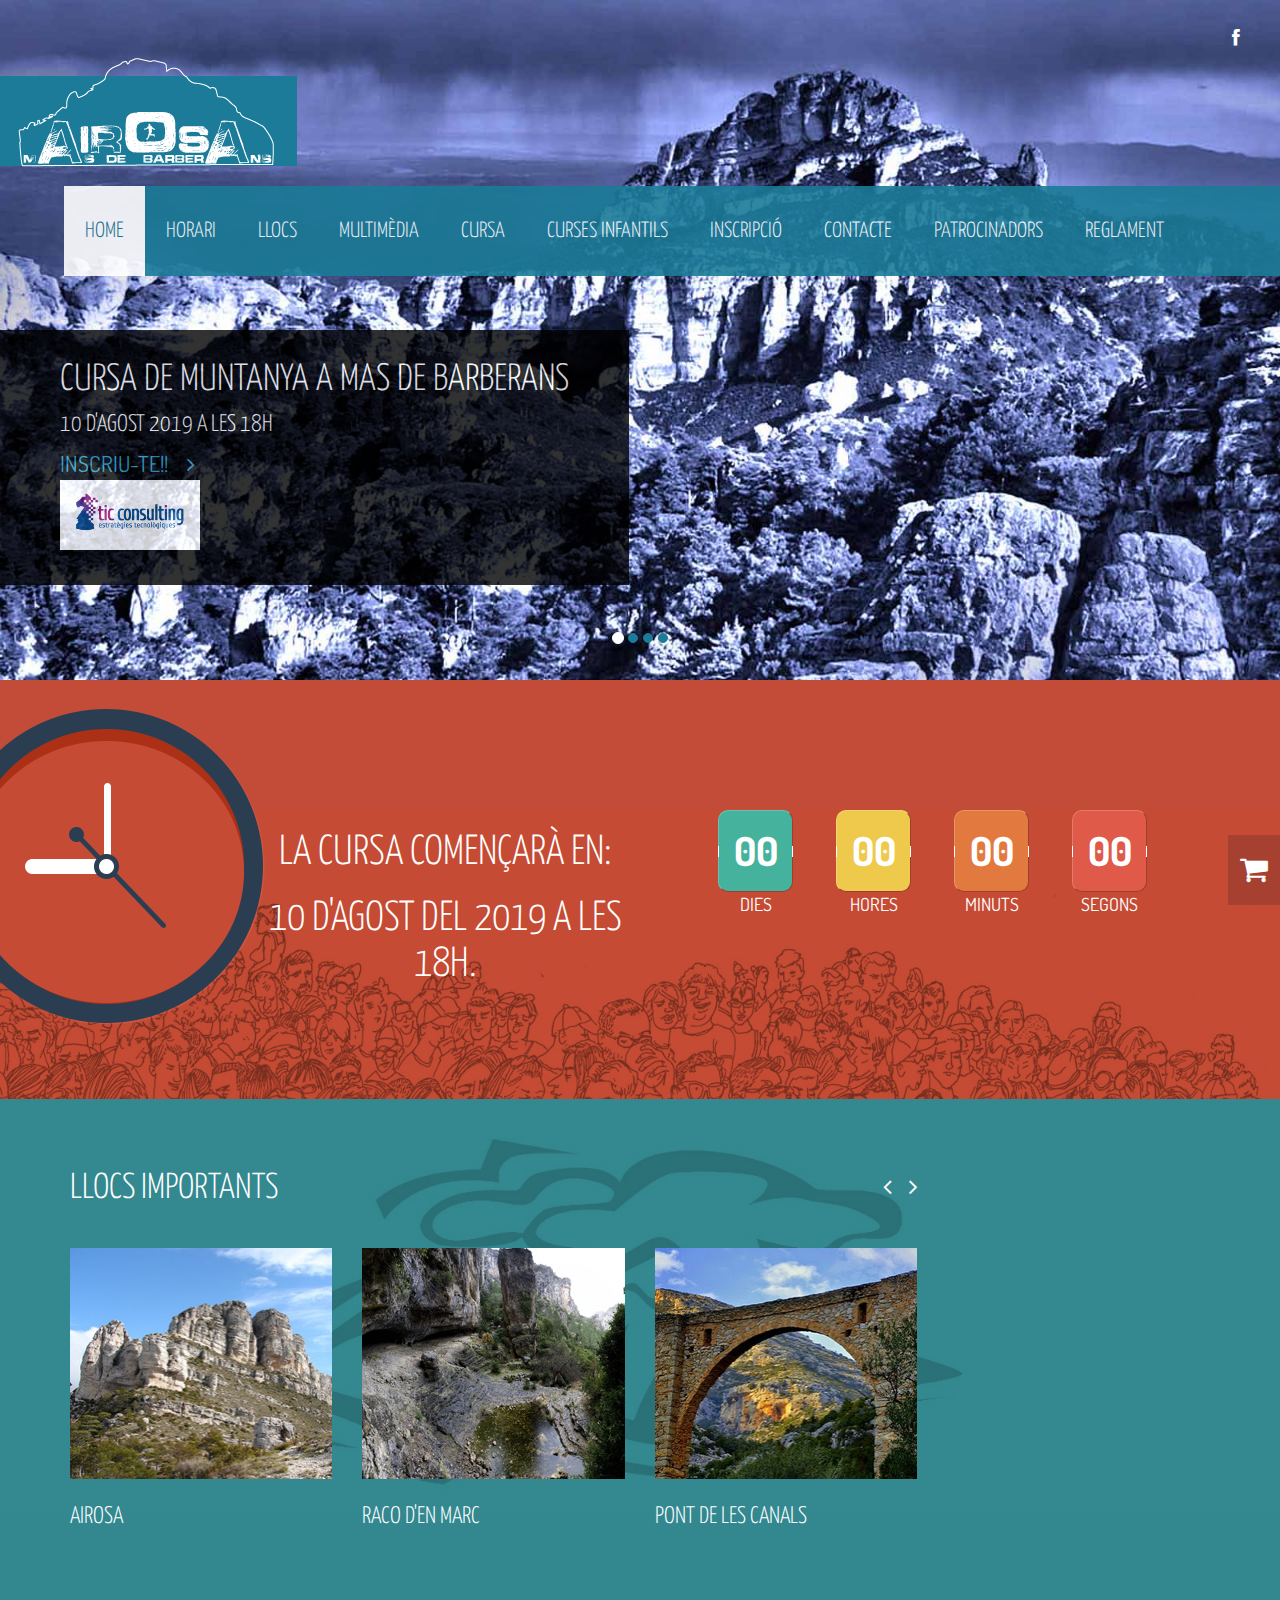
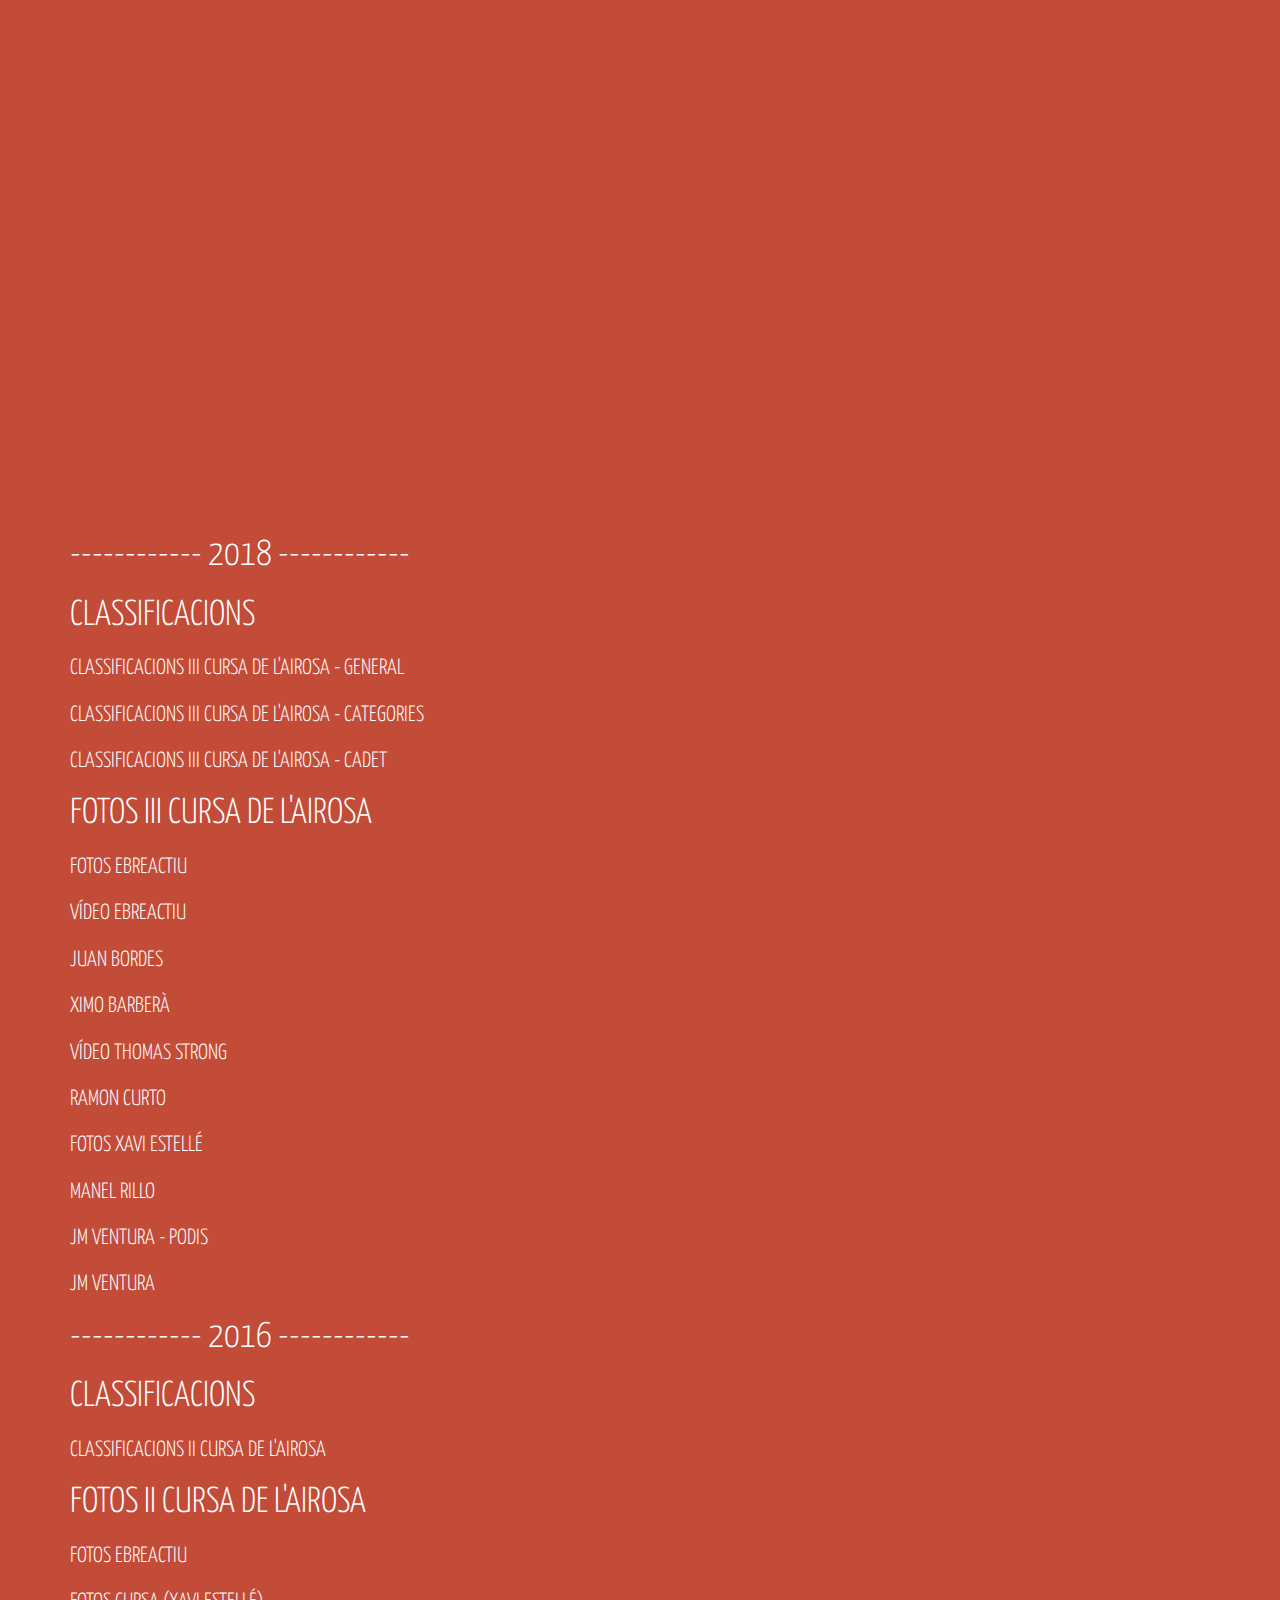
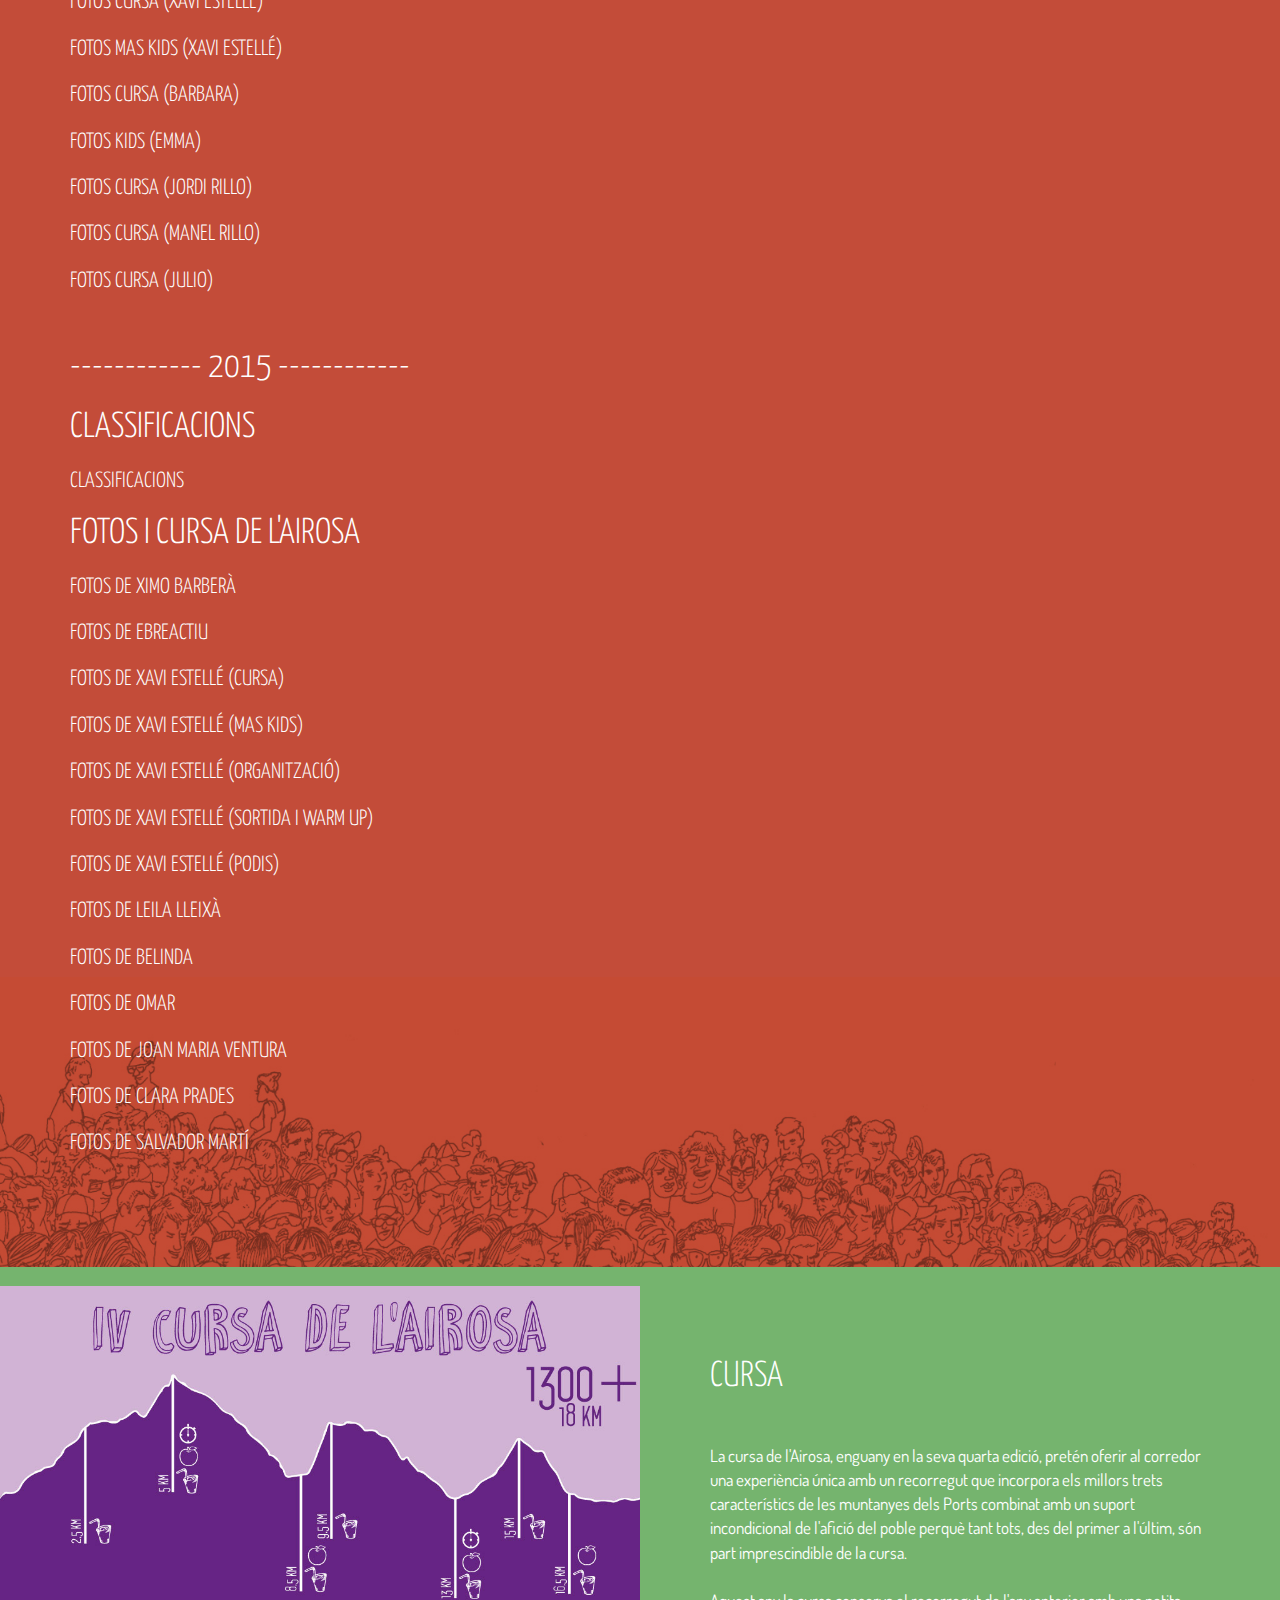
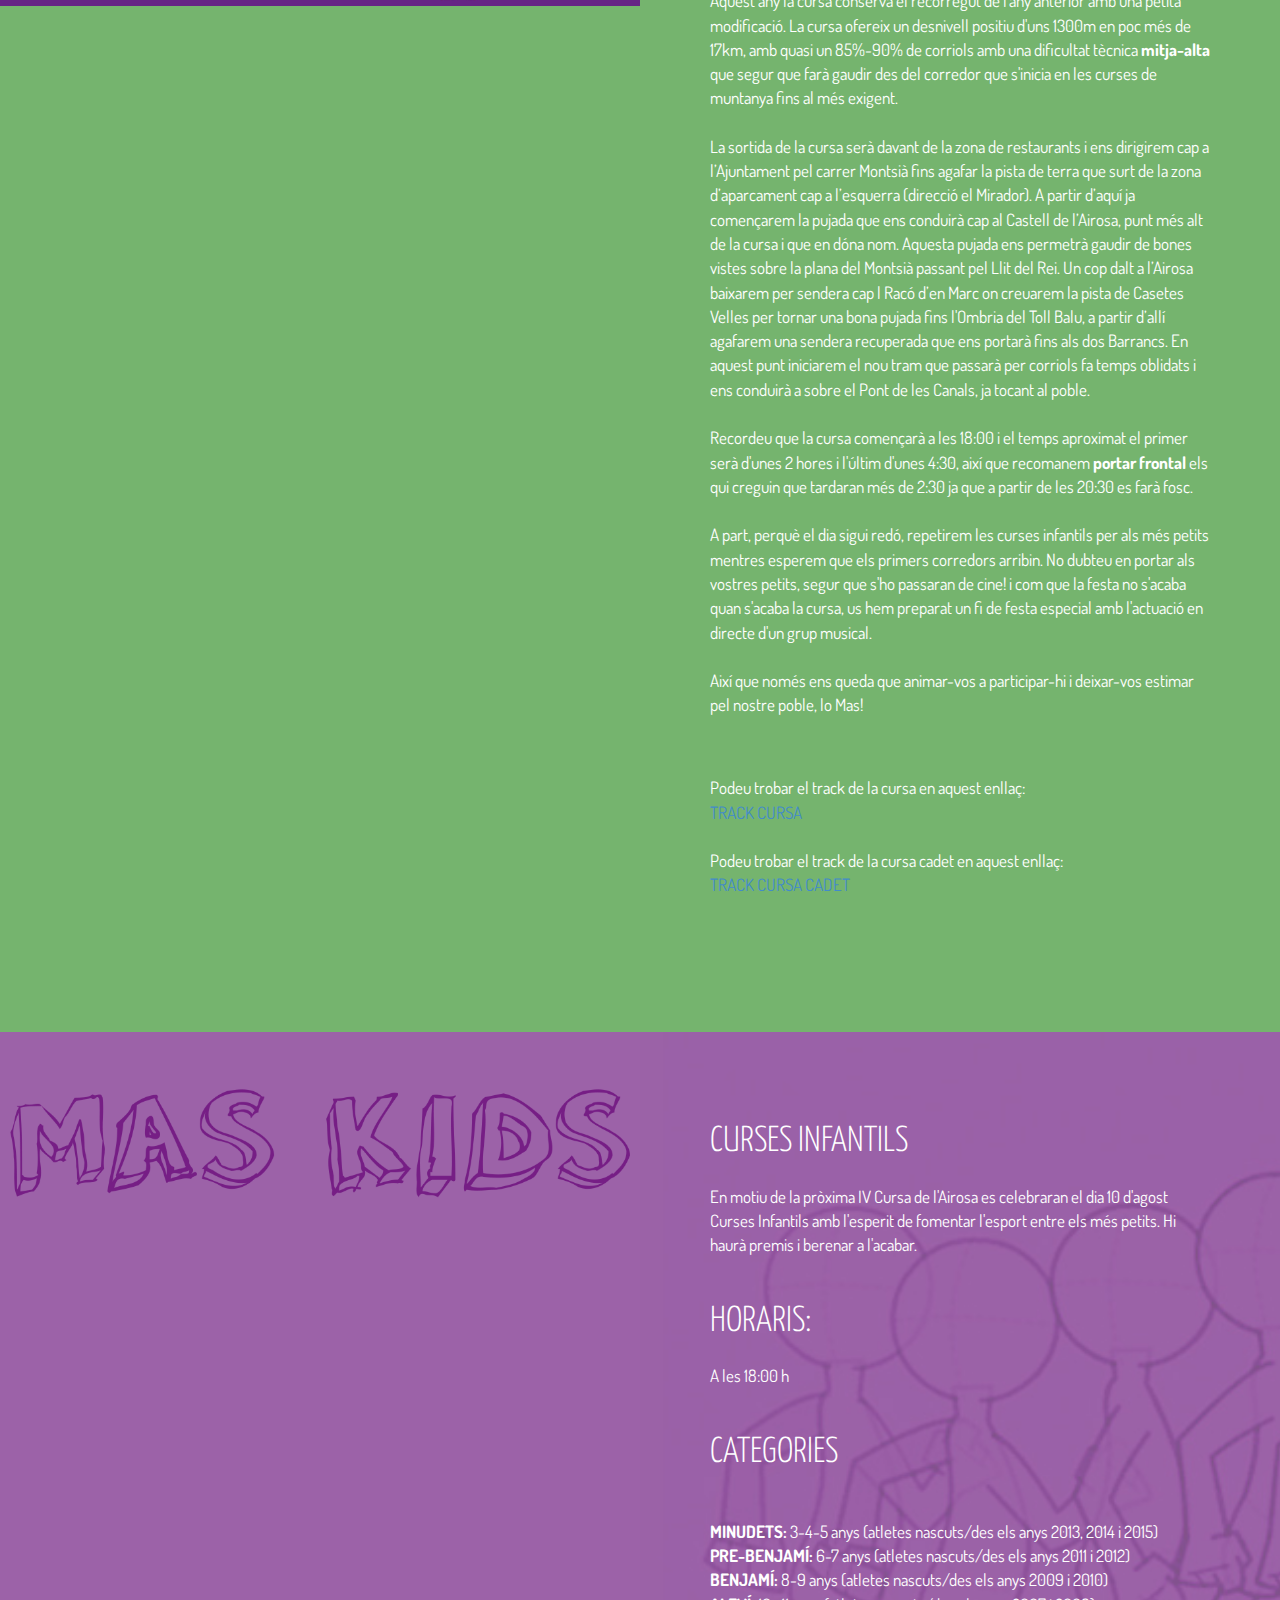
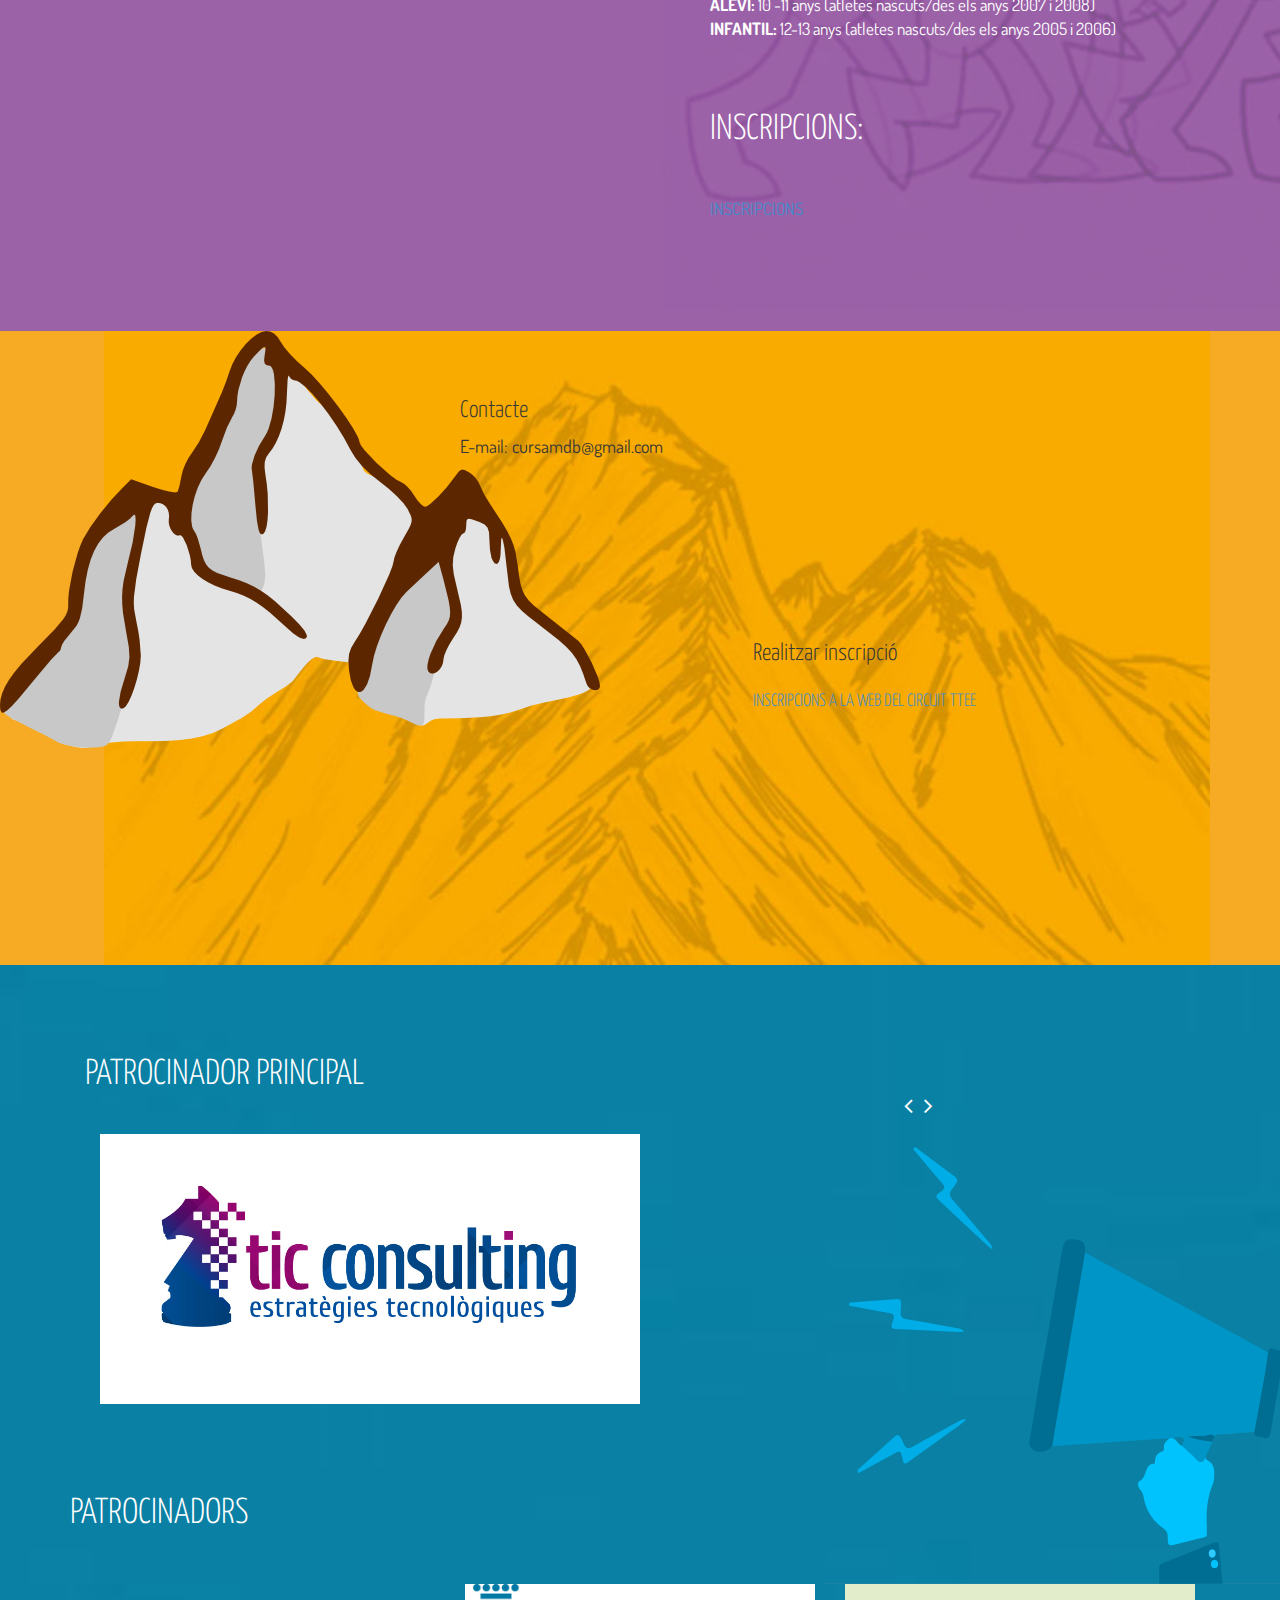
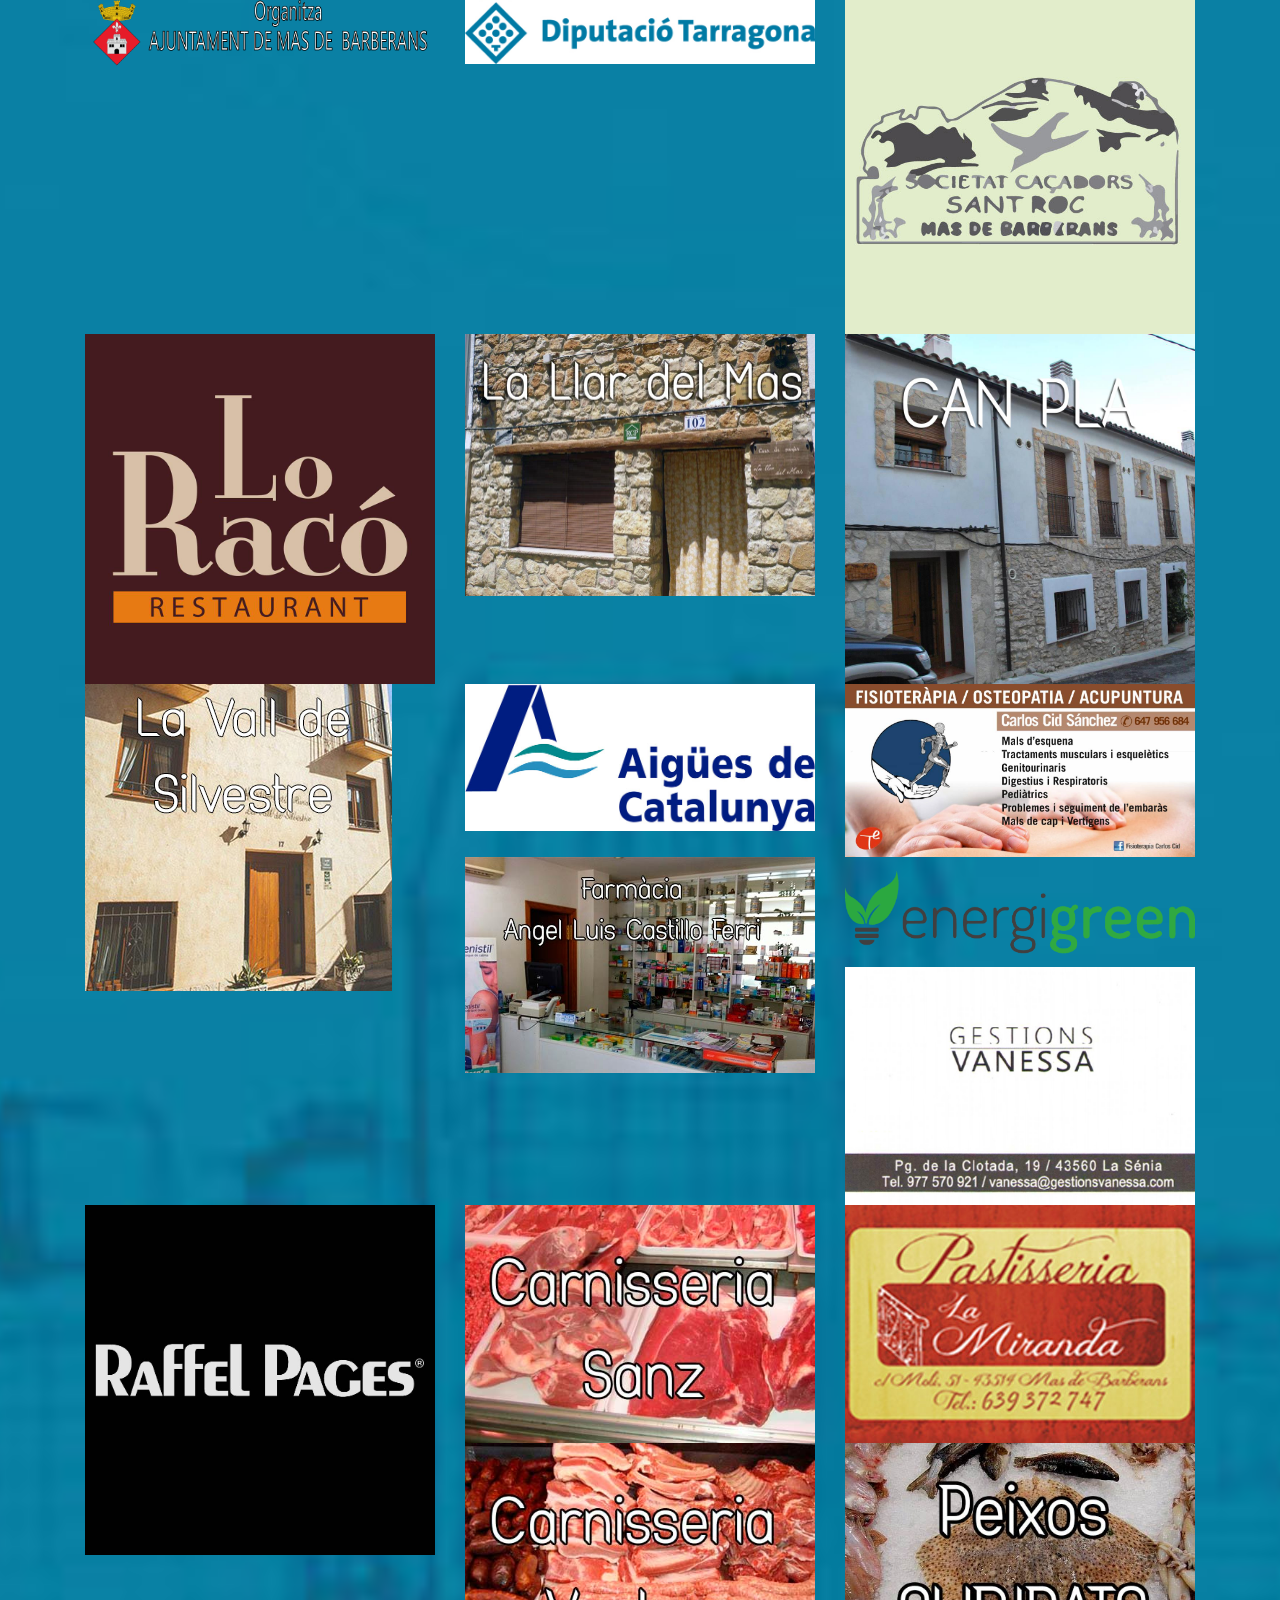
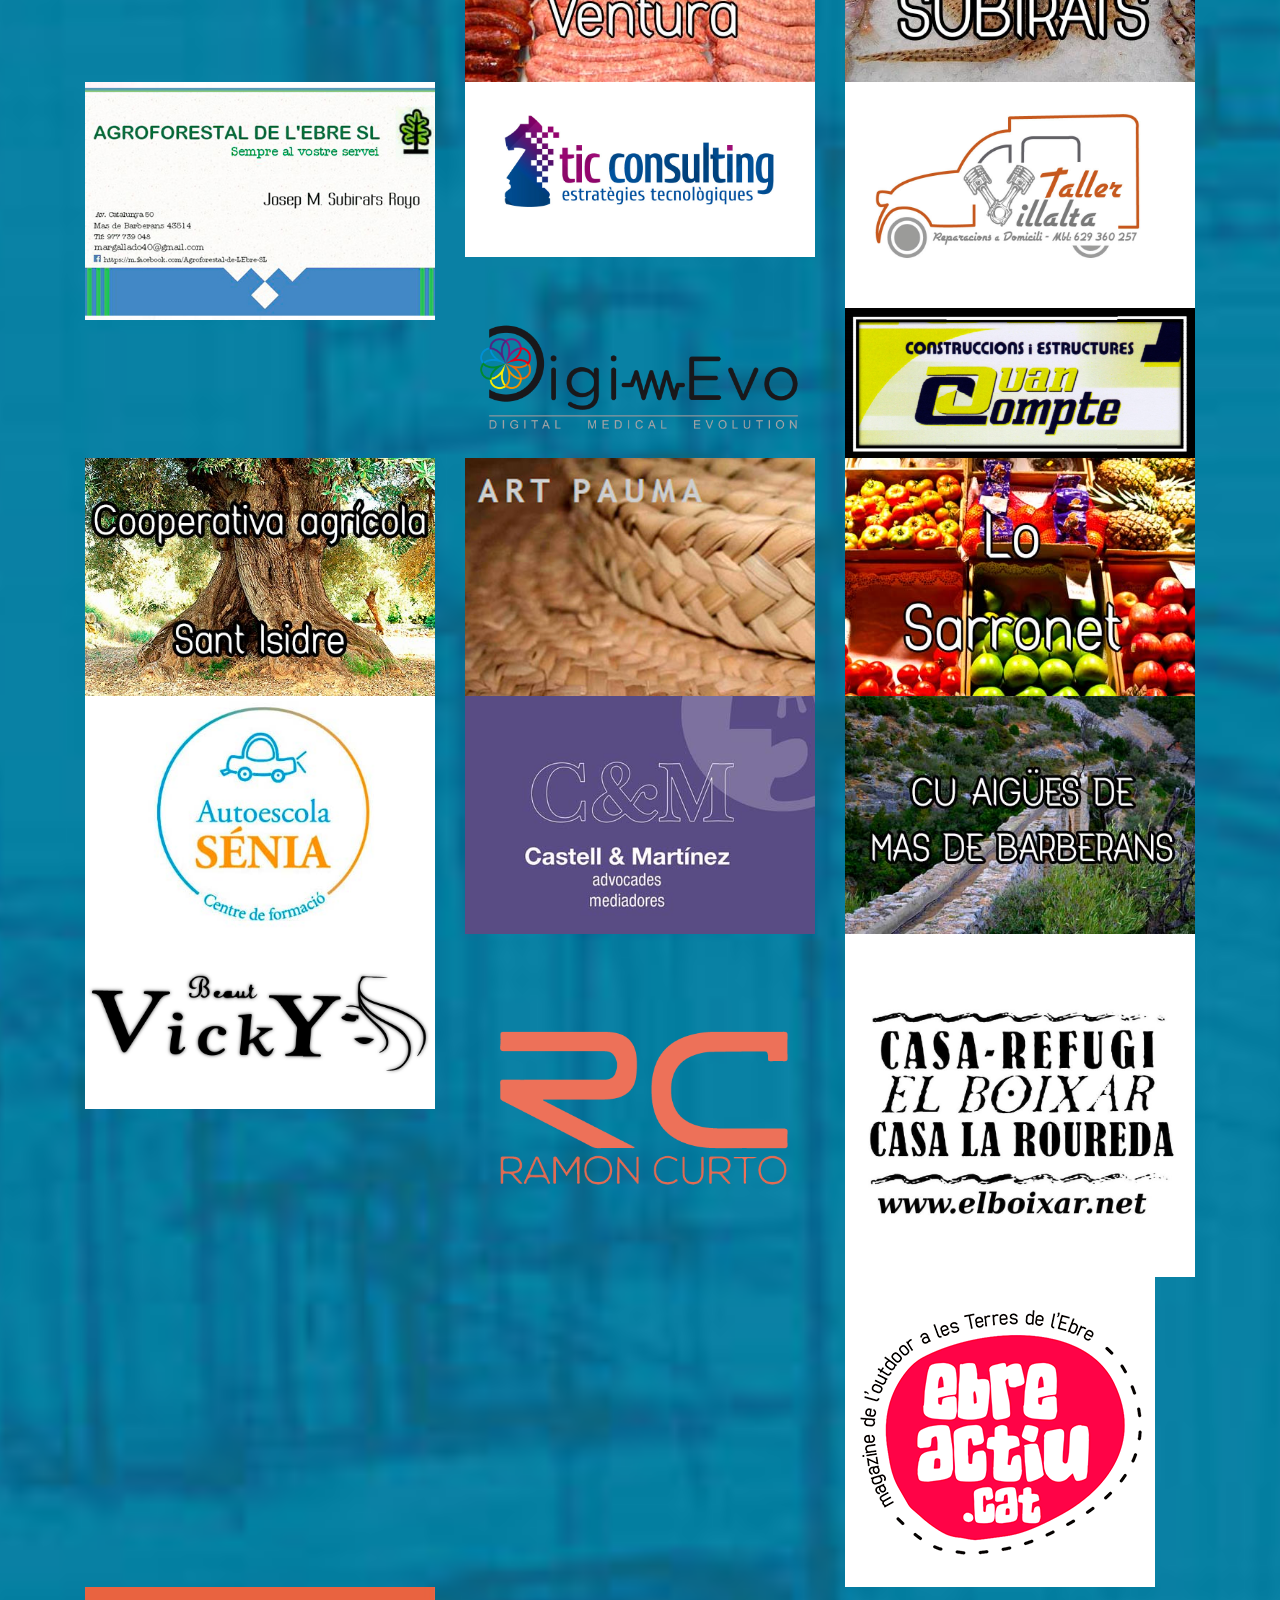
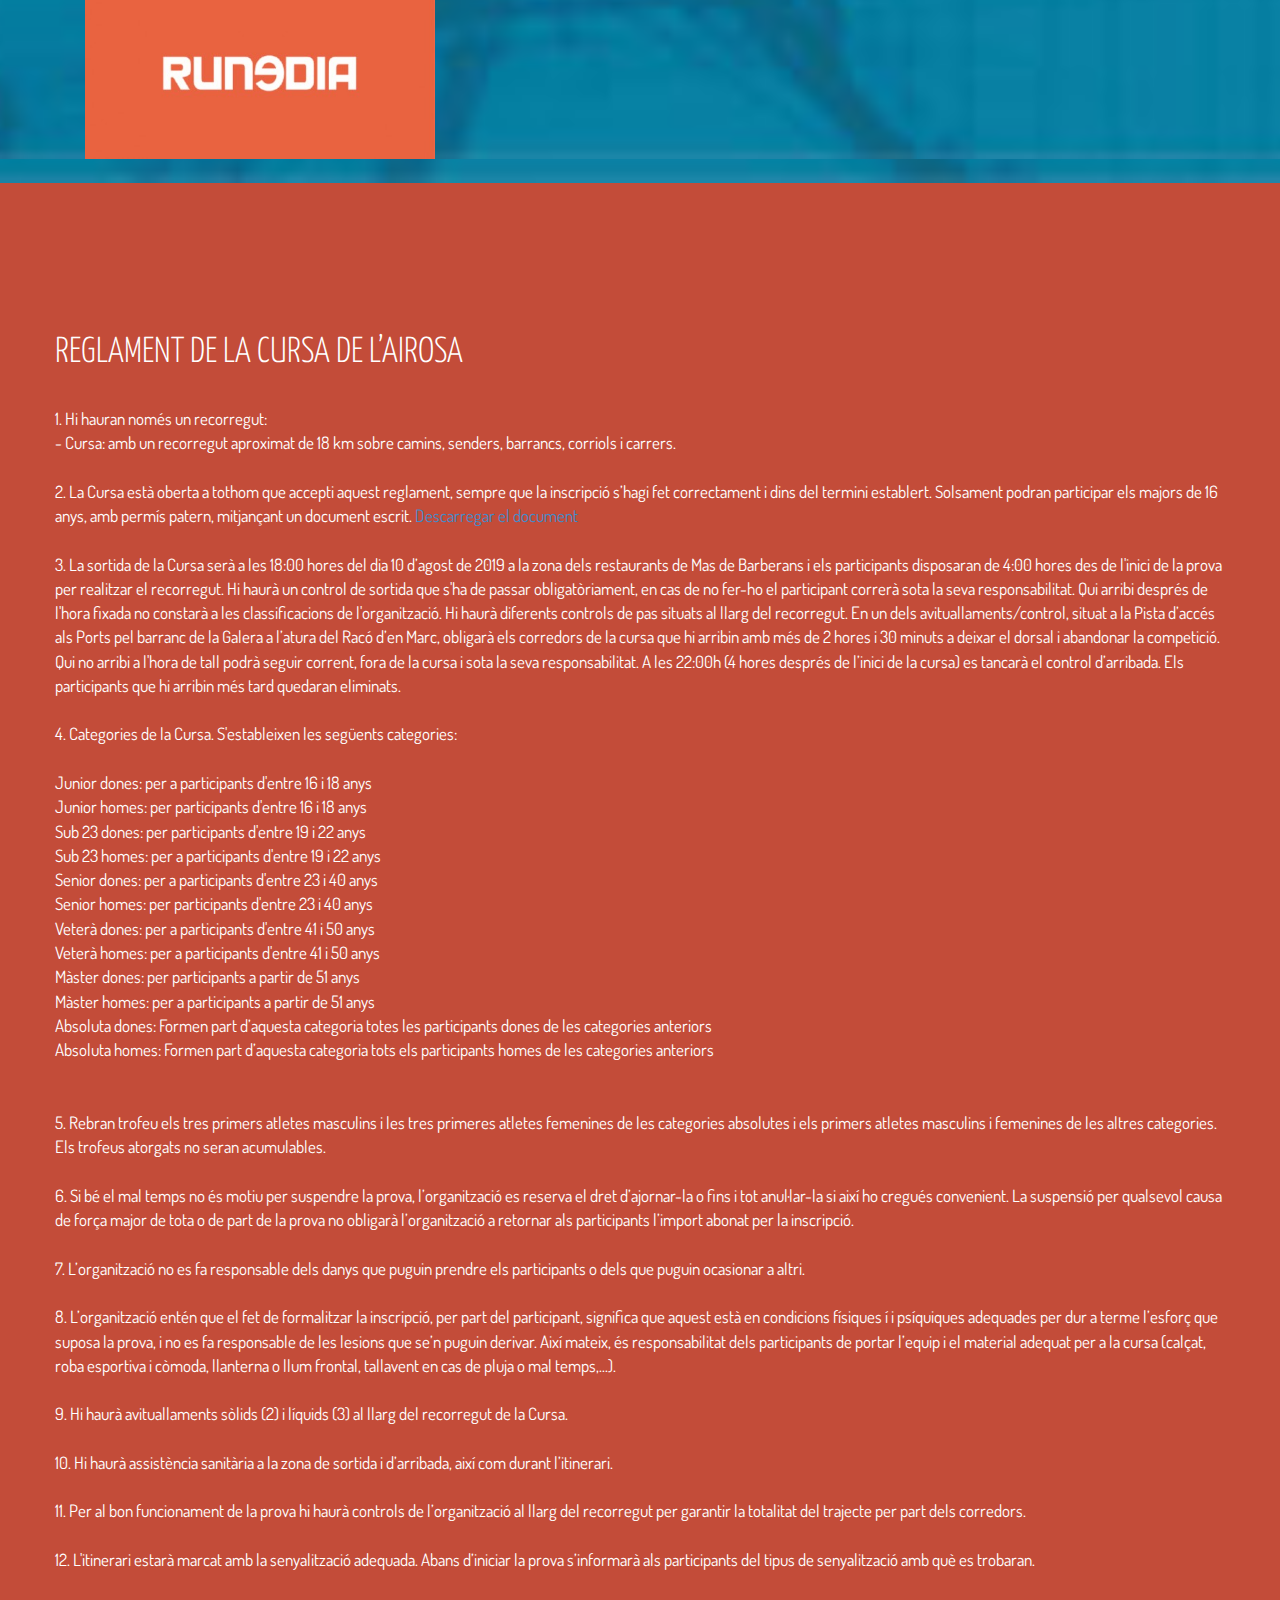
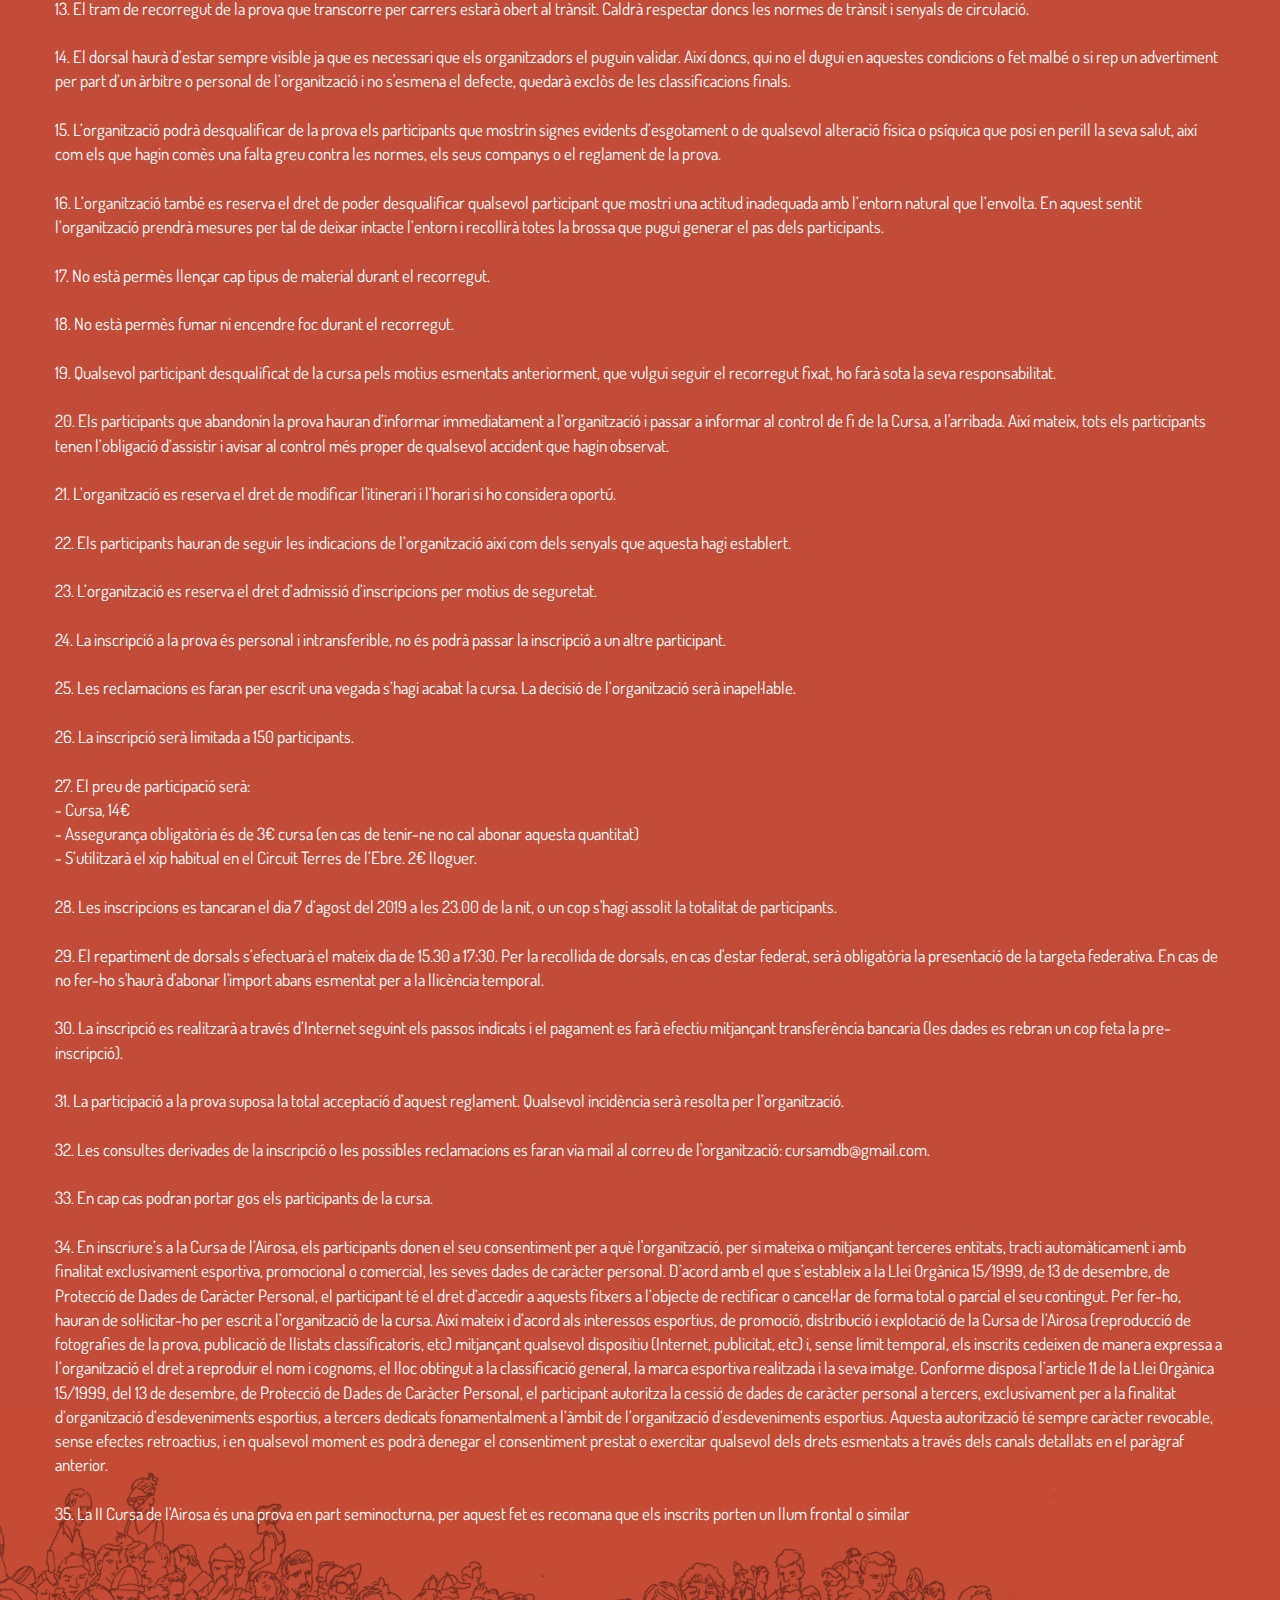
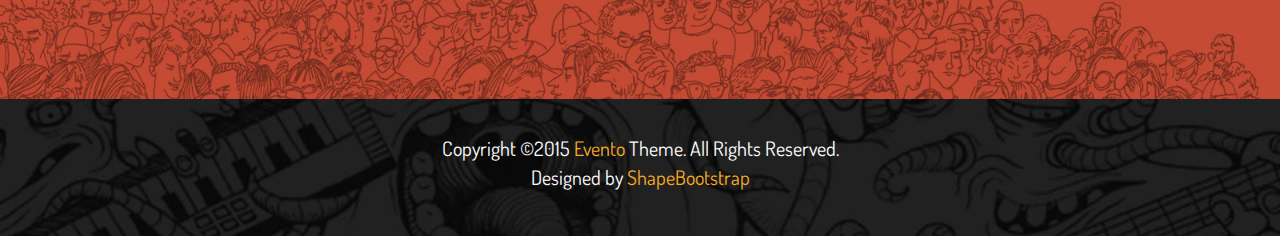
<file: docs/index.html>
<!DOCTYPE html>
<html lang="en">
    <head>
        <!--<meta charset="utf-8">-->
        <meta http-equiv="Content-Type" content="text/html; charset=utf-8" /> 
        <meta name="viewport" content="width=device-width, initial-scale=1.0">
        <meta name="description" content="">
        <meta name="author" content="">
        <title>Cursa de muntanya | L'Airosa | Mas de Barberans</title>
        <link href="css/bootstrap.min.css" rel="stylesheet">
        <link href="css/font-awesome.min.css" rel="stylesheet">
        <link href="css/main.css?20150630" rel="stylesheet">
        <link href="css/animate.css" rel="stylesheet">	
        <link href="css/responsive.css" rel="stylesheet">
        
<link rel="stylesheet" type="text/css" href="slick/slick.css"/>

<link rel="stylesheet" type="text/css" href="slick/slick-theme.css"/>
        <!--[if lt IE 9]>
                <script src="js/html5shiv.js"></script>
                <script src="js/respond.min.js"></script>
        <![endif]-->       
        <link rel="shortcut icon" href="images/ico/favicon.ico">
        <link rel="apple-touch-icon-precomposed" sizes="144x144" href="images/ico/apple-touch-icon-144-precomposed.png">
        <link rel="apple-touch-icon-precomposed" sizes="114x114" href="images/ico/apple-touch-icon-114-precomposed.png">
        <link rel="apple-touch-icon-precomposed" sizes="72x72" href="images/ico/apple-touch-icon-72-precomposed.png">
        <link rel="apple-touch-icon-precomposed" href="images/ico/apple-touch-icon-57-precomposed.png">
    </head><!--/head-->

    <body>
        <header id="header" role="banner">		
            <div class="main-nav">
                <div class="container">
                    <div class="header-top">
                        <div class="pull-right social-icons">
			
                            <!--	 			<a href="#"><i class="fa fa-twitter"></i></a>-->
                            <a href="http://www.facebook.com/cursamdb" target="_blank"><i class="fa fa-facebook"></i></a>
                            <!--			<a href="#"><i class="fa fa-google-plus"></i></a>
                                                            <a href="#"><i class="fa fa-youtube"></i></a>-->
                        </div>
                    </div>     
                    <div class="row">	        		
                        <div class="navbar-header">
                            <button type="button" class="navbar-toggle" data-toggle="collapse" data-target=".navbar-collapse">
                                <span class="sr-only">Toggle navigation</span>
                                <span class="icon-bar"></span>
                                <span class="icon-bar"></span>
                                <span class="icon-bar"></span>
                            </button>
                            <a class="navbar-brand" href="index.html">
                                <img class="img-responsive" src="images/logon.png" alt="logo">
                            </a>                    
                        </div>
                        <div class="collapse navbar-collapse">
                            <ul class="nav navbar-nav navbar-right">                 
                                <li class="scroll active"><a href="#home">Home</a></li>
                                <li class="scroll"><a href="#explore">Horari</a></li> 
                               <!-- <li class="scroll"><a href="#mapa">Mapa</a></li>                       -->
                                <li class="scroll"><a href="#event">Llocs</a></li>
                                <li><a class="scroll" href="#multi">Multimèdia</a></li>
                                <li class="scroll"><a href="#about">Cursa</a></li>  
                                <li class="scroll"><a href="#about-marxa">Curses Infantils</a></li>  
                                <li><a class="scroll" href="#contact">Inscripció</a></li>
                                <li><a class="scroll" href="#contact">Contacte</a></li>

                                <!--<li class="scroll"><a href="#inscrits-cursa">Inscrits Cursa</a></li>          -->
                                <!--  <li class="scroll"><a href="#inscrits-marxa">Inscrits Marxa</a></li>            -->
                                <!--  <li class="no-scroll"><a href="#twitter">Twitter</a></li>-->		                  
                                <li class="scroll"><a href="#sponsor">Patrocinadors</a></li>       
                                <li><a class="scroll" href="#reglament">Reglament</a></li>
                            </ul>
                        </div>
                    </div>
                </div>
            </div>                    
        </header>
        <!--/#header--> 

        <section id="home">	
	
            <div id="main-slider" class="carousel slide" data-ride="carousel">
                <ol class="carousel-indicators">
                    <li data-target="#main-slider" data-slide-to="0" class="active"></li>
                    <li data-target="#main-slider" data-slide-to="1"></li>
                    <li data-target="#main-slider" data-slide-to="2"></li>
                    <li data-target="#main-slider" data-slide-to="3"></li>
                </ol>
                <div class="carousel-inner">
                    <div class="item active">
                        <img class="img-responsive" src="images/slider/bg5.jpg" alt="slider">						
                        <div class="carousel-caption">
                            <h2>Cursa de muntanya a Mas de Barberans</h2>
                            <h4>10 d'Agost 2019 a les 18h</h4>
                            <a href="#contact">Inscriu-te!! <i class="fa fa-angle-right"></i></a>
<div style="height:auto;width:140px">
  <img src="images/ticconsulting.jpg" style="width:100%; height:100%">
</div>
                        </div>
                    </div>
                    <div class="item">
                        <img class="img-responsive" src="images/slider/bg8.jpg" alt="slider">	
                        <div class="carousel-caption">
                            <h2>Cursa de muntanya a Mas de Barberans</h2>
                            <h4>10 d'Agost 2019 a les 18h</h4>
                            <a href="#contact">Inscriu-te!! <i class="fa fa-angle-right"></i></a>
<div style="height:auto;width:140px">
  <img src="images/ticconsulting.jpg" style="width:100%; height:100%">
</div>
                        </div>
                    </div>
                    <div class="item">
                        <img class="img-responsive" src="images/slider/bg7.jpg" alt="slider">	
                        <div class="carousel-caption">
                            <h2>Cursa de muntanya a Mas de Barberans</h2>
                            <h4>10 d'Agost 2019 a les 18h</h4>
                            <a href="#contact">Inscriu-te!! <i class="fa fa-angle-right"></i></a>
<div style="height:auto;width:140px">
  <img src="images/ticconsulting.jpg" style="width:100%; height:100%">
</div>
                        </div>
                    </div>
                    <div class="item">
                        <img class="img-responsive" src="images/slider/bg6.jpg" alt="slider">	
                        <div class="carousel-caption">
                            <h2>Cursa de muntanya a Mas de Barberans</h2>
                            <h4>10 d'Agost 2019 a les 18h</h4>
                            <a href="#contact">Inscriu-te!! <i class="fa fa-angle-right"></i></a>
<div style="height:auto;width:140px">
  <img src="images/ticconsulting.jpg" style="width:100%; height:100%">
</div>
                        </div>
                    </div>				
                </div>
            </div>    	
        </section>
        <!--/#home-->

        <section id="explore">
            <div class="container">
                <div class="row">
                    <div class="watch">
                        <img class="img-responsive" src="images/watch.png" alt="">
                    </div>				
                    <div class="col-md-4 col-md-offset-2 col-sm-5">
                        <h2>la cursa començarà en:</h2>
                        <h2>10 d'Agost del 2019 a les 18h.</h2>
                    </div>				
                    <div class="col-sm-7 col-md-6">					
                        <ul id="countdown">
                            <li>					
                                <span class="days time-font">00</span>
                                <p>dies </p>
                            </li>
                            <li>
                                <span class="hours time-font">00</span>
                                <p class="">hores </p>
                            </li>
                            <li>
                                <span class="minutes time-font">00</span>
                                <p class="">minuts</p>
                            </li>
                            <li>
                                <span class="seconds time-font">00</span>
                                <p class="">segons</p>
                            </li>				
                        </ul>
                    </div>
                </div>
                <div class="cart">
                    <a href="#contact"><i class="fa fa-shopping-cart"></i> <span>INSCRIU-TE!!</span></a>
                </div>
                <div id="map">

                </div>	

            </div>	
        </section><!--/#explore-->

<!--
        <section id="mapa">		
            <div id="gmap-wrap">
                <div id="gmap"> 				
                </div>	 			
            </div>
        </section>
-->
<!--/#mapa-->


        <section id="event">
            <div class="container">
                <div class="row">
                    <div class="col-sm-12 col-md-9">
                        <div id="event-carousel" class="carousel slide" data-interval="false">
                            <h2 class="heading">Llocs importants</h2>
                            <a class="even-control-left" href="#event-carousel" data-slide="prev"><i class="fa fa-angle-left"></i></a>
                            <a class="even-control-right" href="#event-carousel" data-slide="next"><i class="fa fa-angle-right"></i></a>
                            <div class="carousel-inner">
                                <div class="item active">
                                    <div class="row">
                                        <div class="col-sm-4">
                                            <div class="single-event">
                                                <img class="img-responsive" src="images/event/event_airosa.jpg" alt="event-image">
                                                <h4>Airosa</h4>
                                            </div>
                                        </div>
                                        <div class="col-sm-4">
                                            <div class="single-event">
                                                <img class="img-responsive" src="images/event/event_marc.jpg" alt="event-image">
                                                <h4>Raco d'en Marc</h4>
                                            </div>
                                        </div>
                                        <div class="col-sm-4">
                                            <div class="single-event">
                                                <img class="img-responsive" src="images/event/event_canals.jpg" alt="event-image">
                                                <h4>Pont de les Canals</h4>
                                            </div>
                                        </div>
                                    </div>
                                </div>
                                <div class="item">
                                    <div class="row">
                                        <div class="col-sm-4">
                                            <div class="single-event">
                                                <img class="img-responsive" src="images/event/event_flaret.jpg" alt="event-image">
                                                <h4>El Flaret</h4>											
                                            </div>
                                        </div>
                                        <div class="col-sm-4">
                                            <div class="single-event">
                                                <img class="img-responsive" src="images/event/event_mirador.jpg" alt="event-image">
                                                <h4>El Mirador</h4>
                                            </div>
                                        </div>
                                        <div class="col-sm-4">
                                            <div class="single-event">
                                                <img class="img-responsive" src="images/event/event_vella.jpg" alt="event-image">
                                                <h4>Forat de la Vella</h4>
                                            </div>
                                        </div>
                                    </div>
                                </div>
                            </div>
                        </div>
                    </div>
                    <!--
                    <div class="guitar">
                            <img class="img-responsive" src="images/guitar.png" alt="guitar">
                    </div>-->
                </div>			
            </div>
        </section><!--/#event-->
        <section id="multi">
            <div class="container">
                <iframe src="https://embed.spotify.com/?uri=spotify%3Auser%3Afelipad%3Aplaylist%3A5ifJO7alCK9fMsjo4YiRdt" width="300" height="380" frameborder="0" allowtransparency="true"></iframe>
                      <h2>------------ 2018 ------------</h2>
                <h2>  CLASSIFICACIONS</h2>
                <h3><a href="https://drive.google.com/open?id=1MXI-_i-33LEw6L155DC0PRKhh2q9v8XT" target="_blank">Classificacions III Cursa de l'Airosa - General</a></h3>
				<h3><a href="https://drive.google.com/open?id=1Xi3zbxqZ2GGp-VVejDWr9X9OtX3qptx-" target="_blank">Classificacions III Cursa de l'Airosa - Categories</a></h3>
				<h3><a href="https://drive.google.com/open?id=1KX7J1eZ7r-oQf-_fRRh8vjIkCmPv54cI" target="_blank">Classificacions III Cursa de l'Airosa - Cadet</a></h3>
				
                <h2>  FOTOS III CURSA DE L'AIROSA</h2>
                <h3><a href="https://www.facebook.com/media/set/?set=a.1705710519558218&type=3&__xts__%5B0%5D=68.ARB41bQfuCiYepTJQEmOD2QP4SayXmWR_eb2AaQ32vk7rpcd5u87T_p_FSefGwOw4EGpeOmheOrTNykwmsr5upAW6UXX9VJJHvyfYnRRBtQzLagAI3zHEIwww7wPhzTZfMsYQMY&__tn__=-UC-R" target="_blank">Fotos EbreActiu</a></h3>
                <h3><a href="https://www.youtube.com/watch?v=At-5aYmsbco" target="_blank">Vídeo EbreActiu</a></h3>
                <h3><a href="https://www.facebook.com/juan.bordes.9/media_set?set=a.2094947033871487&type=3&fb_dtsg_ag=AdyX5Yhxvavv-AhJty9bAii8q_J43xiqcGD-3bhsRC1iqw%3AAdz9kRvlUgDL2mfycWWx4B9k-TDz9HUkZxUz9Nww6PBAUg" target="_blank">Juan Bordes</a></h3>
                <h3><a href="https://photos.app.goo.gl/hZuGufXwg14whadr7" target="_blank">Ximo Barberà</a></h3>
                <h3><a href="https://youtu.be/h_uMEbI746U" target="_blank">Vídeo Thomas Strong</a></h3>
                <h3><a href="https://photos.app.goo.gl/JNGqpVFRQnz8zbCb8" target="_blank">Ramon Curto</a></h3>                
                <h3><a href="https://photos.app.goo.gl/v8qD1yP4s8nzEJjb8" target="_blank">Fotos Xavi Estellé</a></h3>  
                <h3><a href="https://photos.app.goo.gl/RTA4MeuwdyeoPzaW7" target="_blank">Manel Rillo</a></h3>  
                <h3><a href="https://photos.app.goo.gl/1j7rtUCtSWE7crzV8" target="_blank">JM Ventura - Podis</a></h3>  
                <h3><a href="https://photos.app.goo.gl/xTWc5uQyyS7Nhgh86" target="_blank">JM Ventura</a></h3>  
             
                   <h2>------------ 2016 ------------</h2>
                <h2>  CLASSIFICACIONS</h2>
                <h3><a href="https://drive.google.com/open?id=0Bz8P0x7qFeBOUEJ2SU1WSndZdmc" target="_blank">Classificacions II Cursa de l'Airosa</a></h3>

                <h2>  FOTOS II CURSA DE L'AIROSA</h2>
                <h3><a href="https://www.facebook.com/ebreactiu/photos/?tab=album&album_id=977253269070617" target="_blank">Fotos EbreActiu</a></h3>
                <h3><a href="https://goo.gl/photos/HiWQiChhkzrSypFU7" target="_blank">Fotos Cursa (Xavi Estellé)</a></h3>
               <h3><a href="https://goo.gl/photos/8y8JFWVmXHKu1q8D7" target="_blank">Fotos Mas Kids (Xavi Estellé)</a></h3>
               <h3><a href="https://www.facebook.com/cursamdb/photos/?tab=album&album_id=1070102013055606" target="_blank">Fotos Cursa (Barbara)</a></h3>
               <h3><a href="https://www.facebook.com/cursamdb/photos/?tab=album&album_id=1070179323047875" target="_blank">Fotos Kids (Emma)</a></h3>
               <h3><a href="https://www.facebook.com/cursamdb/photos/?tab=album&album_id=1070737686325372" target="_blank">Fotos Cursa (Jordi Rillo)</a></h3>
               <h3><a href="https://goo.gl/photos/MaN48Xyth4DYA5gW6" target="_blank">Fotos Cursa (Manel Rillo)</a></h3>
               <h3><a href="https://goo.gl/photos/mLZ66nsGZGnntQcn8" target="_blank">Fotos Cursa (Julio)</a></h3>
               
               <br>
             
             
             
                <h2>------------ 2015 ------------</h2>
                <h2>  CLASSIFICACIONS</h2>
                <h3><a href="https://drive.google.com/file/d/0B_jlKc4Xblp0RUV3YUE1ejNOUUU/view?usp=sharing" target="_blank">Classificacions</a></h3>

                <h2>  FOTOS I CURSA DE L'AIROSA</h2>
                <h3><a href="https://plus.google.com/photos/110515842225715341533/albums/6180909086043422497" target="_blank">Fotos de Ximo Barberà</a></h3>
                <h3><a href="https://www.facebook.com/media/set/?set=a.772245322904747.1073741894.475665975896018&type=3" target="_blank">Fotos de EbreActiu</a></h3>
                <h3><a href="https://goo.gl/photos/9xC3pFHu5bze4v637" target="_blank">Fotos de Xavi Estellé (cursa)</a></h3>
                <h3><a href="https://goo.gl/photos/nhbixM2xgCVSc9W58" target="_blank">Fotos de Xavi Estellé (Mas Kids)</a></h3>	
                <h3><a href="https://goo.gl/photos/ZVYNWFQbH8NCRaLXA" target="_blank">Fotos de Xavi Estellé (Organització)</a></h3>
                <h3><a href="https://goo.gl/photos/tg6PERZWtV3yLxnLA" target="_blank">Fotos de Xavi Estellé (Sortida i warm up)</a></h3>
                <h3><a href="https://goo.gl/photos/DCXy8fTqZ47B8hE9A" target="_blank">Fotos de Xavi Estellé (Podis)</a></h3>
                <h3><a href="https://goo.gl/photos/zJ3c48fvPXAWDD8VA" target="_blank">Fotos de Leila Lleixà</a></h3>
                <h3><a href="https://www.facebook.com/media/set/?set=a.875964452469364.1073741837.802404103158733&type=3" target="_blank">Fotos de Belinda</a></h3>
                <h3><a href="https://www.facebook.com/media/set/?set=a.876156312450178.1073741838.802404103158733&type=3" target="_blank">Fotos de Omar</a></h3>
                <h3><a href="https://goo.gl/photos/Yi4zBvU4m79EXoJi9" target="_blank">Fotos de Joan Maria Ventura</a></h3>
                <h3><a href="https://goo.gl/photos/pMNXnFnTUk3RG81V8" target="_blank">Fotos de Clara Prades</a></h3>
                <h3><a href="https://goo.gl/photos/Pb8owkfdGYgiLhEU7" target="_blank">Fotos de Salvador Martí</a></h3>


            </div>
        </section>

        <section id="about">
            <div class="guitar2">				
                <img class="img-responsive" src="images/perfilavituallaments2019.jpg" alt="guitar">
            </div>
            <div class="about-content">					
                <h2>CURSA</h2>
                <p><br>
                    La cursa de l'Airosa, enguany en la seva quarta edició, pretén oferir al corredor una experiència única amb un recorregut que incorpora els millors trets característics de les muntanyes dels Ports combinat amb un suport incondicional de l'afició del poble perquè tant tots, des del primer a l'últim, són part imprescindible de la cursa.
                    <br><br>
                    Aquest any la cursa conserva el recorregut de l'any anterior amb una petita modificació. La cursa ofereix un desnivell positiu d'uns 1300m en poc més de 17km, amb quasi un 85%-90% de corriols amb una dificultat tècnica <strong>mitja-alta</strong> que segur que farà gaudir des del corredor que s'inicia en les curses de muntanya fins al més exigent.
                    <br><br>
                    La sortida de la cursa serà davant de la zona de restaurants i ens dirigirem cap a l’Ajuntament pel carrer Montsià fins agafar la pista de terra que surt de la zona d’aparcament cap a l’esquerra (direcció el Mirador). A partir d’aquí ja començarem la pujada que ens conduirà cap al Castell de l’Airosa, punt més alt de la cursa i que en dóna nom. Aquesta pujada ens permetrà gaudir de bones vistes sobre la plana del Montsià passant pel Llit del Rei. Un cop dalt a l’Airosa baixarem per sendera cap l Racó d’en Marc on creuarem la pista de Casetes Velles per tornar una bona pujada fins l'Ombria del Toll Balu, a partir d’allí agafarem una sendera recuperada que ens portarà fins als dos Barrancs. En aquest punt iniciarem el nou tram que passarà per corriols fa temps oblidats i ens conduirà a sobre el Pont de les Canals, ja tocant al poble.
                    <br><br>
                    Recordeu que la cursa començarà a les 18:00 i el temps aproximat el primer serà d'unes 2 hores i l'últim d'unes 4:30, així que recomanem <strong>portar frontal</strong> els qui creguin que tardaran més de 2:30 ja que a partir de les 20:30 es farà fosc.
                    <br><br>
                    A part, perquè el dia sigui redó, repetirem les curses infantils per als més petits mentres esperem que els primers corredors arribin. No dubteu en portar als vostres petits, segur que s'ho passaran de cine! i com que la festa no s'acaba quan s'acaba la cursa, us hem preparat un fi de festa especial amb l'actuació en directe d'un grup musical.
                    <br><br>
                    Així que només ens queda que animar-vos a participar-hi i deixar-vos estimar pel nostre poble, lo Mas!
                </p>
                <br><br>Podeu trobar el track de la cursa en aquest enllaç:					
                <br><a href="http://www.wikiloc.com/wikiloc/view.do?id=12214664" target="_blank">TRACK CURSA</a>
                
                
                <br><br>Podeu trobar el track de la cursa cadet en aquest enllaç:					
                <br><a href="https://ca.wikiloc.com/wikiloc/view.do?id=18219683" target="_blank">TRACK CURSA CADET</a>
                <!--
                <br><br>L'aplicació android de la cursa:
                <br><a href="https://play.google.com/store/apps/details?id=felipad.cursadelairosa" target="_blank">APP CURSA DE L'AIROSA</a>
                </p>-->
                <br><br>
                <!-- 	 <div class="col-sm-10">
                             <img class="img-responsive" src="images/horaris.jpg" alt="">
                  </div>	 
             <a href="#" class="btn btn-primary">View Date & Place <i class="fa fa-angle-right"></i></a>-->

            </div>
        </section><!--/#about-->

        <section id="about-marxa" class="about">
            <div class="guitar2">				
                <img class="img-responsive" src="images/maskids.png" alt="guitar">
            </div>
            <div class="about-content">					
                <h2>CURSES INFANTILS</h2>
                En motiu de la pròxima IV Cursa de l'Airosa es celebraran el dia 10 d'agost Curses Infantils amb l'esperit de fomentar l'esport entre els més petits. Hi haurà premis i berenar a l'acabar.
                <br><br>
                <h2>Horaris: </h2>
                A les 18:00 h

                <br><br>
                <h2>Categories</h2>
                <br>
                <strong>MINUDETS:</strong> 3-4-5 anys (atletes nascuts/des els anys 2013, 2014 i 2015)<br>
                <strong>PRE-BENJAMÍ:</strong> 6-7 anys (atletes nascuts/des els anys 2011 i 2012)<br>
                <strong>BENJAMÍ:</strong> 8-9 anys (atletes nascuts/des els anys 2009 i 2010)<br>
                <strong>ALEVÍ: </strong>10 -11 anys (atletes nascuts/des els anys 2007 i 2008)<br>
                <strong>INFANTIL:</strong> 12-13 anys (atletes nascuts/des els anys 2005 i 2006)	<br>
                <br><br>	

                <h2>INSCRIPCIONS: </h2>
                <br><a href="https://goo.gl/forms/hgsxPtNEIKW2PRVj2" target="_blank">INSCRIPCIONS</a>


            </div>
        </section>

        <!--/#about-->
        <!--
        <section id="twitter">
                <div id="twitter-feed" class="carousel slide" data-interval="false">
                        <div class="twit">
                                <img class="img-responsive" src="images/twit.png" alt="twit">
                        </div>
                        <div class="row">
                                <div class="col-sm-6 col-sm-offset-3">
                                        <div class="text-center carousel-inner center-block">
                                                <div class="item active">
                                                        <img src="images/twitter/twitter1.png" alt="">
                                                        <p>In hac habitasse platea dictumst. Nam pulvinar, odio sed rhoncus suscipit </p>
                                                        <a href="#">http://t.co/yY7s1IfrAb 2 days ago</a>
                                                </div>
                                                <div class="item">
                                                        <img src="images/twitter/twitter2.png" alt="">
                                                        <p>In hac habitasse platea dictumst. Nam pulvinar, odio sed rhoncus suscipit </p>
                                                        <a href="#">http://t.co/yY7s1IfrAb 2 days ago</a>
                                                </div>
                                                <div class="item">
                                                        <img src="images/twitter/twitter3.png" alt="">
                                                        <p>In hac habitasse platea dictumst. Nam pulvinar, odio sed rhoncus suscipit </p>
                                                        <a href="#">http://t.co/yY7s1IfrAb 2 days ago</a>
                                                </div>
                                        </div>
                                        <a class="twitter-control-left" href="#twitter-feed" data-slide="prev"><i class="fa fa-angle-left"></i></a>
                                        <a class="twitter-control-right" href="#twitter-feed" data-slide="next"><i class="fa fa-angle-right"></i></a>
                                </div>
                        </div>
                </div>		
        </section>
        -->
        <!--/#twitter-feed-->


        <section id="contact">
            <div class="contact-section">
                <div class="ear-piece">
                    <img class="img-responsive" src="images/ear-piece.png" alt="">
                </div>
                <div class="container">
                    <div class="row">
                        <div class="col-sm-3 col-sm-offset-4">
                            <div class="contact-text">
                                <h3>Contacte</h3>
                                <address>
                                    E-mail: cursamdb@gmail.com<br>                    
                                </address>
                            </div>
                            <!--
                            <div class="contact-address">
                                    <h3>Contact</h3>
                                    <address>
                                            Unit C2, St.Vincent's Trading Est.,<br>
                                            Feeder Road,<br>
                                            Bristol, BS2 0UY<br>
                                            United Kingdom
                                    </address>
                            </div>-->
                        </div>
                        <div class="col-sm-5">
                            <div id="contact-section">
                            <br><br><br><br><br><br><br><br><br><br>
                                <h3>Realitzar inscripció</h3>
                                <h4><a href="https://www.circuitebre.cat/inscripcions/66/nou/">Inscripcions a la Web del Circuit TTEE </a></h4>
   <br><br><br><br><br><br><br><br><br><br>
                                <!--
                                <h3>El preu de la cursa és de 12€. Si no disposes d'assegurança són 3€ més.</h3>
                                <h4>Rebràs un mail amb tota la informació per finalitzar la inscripció. Per qualsevol dubte pots posar-te en contacte amb nosaltres.							
                                <br>(El compte és CatalunyaCaixa)-->
                                <!--
                                <form method="POST" action="sendemail.php">
                                    <div class="form-group">
                                        <input type="text" name="name" class="form-control" required placeholder="Nom i cognoms">
                                    </div>
                                    <div class="form-group">
                                        <input type="email" name="email" class="form-control" required placeholder="Correu electònic">
                                    </div>
                                    <div class="form-group">
                                        <input type="text" name="poblacio" class="form-control"  required="required" placeholder="Població">
                                    </div>
                                    <div class="form-group">
                                        <input type="text" name="dni" class="form-control"  required="required" placeholder="Dni">
                                    </div>
                                    <div class="form-group">
                                        <input type="text" name="datanaixement" class="form-control"  required="required" placeholder="Data naixement">
                                    </div>
                                    <h4>Tens assegurança?</h4>
                                    <div class="form-group">
                                        <div class="radio">
                                            <label>
                                                <input type="radio" name="seguro" id="seguro_1" value="seguro_si" checked>
                                                Sí
                                            </label>								
                                        </div>
                                        <div class="radio">
                                            <label>
                                                <input type="radio" name="seguro" id="seguro_2" value="seguro_no">
                                                No
                                            </label>
                                        </div>
                                    </div>
                                    <div class="form-group">
                                        <input type="text" name="equip" class="form-control"  placeholder="Equip">
                                    </div>
                                    <h4>Vols participar a la?</h4>
                                    <div class="form-group">
                                                        <div class="radio">
                                                          <label>
                                                                <input type="radio" name="opciones" id="opciones_1" value="opcion_1" checked>
                                                                Cursa
                                                          </label>								
                                                        </div>
                                                        <div class="radio">
                                                          <label>
                                                                <input type="radio" name="opciones" id="opciones_2" value="opcion_2">
                                                                Marxa
                                                          </label>
                                                        </div>
                                                </div>
                                    <div class="form-group">
                                        <textarea name="message" id="message" class="form-control" rows="4" placeholder="Comentaris"></textarea>
                                    </div>                        
                                    <div class="form-group">		
                                                          
                                            <button type="submit" class="btn btn-primary pull-right">Realitzar inscripció</button>
                                        
                                    </div>
                                </form>	 
                                -->
                            </div>
                        </div>
                    </div>
                </div>
            </div>		
        </section>
        <!--/#contact-->
<!--
        <section id="inscrits-cursa">
            <div class="inscrits-cursa-section">
                <div class="container">
                    <div class="row">			
                        <p class="text-center">  <h1>INSCRITS CURSA</h1>	</p>
                    </div>
                    <div class="table-responsive">
                        <table class="table table-bordered">
                            <tbody>
                                <tr>
                                    <td class="warning"><h6><p class="text-center">COGNOMS</p></h6></td>
                                    <td class="warning"><h6><p class="text-center">NOM</p></h6></td>
                                    <td class="warning"><h6><p class="text-center">EQUIP</p></h6></td>
                                    <td class="warning"><h6><p class="text-center">ESTAT</p></h6></td>
                                </tr>
                                <tr><td></td><td></td><td></td><td></td></tr>
                            </tbody>
                        </table>
                    </div>
                </div>
            </div>

        </div>			
    </section>
-->
    <!--
            <section id="inscrits-marxa">
    <div class="inscrits-marxa-section">	
                    <div class="container">
                            <div class="row">			
                                                    <h1><p class="text-center">INSCRITS MARXA</p></h1>	
                                    </div>
                                                            <div class="table-responsive">
                                                            <table class="table table-bordered">
                            
                                                            <tbody>
            
                                                               <tr>
                                                                      <td class="warning"><h6><p class="text-center">COGNOMS</p></h6></td>
                                                                      <td class="warning"><h6><p class="text-center">NOM</p></h6></td>
                                                                      <td class="warning"><h6><p class="text-center">EQUIP</p></h6></td>
                                                                      <td class="warning"><h6><p class="text-center">ESTAT</p></h6></td>
                                                               </tr>
                                                              
                                                            
                                                              <tr><td>AAAAAA AAAAA</td><td>DASDASDAS</td><td>CEU SADDSADAS</td><td>Correcte</td></tr>
                                                              <tr><td>AAAAAA AAAAA</td><td>DASDASDAS</td><td>CEU SADDSADAS</td><td>Correcte</td></tr>
                                                              <tr><td>AAAAAA AAAAA</td><td>DASDASDAS</td><td>CEU SADDSADAS</td><td>Correcte</td></tr>
                                                              <tr><td>AAAAAA AAAAA</td><td>DASDASDAS</td><td>CEU SADDSADAS</td><td>Correcte</td></tr>
                                                              <tr><td>AAAAAA AAAAA</td><td>DASDASDAS</td><td>CEU SADDSADAS</td><td>Correcte</td></tr>
                                                              <tr><td>AAAAAA AAAAA</td><td>DASDASDAS</td><td>CEU SADDSADAS</td><td>Correcte</td></tr>
                                                              <tr><td>AAAAAA AAAAA</td><td>DASDASDAS</td><td>CEU SADDSADAS</td><td>Correcte</td></tr>
                                                      

                                                            </tbody>
                                                            </table>
                                                            </div>
                            </div>
                    </div>
            </div>			
    </section>
    -->
    <!--/#inscrits-marxa-->

    <section id="sponsor">
        <div id="sponsor-carousel" class="carousel slide" data-interval="false">
            <div class="container">
                <div class="row">
                    <div class="col-sm-10">

<div class="container"> 
     <h2>PATROCINADOR PRINCIPAL</h2>
     <div class="col-sm-6"><img class="img-responsive" src="images/ticconsulting.jpg" alt=""></a></div> 
<BR><BR>
  </div>  

                        <h2>Patrocinadors</h2>			
                        <a class="sponsor-control-left" href="#sponsor-carousel" data-slide="prev"><i class="fa fa-angle-left"></i></a>
                        <a class="sponsor-control-right" href="#sponsor-carousel" data-slide="next"><i class="fa fa-angle-right"></i></a>
                        <div class="carousel-inner">
                            <div class="item active">
                                <ul>
                                    <!--<li><a href="#"><img class="img-responsive" src="images/sponsor/sponsor1.png" alt=""></a></li>
                                    <li><a href="#"><img class="img-responsive" src="images/sponsor/sponsor2.png" alt=""></a></li>
                                    <li><a href="#"><img class="img-responsive" src="images/sponsor/sponsor3.png" alt=""></a></li>
                                    <li><a href="#"><img class="img-responsive" src="images/sponsor/sponsor4.png" alt=""></a></li>
                                    <li><a href="#"><img class="img-responsive" src="images/sponsor/sponsor5.png" alt=""></a></li>
                                    <li><a href="#"><img class="img-responsive" src="images/sponsor/sponsor6.png" alt=""></a></li>-->
                                </ul>
                            </div>
                            <div class="item">
                                <ul>
                                    <!--	<li><a href="#"><img class="img-responsive" src="images/sponsor/sponsor6.png" alt=""></a></li>
                                            <li><a href="#"><img class="img-responsive" src="images/sponsor/sponsor5.png" alt=""></a></li>
                                            <li><a href="#"><img class="img-responsive" src="images/sponsor/sponsor4.png" alt=""></a></li>
                                            <li><a href="#"><img class="img-responsive" src="images/sponsor/sponsor3.png" alt=""></a></li>
                                            <li><a href="#"><img class="img-responsive" src="images/sponsor/sponsor2.png" alt=""></a></li>
                                            <li><a href="#"><img class="img-responsive" src="images/sponsor/sponsor1.png" alt=""></a></li>-->
                                </ul>
                            </div>
                        </div>
                    </div>					
                </div>				
            </div>

            <div class="light">
                <img class="img-responsive" src="images/light.png" alt="">
            </div>
        </div>

        <section id="sponsor"> 
            <div class="container">        
  <div class="your-class">
    <div class="col-sm-4"><a href="http://www.masdebarberans.net/" target="_blank"><img class="img-responsive" src="images/ajuntament.png" alt=""></a></div>
    <div class="col-sm-4"><a href="http://www.dipta.cat/" target="_blank"><img class="img-responsive" src="images/DIPTA_H_col.jpg" alt=""></a> </div>
     <div class="col-sm-4"><a href="http://www.santroc.net/" target="_blank"> <img class="img-responsive" src="images/santroc.jpg" alt=""></a></div>
    <div class="col-sm-4"><a href="http://www.loracodelmas.com/" target="_blank"> <img class="img-responsive" src="images/loraco.jpg" alt=""></a></div>
    <div class="col-sm-4"><a href="http://www.lallardelmas.com/" target="_blank"> <img class="img-responsive" src="images/lallar.jpg" alt=""></a></div>
     <div class="col-sm-4"><a href="http://www.canpla.com/" target="_blank"> <img class="img-responsive" src="images/canpla.jpg" alt=""></a></div>
     <div class="col-sm-4"><a href="https://www.facebook.com/pages/Apartaments-La-Vall-de-Silvestre/483806225106281?fref=ts" target="_blank"> <img class="img-responsive" src="images/silvestre.jpg" alt=""></a></div>
     <div class="col-sm-4"><a href="http://www.aiguesdecatalunya.com/portal/web/index_CATALUNYA.html" target="_blank"> <img class="img-responsive" src="images/aiguacat.jpg" alt=""></a></div>
     <div class="col-sm-4"><a href="https://www.facebook.com/Fisioterapia-Carlos-Cid-566032816774452" target="_blank"> <img class="img-responsive" src="images/carloscid.jpg" alt=""></a></div>
     <div class="col-sm-4"><img class="img-responsive" src="images/farmacia.jpg" alt=""></div>
     <div class="col-sm-4"><a href="http://www.energigreen.com/" target="_blank"> <img class="img-responsive" src="images/energygreen.png" alt=""></a></div>
     <div class="col-sm-4"> <img class="img-responsive" src="images/vanessa.jpg" alt=""></div>
     <div class="col-sm-4"><a href="http://www.raffelpages.com/" target="_blank"> <img class="img-responsive" src="images/raffelpages.jpg" alt=""></a></div>
     <div class="col-sm-4"><img class="img-responsive" src="images/sanz.jpg" alt=""></a></div>
     <div class="col-sm-4"><a href="https://www.facebook.com/pastisseriamiranda?fref=ts" target="_blank"> <img class="img-responsive" src="images/miranda.jpg" alt=""></a></div>
     <div class="col-sm-4"><img class="img-responsive" src="images/ventura.jpg" alt=""></div>
     <div class="col-sm-4"><a href="https://www.facebook.com/pages/Peixos-Subirats/208417945842229?fref=ts" target="_blank"> <img class="img-responsive" src="images/peixos.jpg" alt=""></a></div>
     <div class="col-sm-4"><img class="img-responsive" src="images/taller.jpg" alt=""></div>
      <div class="col-sm-4"><img class="img-responsive" src="images/ticconsulting.jpg" alt=""></a></div>     
        <div class="col-sm-4"><img class="img-responsive" src="images/villalta.jpg" alt=""></a></div>
  <div class="col-sm-4"><img class="img-responsive" src="images/digimevo.png" alt=""></a></div>
  <div class="col-sm-4"><img class="img-responsive" src="images/juancompte.jpg" alt=""></a></div>
     <div class="col-sm-4"><img class="img-responsive" src="images/cooper.jpg" alt=""></div>
     <div class="col-sm-4"><a href="http://www.cdrmuseudelapauma.cat/index.php/art-pauma" target="_blank"> <img class="img-responsive" src="images/artpauma.jpg" alt=""></a></div>      
     <div class="col-sm-4"><img class="img-responsive" src="images/sarronet.jpg" alt=""></div>
     <div class="col-sm-4"> <a href="http://www.autoescolasenia.com/" target="_blank"> <img class="img-responsive" src="images/autoescola.jpg" alt=""></a></div>
     <div class="col-sm-4"><a href="https://www.facebook.com/CastellMartinezAdvocades?fref=ts" target="_blank"> <img class="img-responsive" src="images/castell.jpg" alt=""></a></div>
  <!--    <div class="col-sm-4"><img class="img-responsive" src="images/aurelio.jpg" alt=""></a></div>	
     <div class="col-sm-4"><img class="img-responsive" src="images/morfeo.jpg" alt=""></div>	-->	
       <div class="col-sm-4"><img class="img-responsive" src="images/aigua.jpg" alt=""></div>
       <div class="col-sm-4"><img class="img-responsive" src="images/vicky.jpg" alt=""></div>
        <div class="col-sm-4"> <a href="http://www.ramoncurto.com/" target="_blank"> <img class="img-responsive" src="images/ramon.png" alt=""></a></div>  
        <div class="col-sm-4"> <a href="http://www.elboixar.net/" target="_blank"> <img class="img-responsive" src="images/boixar.jpg" alt=""></a></div>        
       <div class="col-sm-4"><img class="img-responsive" src="images/ebreactiu-logo.png" alt=""></div>
       <div class="col-sm-4"> <a href="http://www.runedia.com/" target="_blank"> <img class="img-responsive" src="images/runedia.jpg" alt=""></a></div>     
  </div>            
            </div>
        </section>
        <br>
    </section><!--/#sponsor-->

    <section id="reglament">
        <div class="container">
            <div class="row">
                <h1>Reglament de la Cursa de l’Airosa</h1>
                <br>
                1. Hi hauran només un recorregut: <br>
                - Cursa: amb un recorregut aproximat de 18 km sobre camins, senders, barrancs, corriols i carrers.
                <br> <br>
                2. La Cursa està oberta a tothom que accepti aquest reglament, sempre que la inscripció s’hagi fet correctament i dins del termini establert. Solsament podran participar els majors de 16 anys, amb permís patern, mitjançant un document escrit. <a href="https://drive.google.com/file/d/0B_jlKc4Xblp0SUhBZmtXdW90SUk/view?usp=sharing" target="_blank">Descarregar el  document</a> 
                <br> <br>
                3. La sortida de la Cursa serà a les 18:00 hores del dia 10 d’agost de 2019 a la zona dels restaurants de Mas de Barberans i els participants disposaran de 4:00 hores des de l'inici de la prova per realitzar el recorregut. 
                Hi haurà un control de sortida que s'ha de passar obligatòriament, en cas de no fer-ho el participant correrà sota la seva responsabilitat. Qui arribi després de l'hora fixada no constarà a les classificacions de l'organització. 
                Hi haurà diferents controls de pas situats al llarg del recorregut. En un dels avituallaments/control, situat a la Pista d’accés als Ports pel barranc de la Galera a l’atura del Racó d’en Marc, obligarà els corredors de la cursa que hi arribin amb més de 2 hores i 30 minuts a deixar el dorsal i abandonar la competició. Qui no arribi a l'hora de tall podrà seguir corrent, fora de la cursa i sota la seva responsabilitat.
                A les 22:00h (4 hores després de l’inici de la cursa) es tancarà el control d’arribada. Els participants que hi arribin més tard quedaran eliminats.
                <br> <br>
                4. Categories de la Cursa. S'estableixen les següents categories:   <br> <br>                                                       
                Junior dones: per a participants d'entre 16 i 18 anys <br>
                Junior homes: per participants d'entre 16 i 18 anys <br>
                Sub 23 dones: per participants d'entre 19 i 22 anys <br>
                Sub 23 homes: per a participants d'entre 19 i 22 anys <br>
                Senior dones: per a participants d'entre 23 i 40 anys <br>
                Senior homes: per participants d'entre 23 i 40 anys <br>
                Veterà dones: per a participants d'entre 41 i 50 anys <br>
                Veterà homes: per a participants d'entre 41 i 50 anys <br>
                Màster dones: per participants a partir de 51 anys <br>
                Màster homes: per a participants a partir de 51 anys <br>
                Absoluta dones: Formen part d’aquesta categoria totes les participants dones de les categories anteriors <br>
                Absoluta homes: Formen part d’aquesta categoria tots els participants homes de les categories anteriors <br>
                <br> <br>
                5. Rebran trofeu els tres primers atletes masculins i les tres primeres atletes femenines de les categories absolutes i els primers atletes masculins i femenines de les altres categories. Els trofeus atorgats no seran acumulables.
                <br> <br>
                6. Si bé el mal temps no és motiu per suspendre la prova, l’organització es reserva el dret d’ajornar-la o fins i tot anul·lar-la si així ho cregués convenient. La suspensió per qualsevol causa de força major de tota o de part de la prova no obligarà l’organització a retornar als participants l’import abonat per la inscripció.
                <br> <br>
                7. L’organització no es fa responsable dels danys que puguin prendre els participants o dels que puguin ocasionar a altri.
                <br> <br>
                8. L’organització entén que el fet de formalitzar la inscripció, per part del participant, significa que aquest està en condicions físiques í i psíquiques adequades per dur a terme l’esforç que suposa la prova, i no es fa responsable de les lesions que se’n puguin derivar. Així mateix, és responsabilitat dels participants de portar l’equip i el material adequat per a la cursa (calçat, roba esportiva i còmoda, llanterna o llum frontal, tallavent en cas de pluja o mal temps,...).
                <br> <br>
                9. Hi haurà avituallaments sòlids (2) i líquids (3) al llarg del recorregut de la Cursa. 
                <br> <br>
                10. Hi haurà assistència sanitària a la zona de sortida i d’arribada, així com durant l’itinerari.
                <br> <br>
                11. Per al bon funcionament de la prova hi haurà controls de l’organització al llarg del recorregut per garantir la totalitat del trajecte per part dels corredors.
                <br> <br>
                12. L'itinerari estarà marcat amb la senyalització adequada. Abans d’iniciar la prova s’informarà als participants del tipus de senyalització amb què es trobaran.
                <br> <br>
                13. El tram de recorregut de la prova que transcorre per carrers estarà obert al trànsit. Caldrà respectar doncs les normes de trànsit i senyals de circulació.
                <br> <br>
                14. El dorsal haurà d’estar sempre visible ja que es necessari que els organitzadors el puguin validar. Així doncs, qui no el dugui en aquestes condicions o fet malbé o si rep un advertiment per part d’un àrbitre o personal de l’organització i no s'esmena el defecte, quedarà exclòs de les classificacions finals.
                <br> <br>
                15. L’organització podrà desqualificar de la prova els participants que mostrin signes evidents d’esgotament o de qualsevol alteració física o psíquica que posi en perill la seva salut, així com els que hagin comès una falta greu contra les normes, els seus companys o el reglament de la prova.
                <br> <br>
                16. L’organització també es reserva el dret de poder desqualificar qualsevol participant que mostri una actitud inadequada amb l’entorn natural que l’envolta. En aquest sentit l’organització prendrà mesures per tal de deixar intacte l’entorn i recollirà totes la brossa que pugui generar el pas dels participants.
                <br> <br>
                17. No està permès llençar cap tipus de material durant el recorregut.
                <br> <br>
                18. No està permès fumar ni encendre foc durant el recorregut.
                <br> <br>
                19. Qualsevol participant desqualificat de la cursa pels motius esmentats anteriorment, que vulgui seguir el recorregut fixat, ho farà sota la seva responsabilitat.
                <br> <br>
                20. Els participants que abandonin la prova hauran d’informar immediatament a l’organització i passar a informar al control de fi de la Cursa, a l'arribada. Així mateix, tots els participants tenen l’obligació d’assistir i avisar al control més proper de qualsevol accident que hagin observat.
                <br> <br>
                21. L’organització es reserva el dret de modificar l'itinerari i l’horari si ho considera oportú.
                <br> <br>
                22. Els participants hauran de seguir les indicacions de l’organització així com dels senyals que aquesta hagi establert.
                <br> <br>
                23. L’organització es reserva el dret d’admissió d’inscripcions per motius de seguretat.
                <br> <br>
                24. La inscripció a la prova és personal i intransferible, no és podrà passar la inscripció a un altre participant.
                <br> <br>
                25. Les reclamacions es faran per escrit una vegada s’hagi acabat la cursa. La decisió de l’organització serà inapel·lable.
                <br> <br>
                26. La inscripció serà limitada a 150 participants.
                <br> <br>
                27. El preu de participació serà: <br>
                - Cursa, 14€ <br>
                - Assegurança obligatòria és de 3€ cursa (en cas de tenir-ne no cal abonar aquesta quantitat) <br>
                - S’utilitzarà el xip habitual en el Circuit Terres de l’Ebre. 2€ lloguer.
                <br> <br>

                28. Les inscripcions es tancaran el dia 7 d’agost del 2019 a les 23.00 de la nit, o un cop s'hagi assolit la totalitat de participants.
                <br> <br>
                29. El repartiment de dorsals s’efectuarà el mateix dia de 15.30 a 17:30. Per la recollida de dorsals, en cas d'estar federat, serà obligatòria la presentació de la targeta federativa. En cas de no fer-ho s'haurà d'abonar l'import abans esmentat per a la llicència temporal.
                <br> <br>
                30. La inscripció es realitzarà a través d’Internet seguint els passos indicats i el pagament es farà efectiu mitjançant transferència bancaria (les dades es rebran un cop feta la pre-inscripció).
                <br> <br>
                31. La participació a la prova suposa la total acceptació d’aquest reglament. Qualsevol incidència serà resolta per l’organització.
                <br> <br>
                32. Les consultes derivades de la inscripció o les possibles reclamacions es faran via mail al correu de l'organització: cursamdb@gmail.com.
                <br> <br>
                33. En cap cas podran portar gos els participants de la cursa. 
                <br> <br>
                34. En inscriure’s a la Cursa de l’Airosa, els participants donen el seu consentiment per a què l'organització, per si mateixa o mitjançant terceres entitats, tracti automàticament i amb finalitat exclusivament esportiva, promocional o comercial, les seves dades de caràcter personal. D’acord amb el que s’estableix a la Llei Orgànica 15/1999, de 13 de desembre, de Protecció de Dades de Caràcter Personal, el participant té el dret d’accedir a aquests fitxers a l’objecte de rectificar o cancel·lar de forma total o parcial el seu contingut. Per fer-ho, hauran de sol·licitar-ho per escrit a l’organització de la cursa.
                Així mateix i d’acord als interessos esportius, de promoció, distribució i explotació de la Cursa de l’Airosa (reproducció de fotografies de la prova, publicació de llistats classificatoris, etc) mitjançant qualsevol dispositiu (Internet, publicitat, etc) i, sense límit temporal, els inscrits cedeixen de manera expressa a l’organització el dret a reproduir el nom i cognoms, el lloc obtingut a la classificació general, la marca esportiva realitzada i la seva imatge.
                Conforme disposa l’article 11 de la Llei Orgànica 15/1999, del 13 de desembre, de Protecció de Dades de Caràcter Personal, el participant autoritza la cessió de dades de caràcter personal a tercers, exclusivament per a la finalitat d’organització d’esdeveniments esportius, a tercers dedicats fonamentalment a l’àmbit de l’organització d’esdeveniments esportius. Aquesta autorització té sempre caràcter revocable, sense efectes retroactius, i en qualsevol moment es podrà denegar el consentiment prestat o exercitar qualsevol dels drets esmentats a través dels canals detallats en el paràgraf anterior.
                <br> <br>
                35. La II Cursa de l'Airosa és una prova en part seminocturna, per aquest fet es recomana que els inscrits porten un llum frontal o similar
                <br> <br>

                <br> <br>
            </div>


        </div>	

    </div>	
</section><!--/#reglament-->


<footer id="footer">
    <div class="container">
        <div class="text-center">
            <p> Copyright  &copy;2015<a target="_blank" href="http://shapebootstrap.net/"> Evento </a>Theme. All Rights Reserved. <br> Designed by <a target="_blank" href="http://shapebootstrap.net/">ShapeBootstrap</a></p>                
        </div>
    </div>
</footer>
<!--/#footer-->


<script type="text/javascript" src="js/jquery.js"></script>
<script type="text/javascript" src="js/bootstrap.min.js"></script>
<script type="text/javascript" src="http://maps.google.com/maps/api/js?sensor=true"></script>
<script type="text/javascript" src="js/gmaps.js"></script>
<script type="text/javascript" src="js/smoothscroll.js"></script>
<script type="text/javascript" src="js/jquery.parallax.js"></script>
<script type="text/javascript" src="js/coundown-timer.js"></script>
<script type="text/javascript" src="js/jquery.scrollTo.js"></script>
<script type="text/javascript" src="js/jquery.nav.js"></script>
<script type="text/javascript" src="js/main.js"></script>  

<!--  <script type="text/javascript" src="//code.jquery.com/jquery-1.11.0.min.js"></script>
  <script type="text/javascript" src="//code.jquery.com/jquery-migrate-1.2.1.min.js"></script>
  -->
  <script type="text/javascript" src="slick/slick.min.js"></script>

  <script type="text/javascript">
    $(document).ready(function(){
      $('.your-class').slick({
          slidesToShow: 3,
  slidesToScroll: 1,
  autoplay: true,
  autoplaySpeed: 2000,
      });
    });
  </script>
  
</body>
</html>
</file>
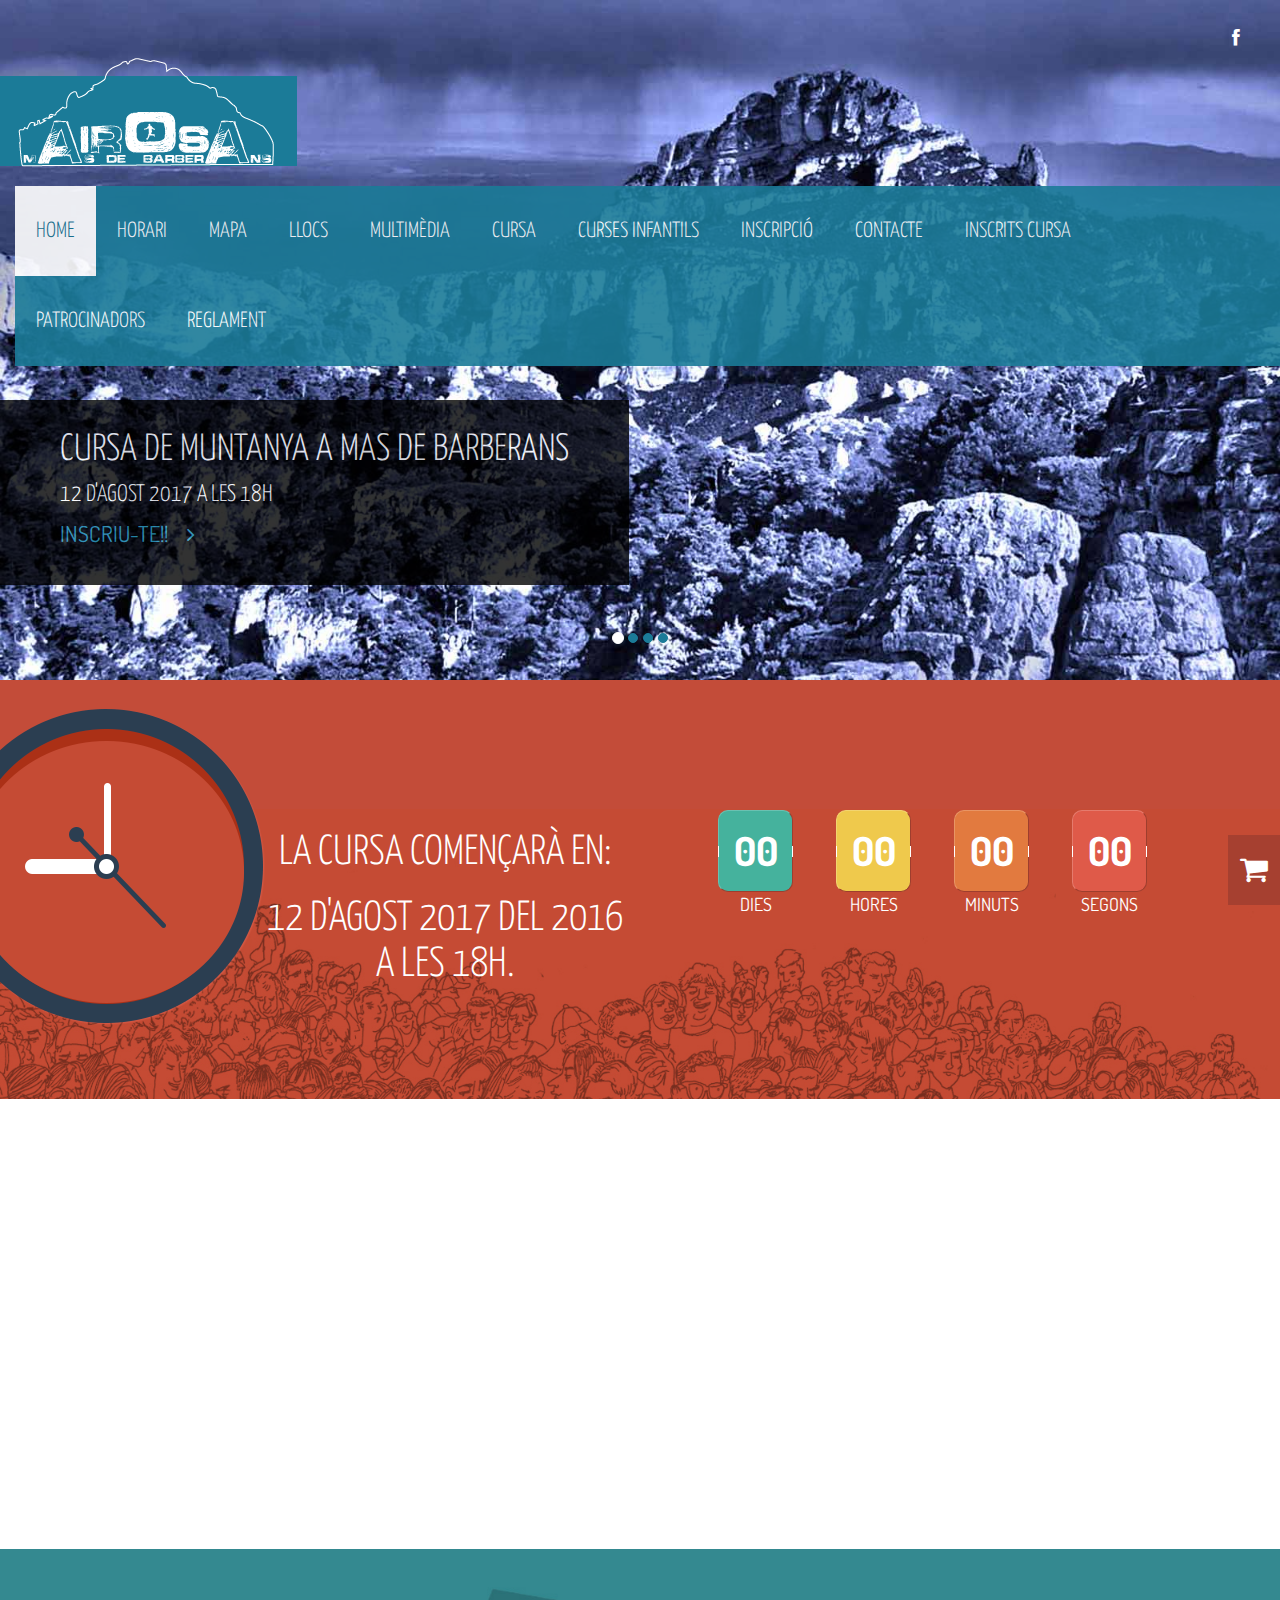
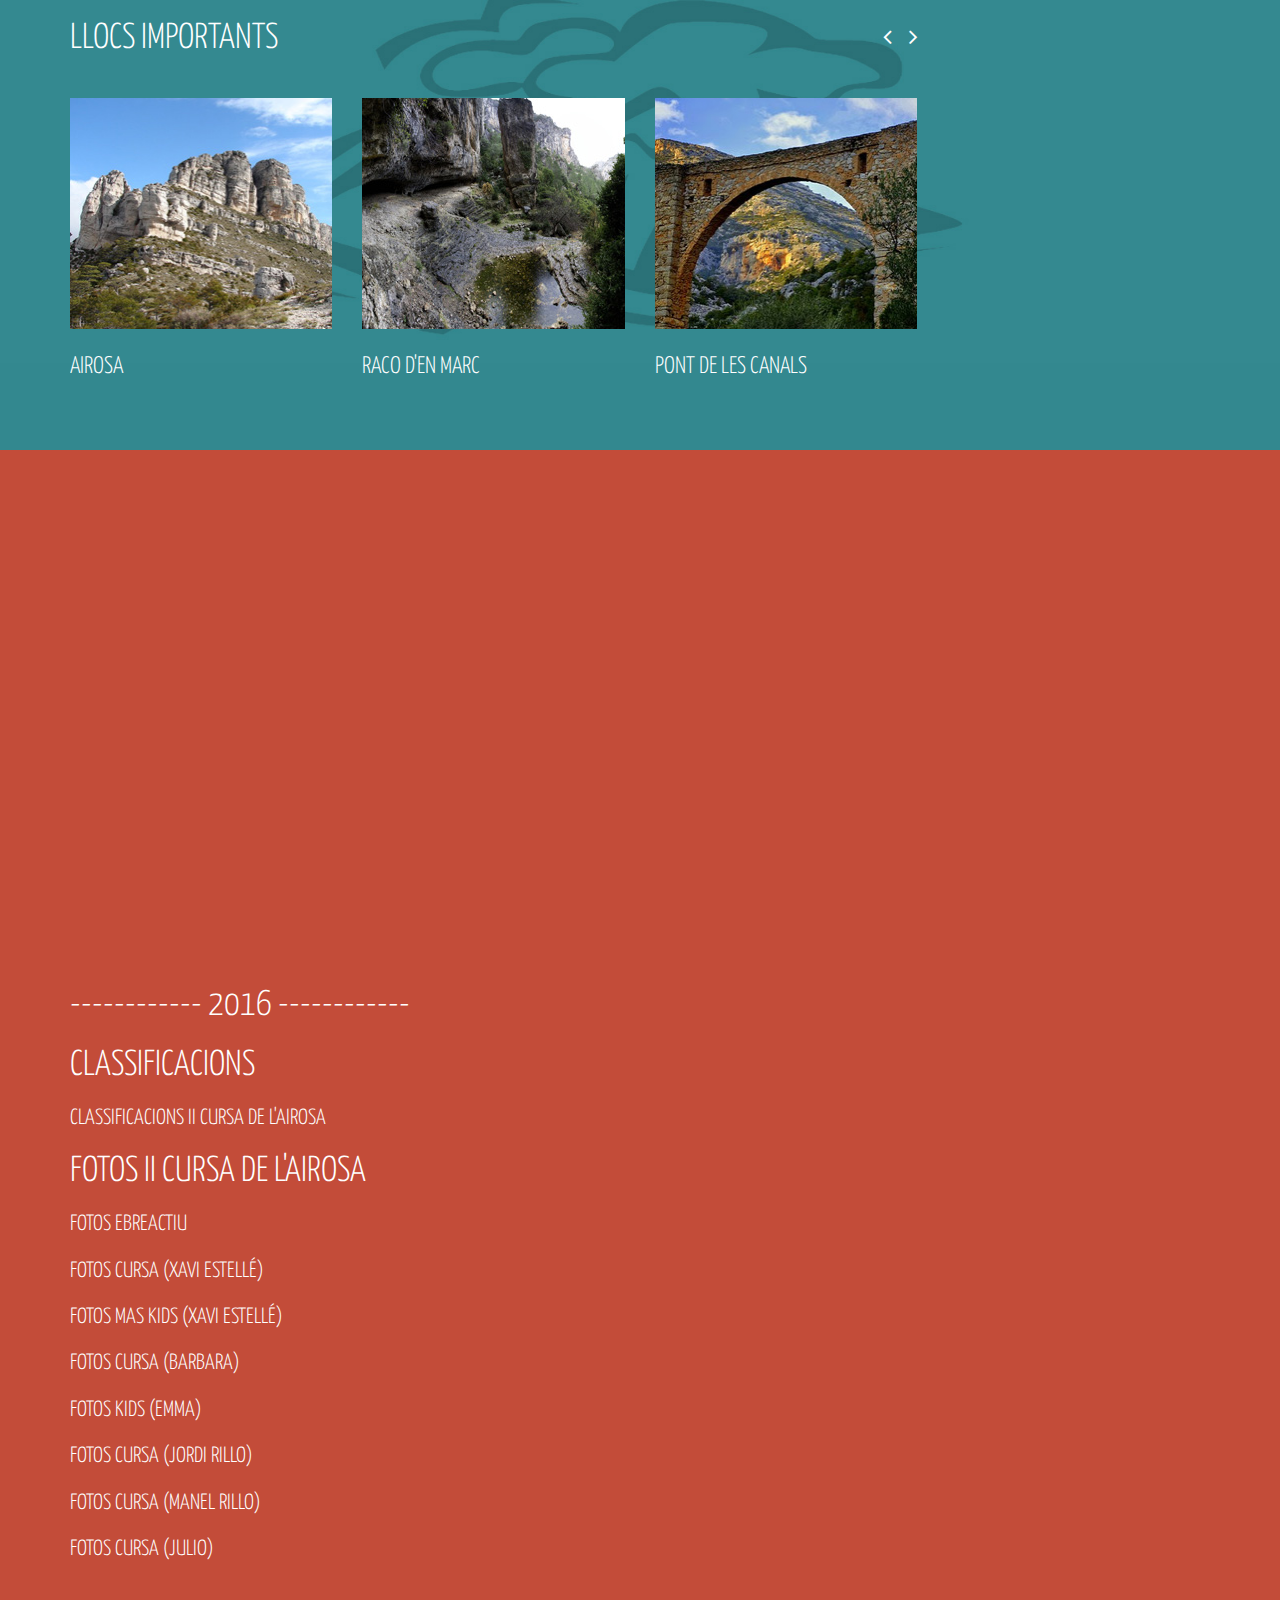
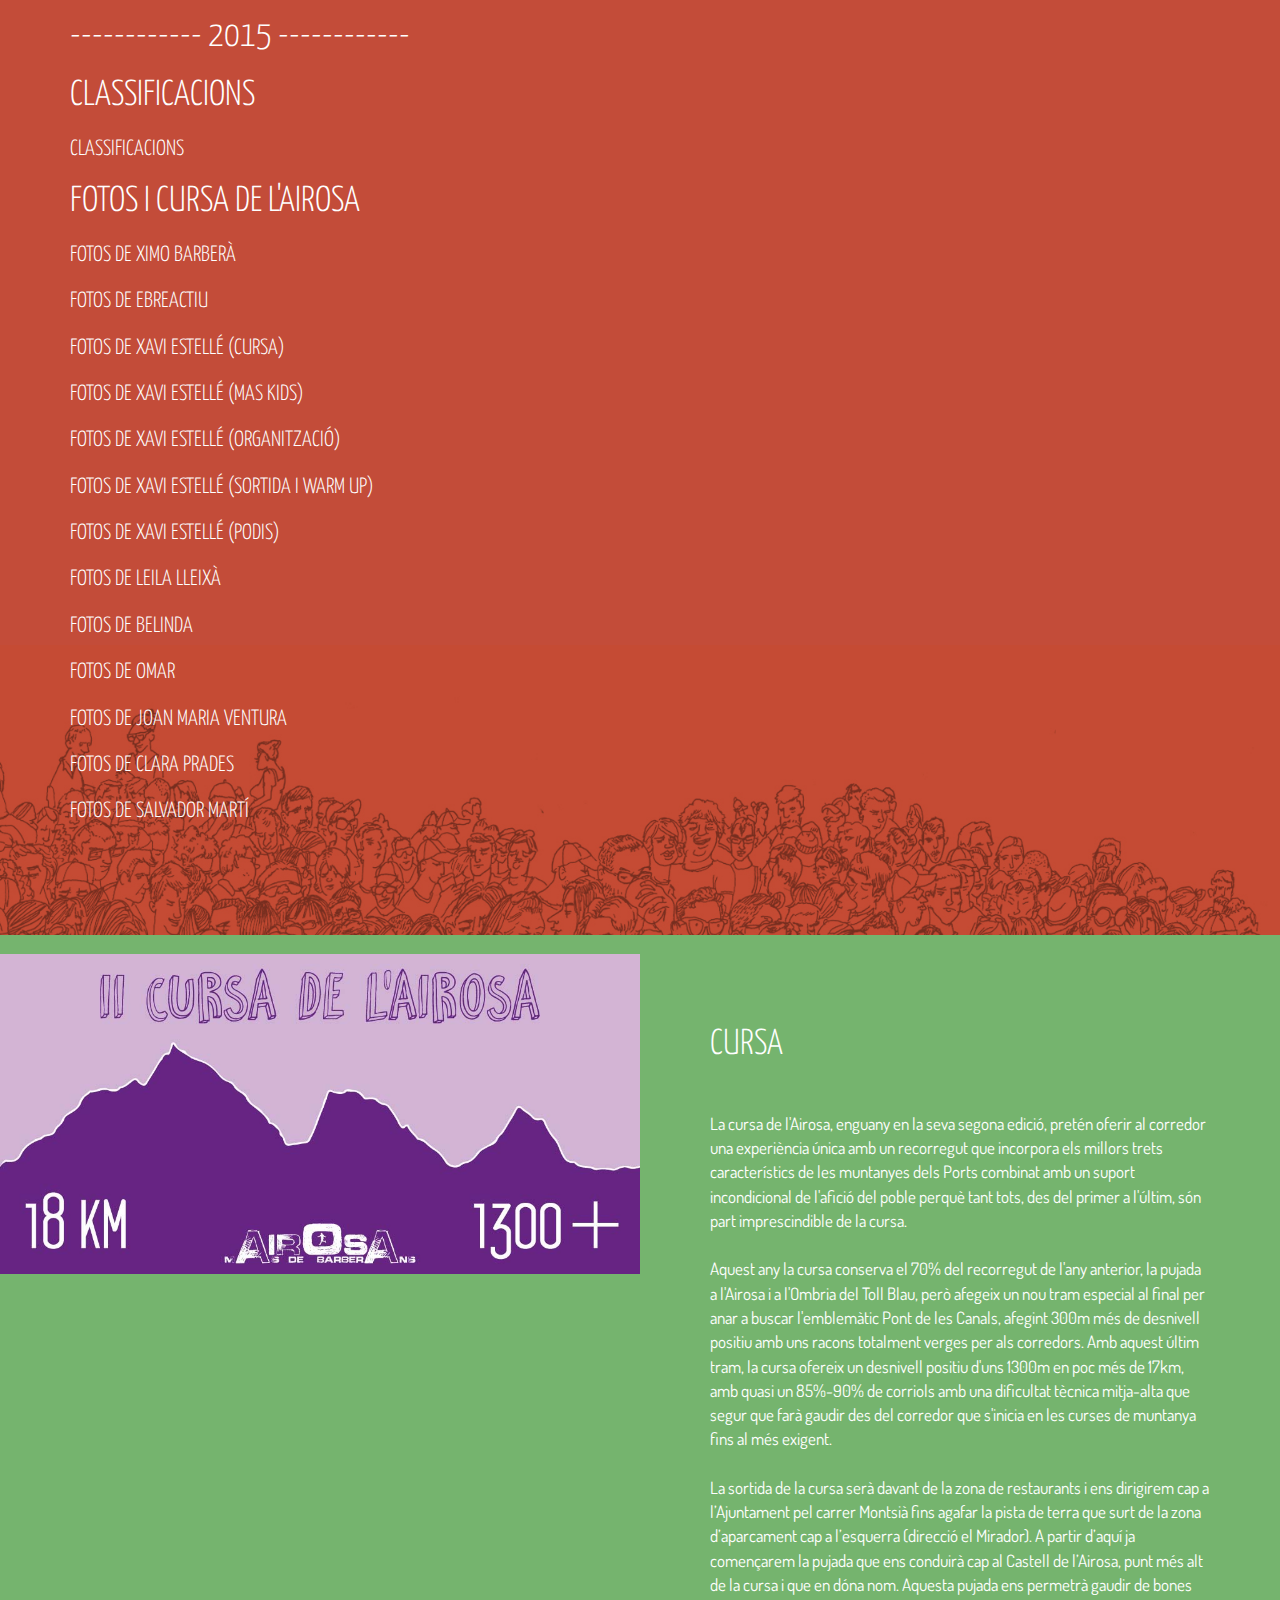
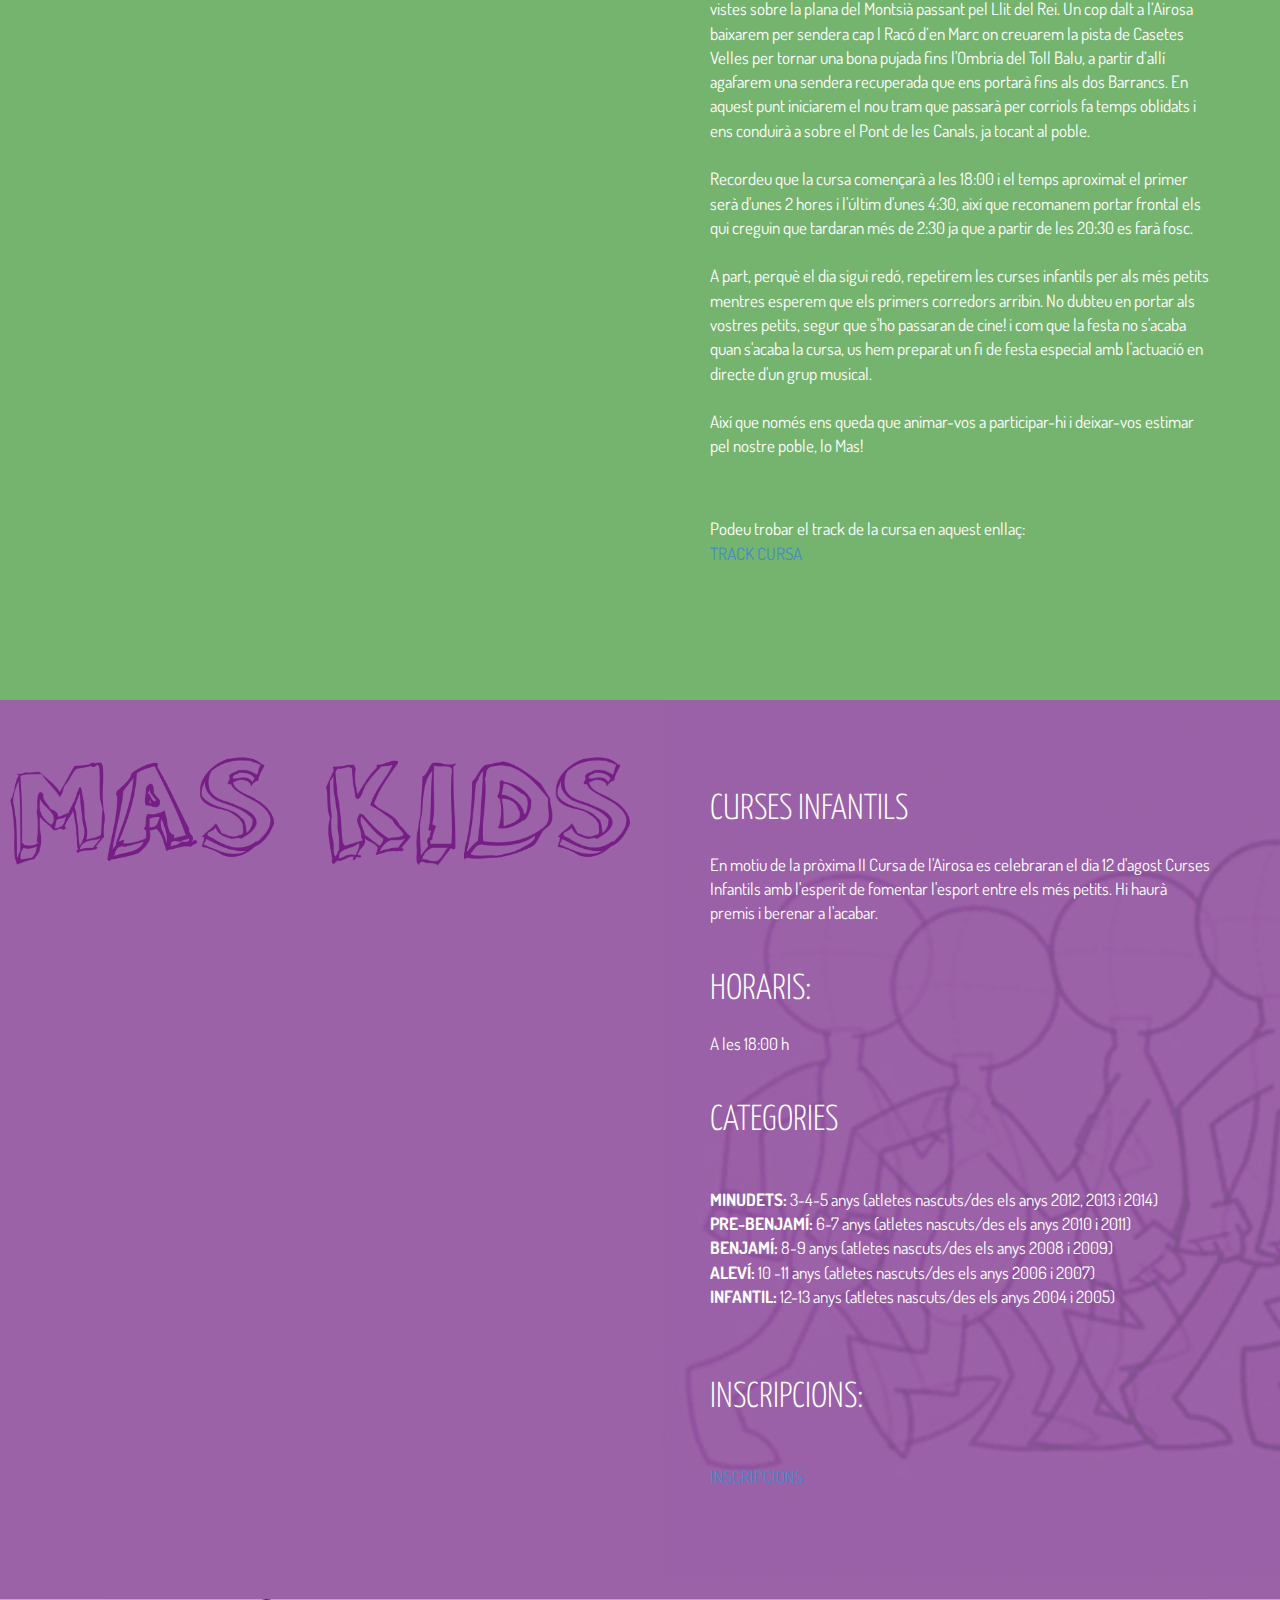
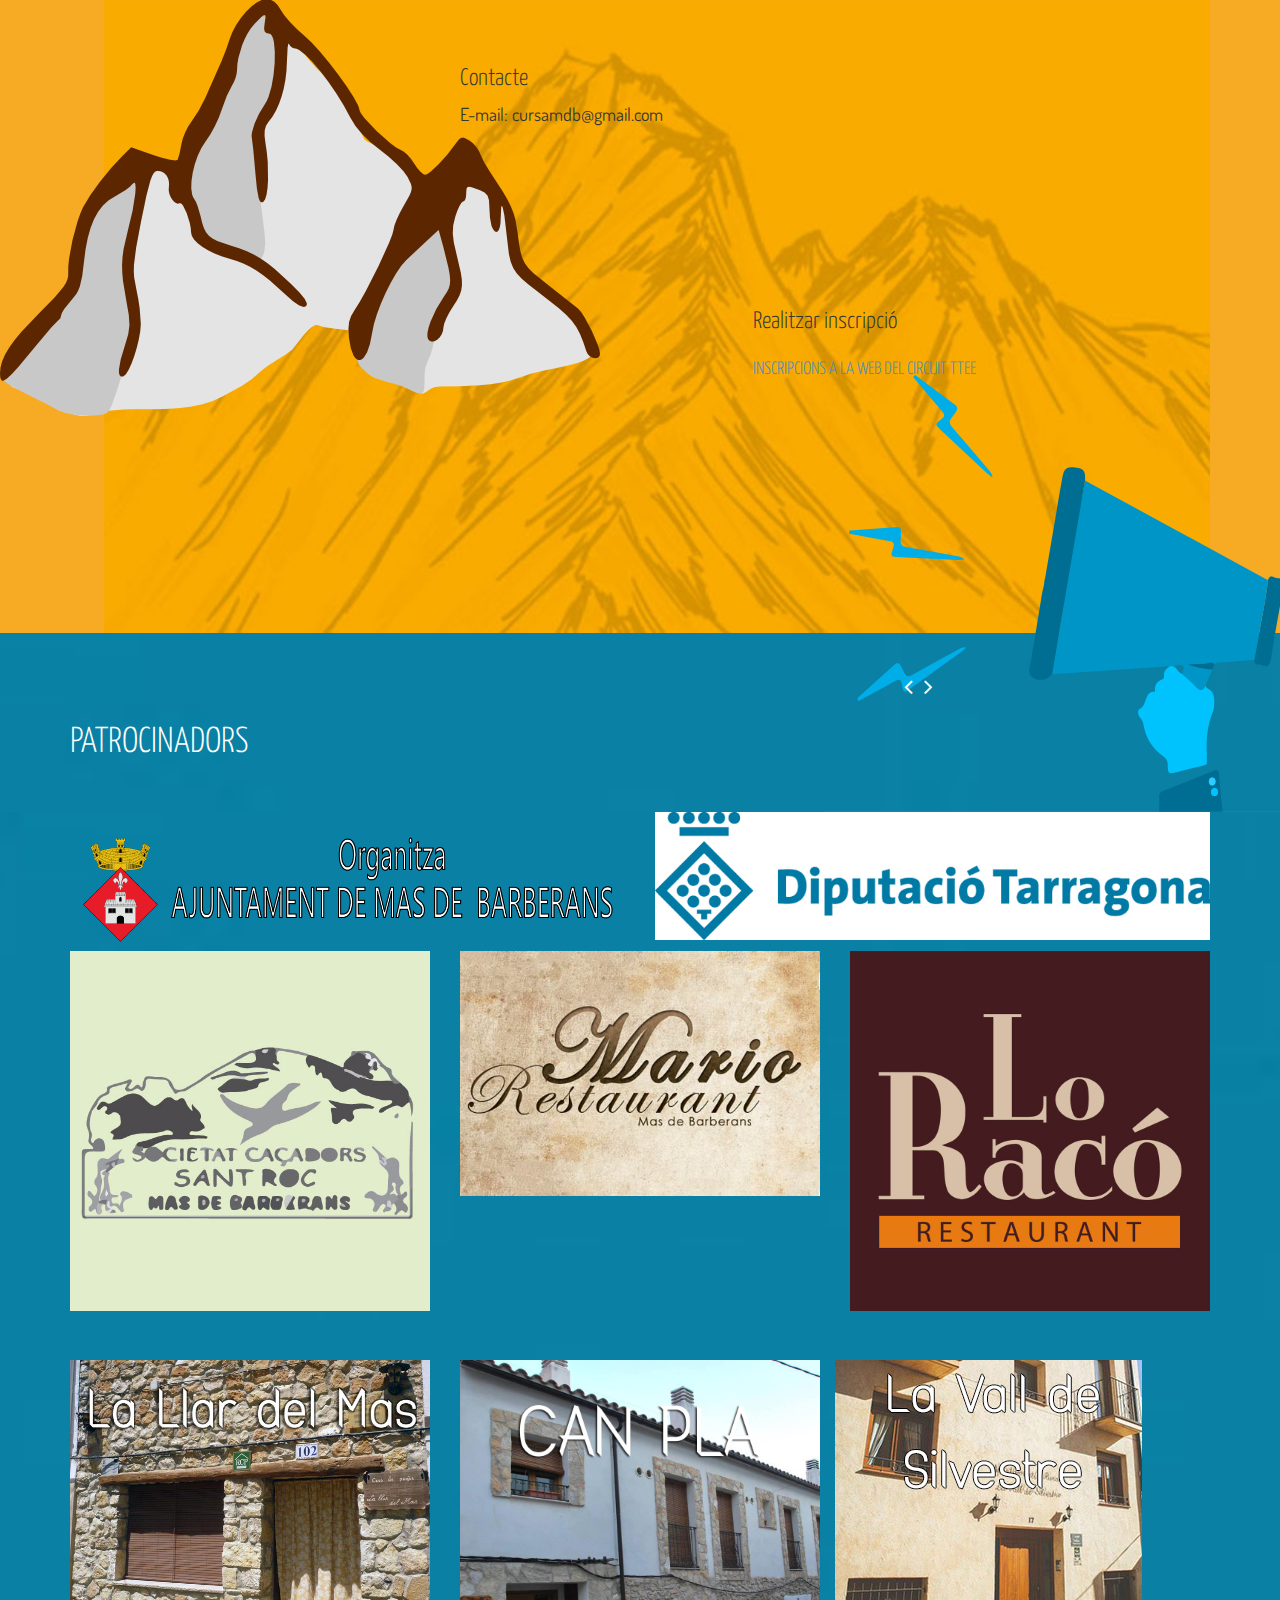
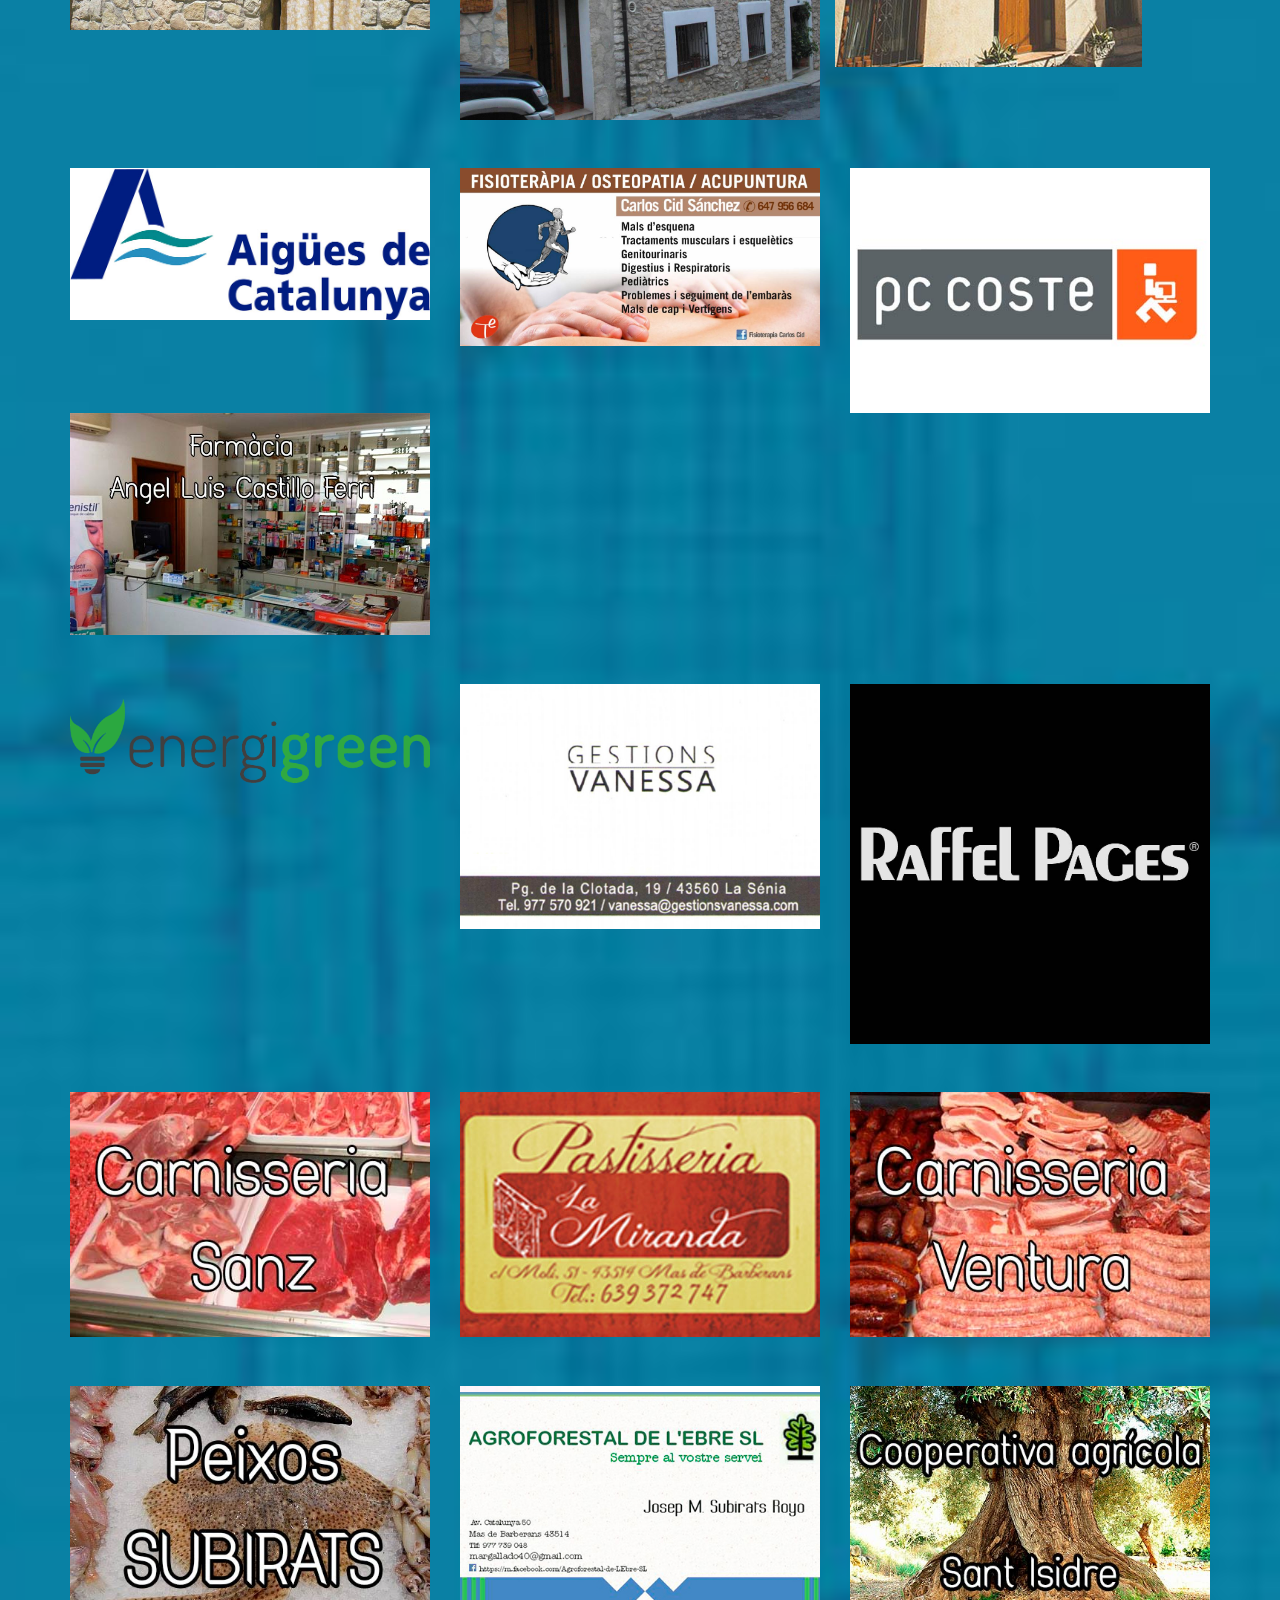
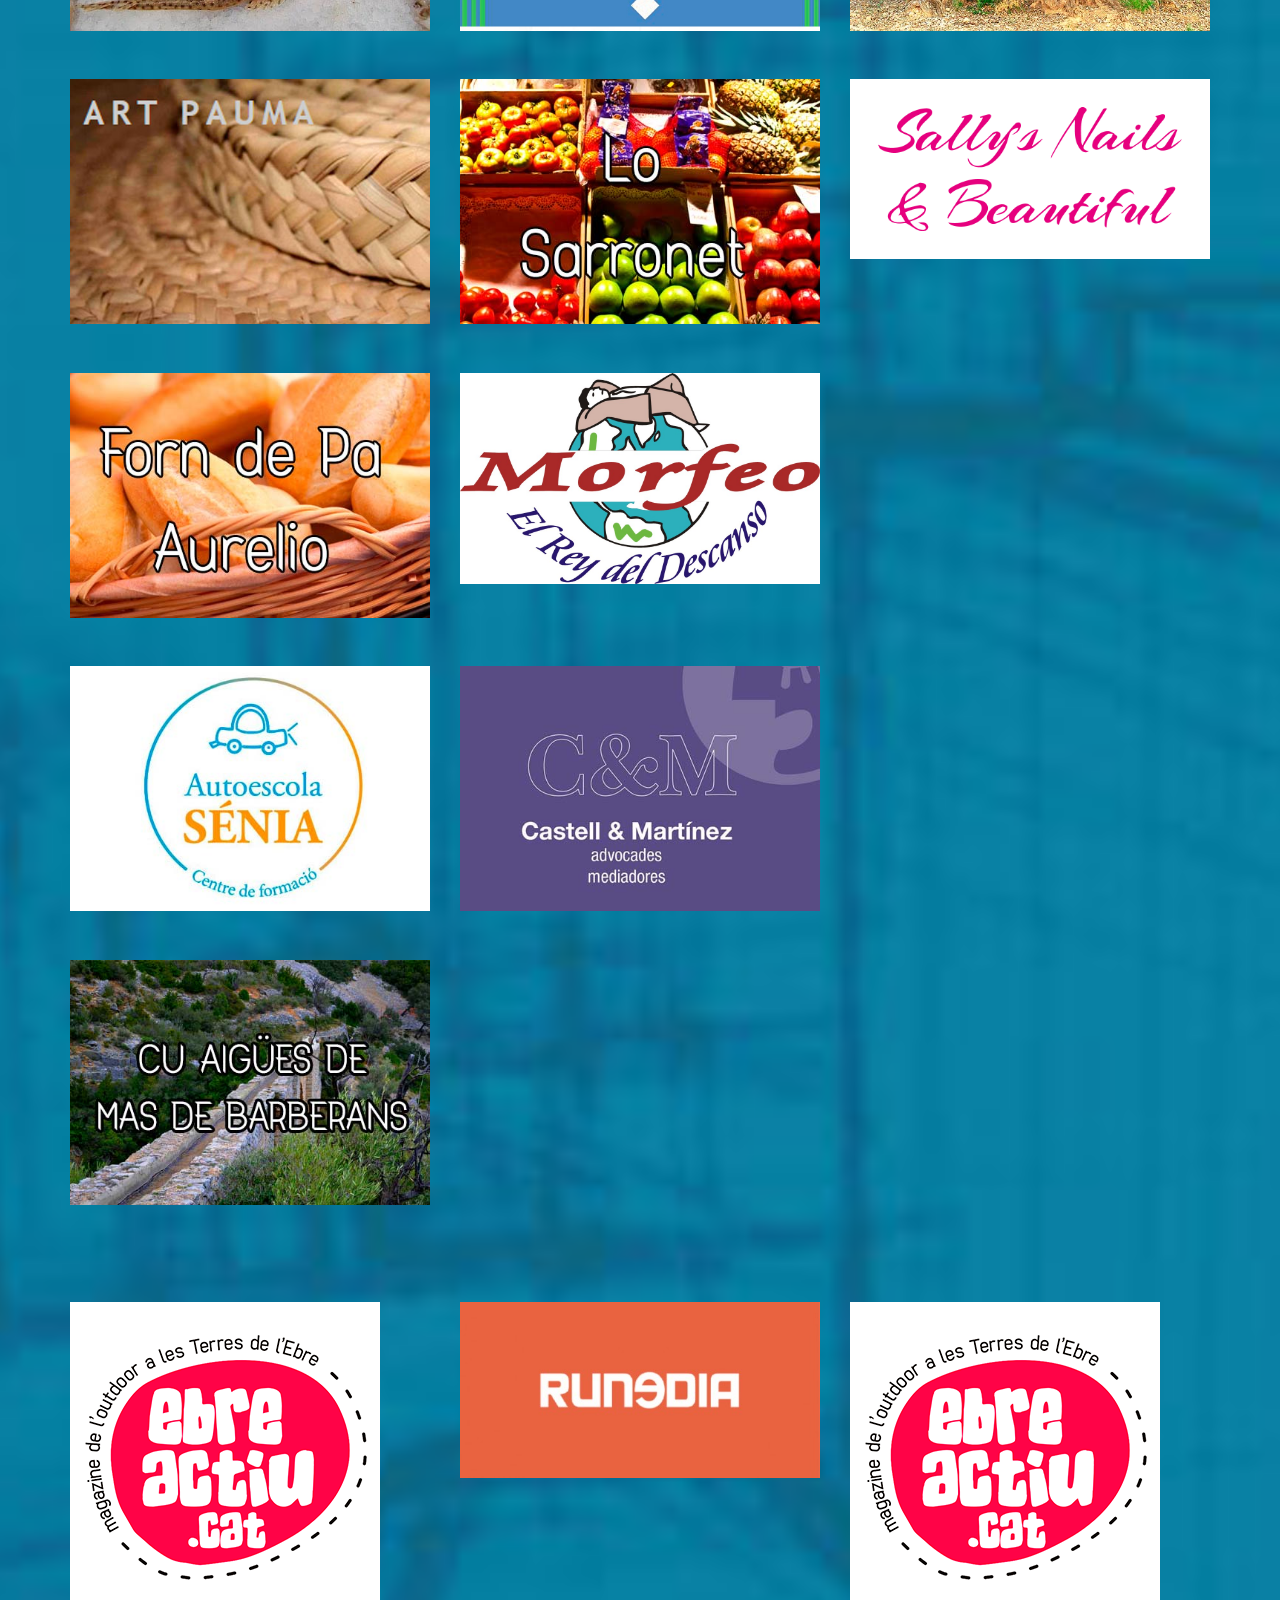
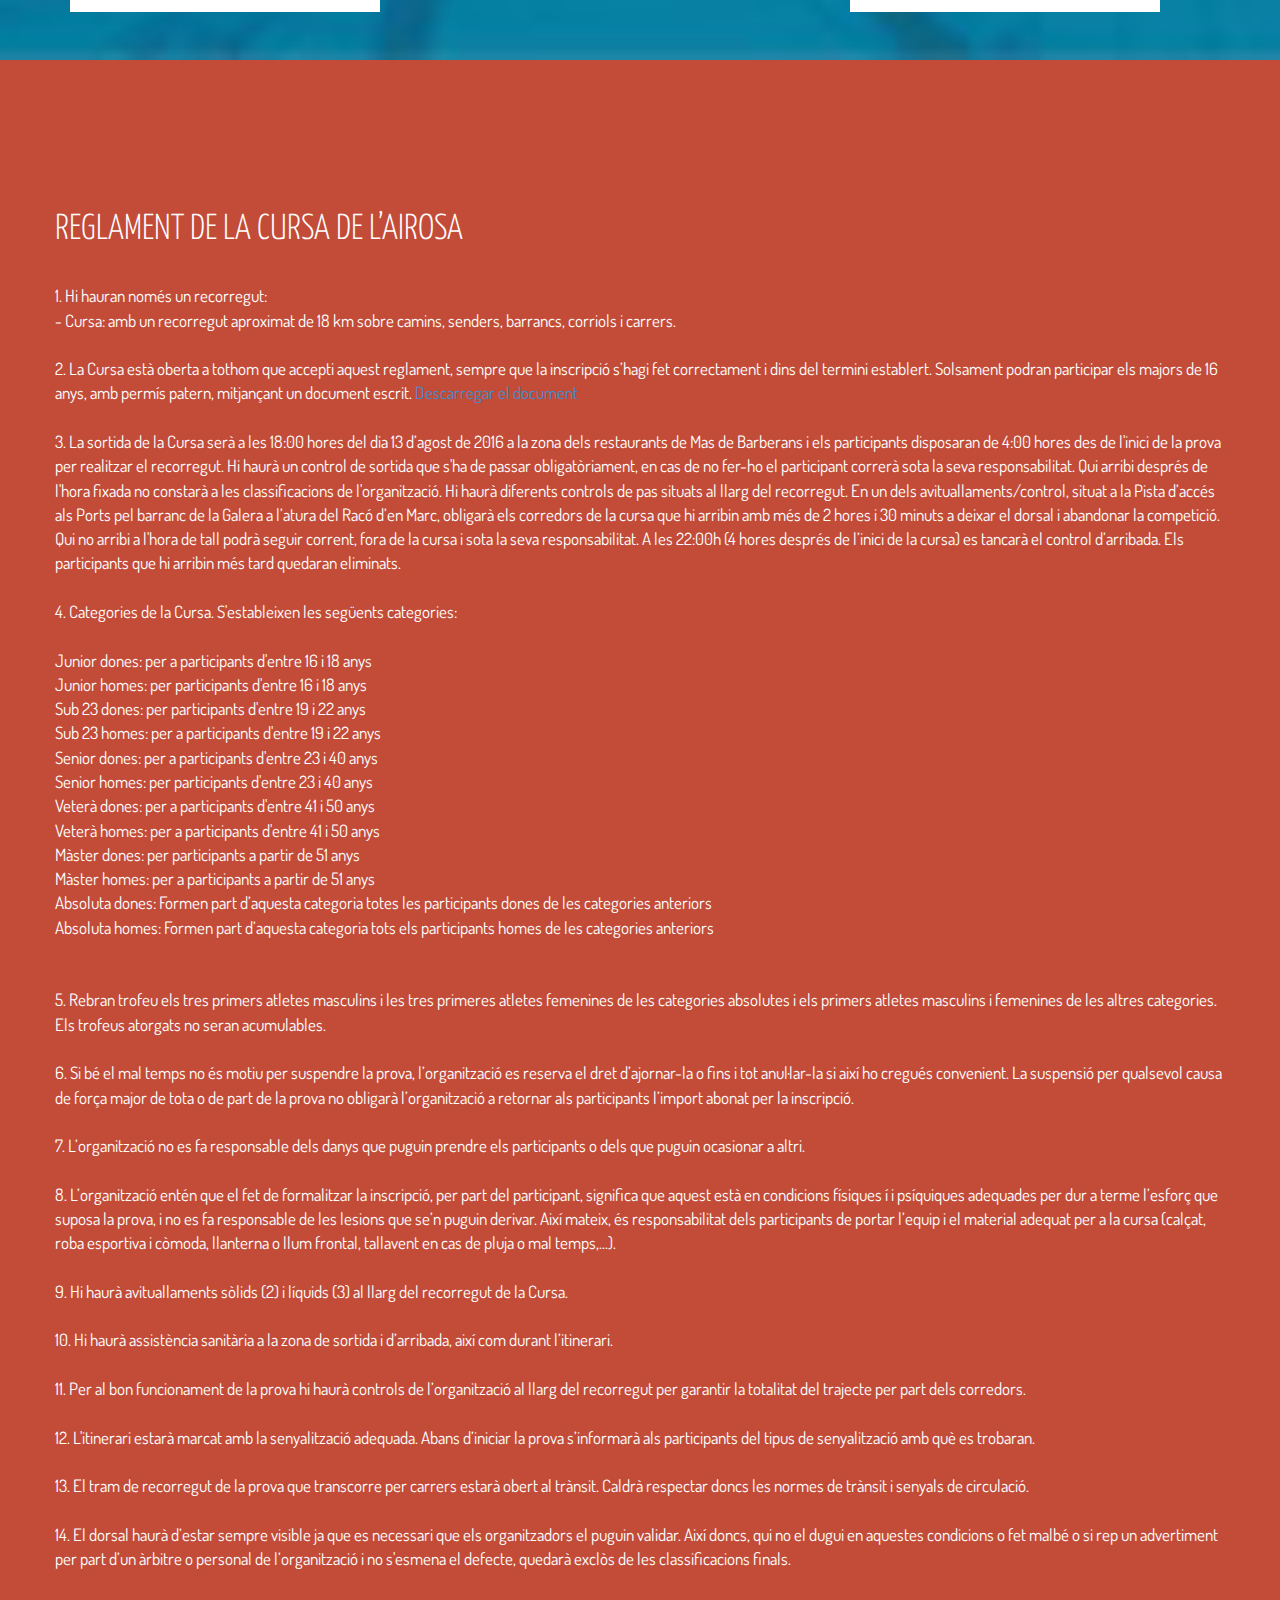
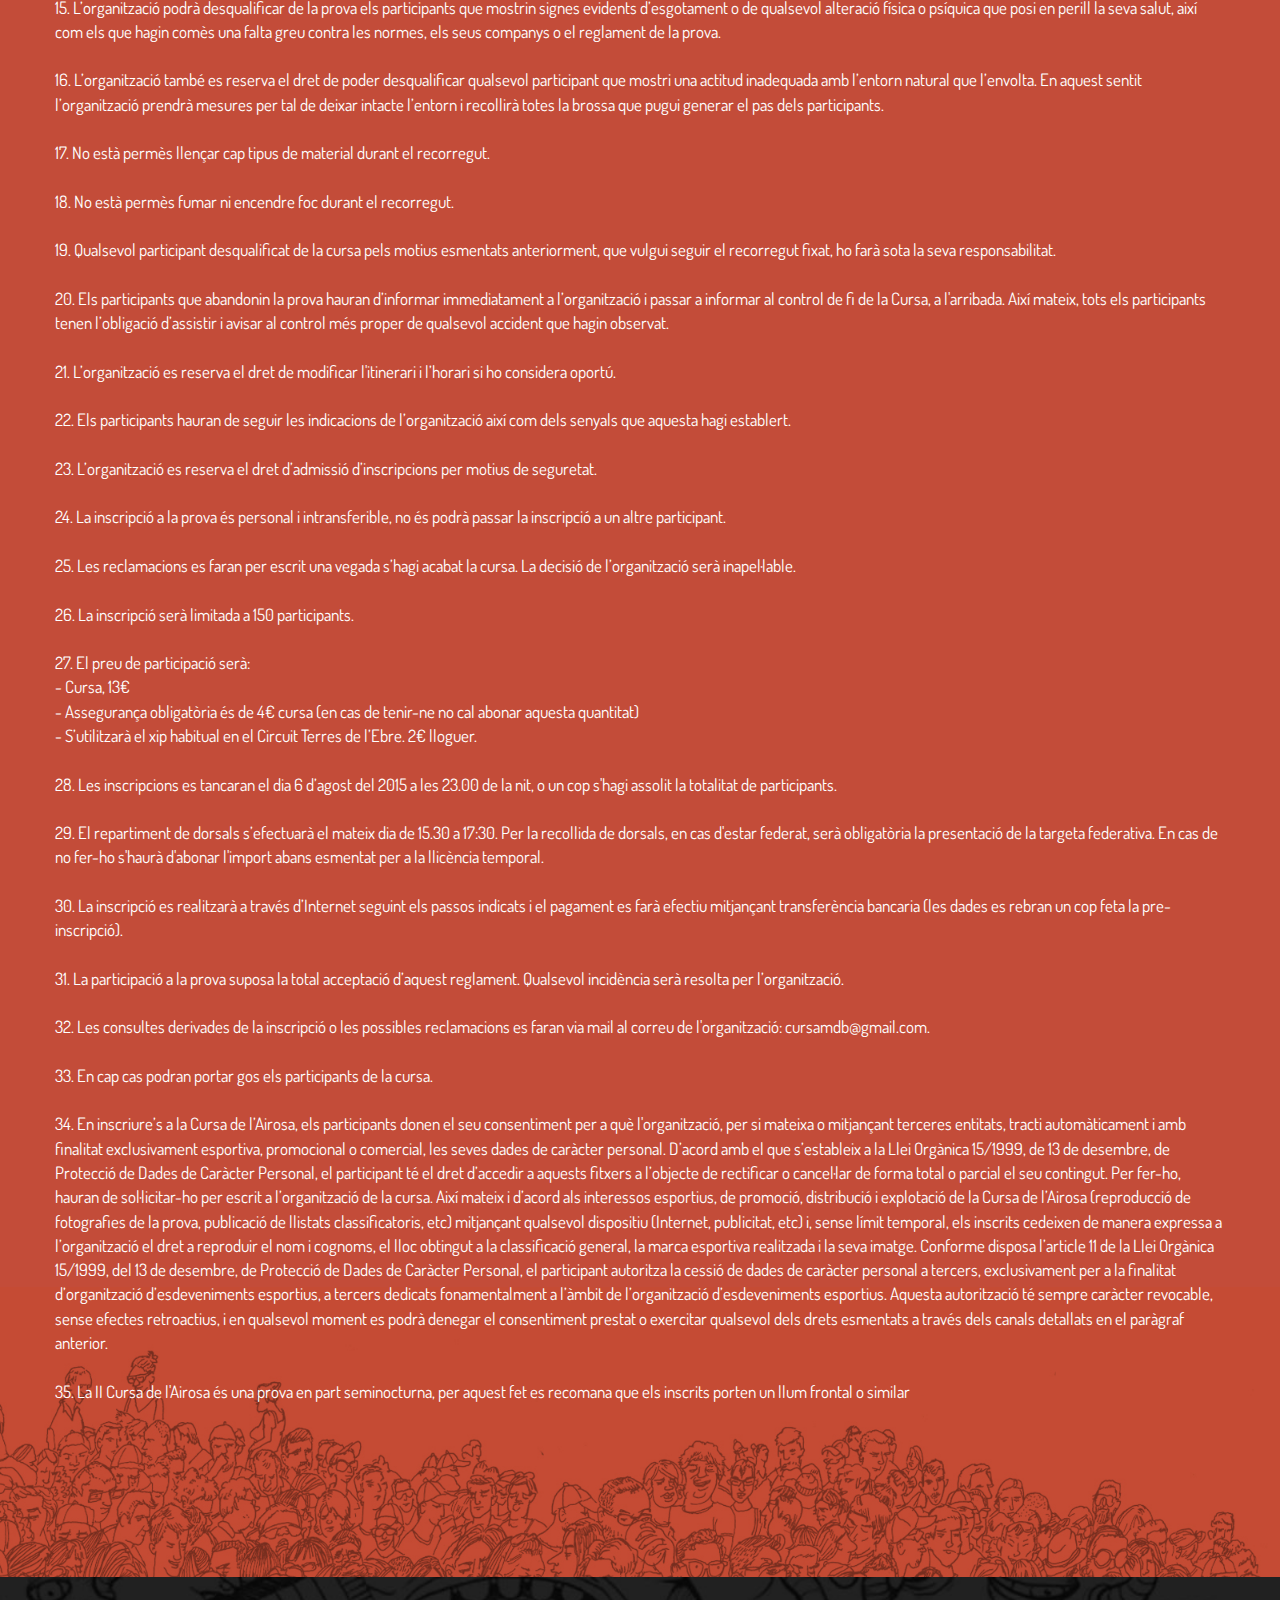
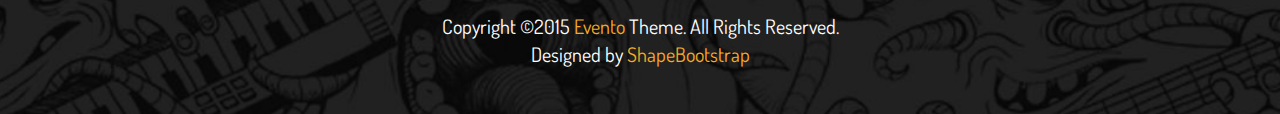
<file: docs/index_old.html>
<!DOCTYPE html>
<html lang="en">
    <head>
        <!--<meta charset="utf-8">-->
        <meta http-equiv="Content-Type" content="text/html; charset=utf-8" /> 
        <meta name="viewport" content="width=device-width, initial-scale=1.0">
        <meta name="description" content="">
        <meta name="author" content="">
        <title>Cursa de muntanya | L'Airosa | Mas de Barberans</title>
        <link href="css/bootstrap.min.css" rel="stylesheet">
        <link href="css/font-awesome.min.css" rel="stylesheet">
        <link href="css/main.css?20150630" rel="stylesheet">
        <link href="css/animate.css" rel="stylesheet">	
        <link href="css/responsive.css" rel="stylesheet">

        <!--[if lt IE 9]>
                <script src="js/html5shiv.js"></script>
                <script src="js/respond.min.js"></script>
        <![endif]-->       
        <link rel="shortcut icon" href="images/ico/favicon.ico">
        <link rel="apple-touch-icon-precomposed" sizes="144x144" href="images/ico/apple-touch-icon-144-precomposed.png">
        <link rel="apple-touch-icon-precomposed" sizes="114x114" href="images/ico/apple-touch-icon-114-precomposed.png">
        <link rel="apple-touch-icon-precomposed" sizes="72x72" href="images/ico/apple-touch-icon-72-precomposed.png">
        <link rel="apple-touch-icon-precomposed" href="images/ico/apple-touch-icon-57-precomposed.png">
    </head><!--/head-->

    <body>
        <header id="header" role="banner">		
            <div class="main-nav">
                <div class="container">
                    <div class="header-top">
                        <div class="pull-right social-icons">
                            <!--	 			<a href="#"><i class="fa fa-twitter"></i></a>-->
                            <a href="http://www.facebook.com/cursamdb" target="_blank"><i class="fa fa-facebook"></i></a>
                            <!--			<a href="#"><i class="fa fa-google-plus"></i></a>
                                                            <a href="#"><i class="fa fa-youtube"></i></a>-->
                        </div>
                    </div>     
                    <div class="row">	        		
                        <div class="navbar-header">
                            <button type="button" class="navbar-toggle" data-toggle="collapse" data-target=".navbar-collapse">
                                <span class="sr-only">Toggle navigation</span>
                                <span class="icon-bar"></span>
                                <span class="icon-bar"></span>
                                <span class="icon-bar"></span>
                            </button>
                            <a class="navbar-brand" href="index.html">
                                <img class="img-responsive" src="images/logon.png" alt="logo">
                            </a>                    
                        </div>
                        <div class="collapse navbar-collapse">
                            <ul class="nav navbar-nav navbar-right">                 
                                <li class="scroll active"><a href="#home">Home</a></li>
                                <li class="scroll"><a href="#explore">Horari</a></li>     
                                <li class="scroll"><a href="#mapa">Mapa</a></li>                       
                                <li class="scroll"><a href="#event">Llocs</a></li>
                                <li><a class="scroll" href="#multi">Multimèdia</a></li>
                                <li class="scroll"><a href="#about">Cursa</a></li>  
                                <li class="scroll"><a href="#about-marxa">Curses Infantils</a></li>  
                                <li><a class="scroll" href="#contact">Inscripció</a></li>
                                <li><a class="scroll" href="#contact">Contacte</a></li>

                                <li class="scroll"><a href="#inscrits-cursa">Inscrits Cursa</a></li>          
                                <!--  <li class="scroll"><a href="#inscrits-marxa">Inscrits Marxa</a></li>            -->
                                <!--  <li class="no-scroll"><a href="#twitter">Twitter</a></li>-->		                  
                                <li class="scroll"><a href="#sponsor">Patrocinadors</a></li>       
                                <li><a class="scroll" href="#reglament">Reglament</a></li>
                            </ul>
                        </div>
                    </div>
                </div>
            </div>                    
        </header>
        <!--/#header--> 

        <section id="home">	
            <div id="main-slider" class="carousel slide" data-ride="carousel">
                <ol class="carousel-indicators">
                    <li data-target="#main-slider" data-slide-to="0" class="active"></li>
                    <li data-target="#main-slider" data-slide-to="1"></li>
                    <li data-target="#main-slider" data-slide-to="2"></li>
                    <li data-target="#main-slider" data-slide-to="3"></li>
                </ol>
                <div class="carousel-inner">
                    <div class="item active">
                        <img class="img-responsive" src="images/slider/bg5.jpg" alt="slider">						
                        <div class="carousel-caption">
                            <h2>Cursa de muntanya a Mas de Barberans</h2>
                            <h4>12 d'Agost 2017 a les 18h</h4>
                            <a href="#contact">Inscriu-te!! <i class="fa fa-angle-right"></i></a>
                        </div>
                    </div>
                    <div class="item">
                        <img class="img-responsive" src="images/slider/bg8.jpg" alt="slider">	
                        <div class="carousel-caption">
                            <h2>Cursa de muntanya a Mas de Barberans</h2>
                            <h4>12 d'Agost 2017 a les 18h</h4>
                            <a href="#contact">Inscriu-te!! <i class="fa fa-angle-right"></i></a>
                        </div>
                    </div>
                    <div class="item">
                        <img class="img-responsive" src="images/slider/bg7.jpg" alt="slider">	
                        <div class="carousel-caption">
                            <h2>Cursa de muntanya a Mas de Barberans</h2>
                            <h4>12 d'Agost 2017 a les 18h</h4>
                            <a href="#contact">Inscriu-te!! <i class="fa fa-angle-right"></i></a>
                        </div>
                    </div>
                    <div class="item">
                        <img class="img-responsive" src="images/slider/bg6.jpg" alt="slider">	
                        <div class="carousel-caption">
                            <h2>Cursa de muntanya a Mas de Barberans</h2>
                            <h4>12 d'Agost 2017 a les 18h</h4>
                            <a href="#contact">Inscriu-te!! <i class="fa fa-angle-right"></i></a>
                        </div>
                    </div>				
                </div>
            </div>    	
        </section>
        <!--/#home-->

        <section id="explore">
            <div class="container">
                <div class="row">
                    <div class="watch">
                        <img class="img-responsive" src="images/watch.png" alt="">
                    </div>				
                    <div class="col-md-4 col-md-offset-2 col-sm-5">
                        <h2>la cursa començarà en:</h2>
                        <h2>12 d'Agost 2017 del 2016 a les 18h.</h2>
                    </div>				
                    <div class="col-sm-7 col-md-6">					
                        <ul id="countdown">
                            <li>					
                                <span class="days time-font">00</span>
                                <p>dies </p>
                            </li>
                            <li>
                                <span class="hours time-font">00</span>
                                <p class="">hores </p>
                            </li>
                            <li>
                                <span class="minutes time-font">00</span>
                                <p class="">minuts</p>
                            </li>
                            <li>
                                <span class="seconds time-font">00</span>
                                <p class="">segons</p>
                            </li>				
                        </ul>
                    </div>
                </div>
                <div class="cart">
                    <a href="#contact"><i class="fa fa-shopping-cart"></i> <span>INSCRIU-TE!!</span></a>
                </div>
                <div id="map">

                </div>	

            </div>	
        </section><!--/#explore-->


        <section id="mapa">		
            <div id="gmap-wrap">
                <div id="gmap"> 				
                </div>	 			
            </div>
        </section><!--/#mapa-->


        <section id="event">
            <div class="container">
                <div class="row">
                    <div class="col-sm-12 col-md-9">
                        <div id="event-carousel" class="carousel slide" data-interval="false">
                            <h2 class="heading">Llocs importants</h2>
                            <a class="even-control-left" href="#event-carousel" data-slide="prev"><i class="fa fa-angle-left"></i></a>
                            <a class="even-control-right" href="#event-carousel" data-slide="next"><i class="fa fa-angle-right"></i></a>
                            <div class="carousel-inner">
                                <div class="item active">
                                    <div class="row">
                                        <div class="col-sm-4">
                                            <div class="single-event">
                                                <img class="img-responsive" src="images/event/event_airosa.jpg" alt="event-image">
                                                <h4>Airosa</h4>
                                            </div>
                                        </div>
                                        <div class="col-sm-4">
                                            <div class="single-event">
                                                <img class="img-responsive" src="images/event/event_marc.jpg" alt="event-image">
                                                <h4>Raco d'en Marc</h4>
                                            </div>
                                        </div>
                                        <div class="col-sm-4">
                                            <div class="single-event">
                                                <img class="img-responsive" src="images/event/event_canals.jpg" alt="event-image">
                                                <h4>Pont de les Canals</h4>
                                            </div>
                                        </div>
                                    </div>
                                </div>
                                <div class="item">
                                    <div class="row">
                                        <div class="col-sm-4">
                                            <div class="single-event">
                                                <img class="img-responsive" src="images/event/event_flaret.jpg" alt="event-image">
                                                <h4>El Flaret</h4>											
                                            </div>
                                        </div>
                                        <div class="col-sm-4">
                                            <div class="single-event">
                                                <img class="img-responsive" src="images/event/event_mirador.jpg" alt="event-image">
                                                <h4>El Mirador</h4>
                                            </div>
                                        </div>
                                        <div class="col-sm-4">
                                            <div class="single-event">
                                                <img class="img-responsive" src="images/event/event_vella.jpg" alt="event-image">
                                                <h4>Forat de la Vella</h4>
                                            </div>
                                        </div>
                                    </div>
                                </div>
                            </div>
                        </div>
                    </div>
                    <!--
                    <div class="guitar">
                            <img class="img-responsive" src="images/guitar.png" alt="guitar">
                    </div>-->
                </div>			
            </div>
        </section><!--/#event-->
        <section id="multi">
            <div class="container">
                <iframe src="https://embed.spotify.com/?uri=spotify%3Auser%3Afelipad%3Aplaylist%3A5ifJO7alCK9fMsjo4YiRdt" width="300" height="380" frameborder="0" allowtransparency="true"></iframe>
                   <h2>------------ 2016 ------------</h2>
                <h2>  CLASSIFICACIONS</h2>
                <h3><a href="https://drive.google.com/open?id=0Bz8P0x7qFeBOUEJ2SU1WSndZdmc" target="_blank">Classificacions II Cursa de l'Airosa</a></h3>

                <h2>  FOTOS II CURSA DE L'AIROSA</h2>
                <h3><a href="https://www.facebook.com/ebreactiu/photos/?tab=album&album_id=977253269070617" target="_blank">Fotos EbreActiu</a></h3>
                <h3><a href="https://goo.gl/photos/HiWQiChhkzrSypFU7" target="_blank">Fotos Cursa (Xavi Estellé)</a></h3>
               <h3><a href="https://goo.gl/photos/8y8JFWVmXHKu1q8D7" target="_blank">Fotos Mas Kids (Xavi Estellé)</a></h3>
               <h3><a href="https://www.facebook.com/cursamdb/photos/?tab=album&album_id=1070102013055606" target="_blank">Fotos Cursa (Barbara)</a></h3>
               <h3><a href="https://www.facebook.com/cursamdb/photos/?tab=album&album_id=1070179323047875" target="_blank">Fotos Kids (Emma)</a></h3>
               <h3><a href="https://www.facebook.com/cursamdb/photos/?tab=album&album_id=1070737686325372" target="_blank">Fotos Cursa (Jordi Rillo)</a></h3>
               <h3><a href="https://goo.gl/photos/MaN48Xyth4DYA5gW6" target="_blank">Fotos Cursa (Manel Rillo)</a></h3>
               <h3><a href="https://goo.gl/photos/mLZ66nsGZGnntQcn8" target="_blank">Fotos Cursa (Julio)</a></h3>
               
               <br>
             
             
             
                <h2>------------ 2015 ------------</h2>
                <h2>  CLASSIFICACIONS</h2>
                <h3><a href="https://drive.google.com/file/d/0B_jlKc4Xblp0RUV3YUE1ejNOUUU/view?usp=sharing" target="_blank">Classificacions</a></h3>

                <h2>  FOTOS I CURSA DE L'AIROSA</h2>
                <h3><a href="https://plus.google.com/photos/110515842225715341533/albums/6180909086043422497" target="_blank">Fotos de Ximo Barberà</a></h3>
                <h3><a href="https://www.facebook.com/media/set/?set=a.772245322904747.1073741894.475665975896018&type=3" target="_blank">Fotos de EbreActiu</a></h3>
                <h3><a href="https://goo.gl/photos/9xC3pFHu5bze4v637" target="_blank">Fotos de Xavi Estellé (cursa)</a></h3>
                <h3><a href="https://goo.gl/photos/nhbixM2xgCVSc9W58" target="_blank">Fotos de Xavi Estellé (Mas Kids)</a></h3>	
                <h3><a href="https://goo.gl/photos/ZVYNWFQbH8NCRaLXA" target="_blank">Fotos de Xavi Estellé (Organització)</a></h3>
                <h3><a href="https://goo.gl/photos/tg6PERZWtV3yLxnLA" target="_blank">Fotos de Xavi Estellé (Sortida i warm up)</a></h3>
                <h3><a href="https://goo.gl/photos/DCXy8fTqZ47B8hE9A" target="_blank">Fotos de Xavi Estellé (Podis)</a></h3>
                <h3><a href="https://goo.gl/photos/zJ3c48fvPXAWDD8VA" target="_blank">Fotos de Leila Lleixà</a></h3>
                <h3><a href="https://www.facebook.com/media/set/?set=a.875964452469364.1073741837.802404103158733&type=3" target="_blank">Fotos de Belinda</a></h3>
                <h3><a href="https://www.facebook.com/media/set/?set=a.876156312450178.1073741838.802404103158733&type=3" target="_blank">Fotos de Omar</a></h3>
                <h3><a href="https://goo.gl/photos/Yi4zBvU4m79EXoJi9" target="_blank">Fotos de Joan Maria Ventura</a></h3>
                <h3><a href="https://goo.gl/photos/pMNXnFnTUk3RG81V8" target="_blank">Fotos de Clara Prades</a></h3>
                <h3><a href="https://goo.gl/photos/Pb8owkfdGYgiLhEU7" target="_blank">Fotos de Salvador Martí</a></h3>


            </div>
        </section>

        <section id="about">
            <div class="guitar2">				
                <img class="img-responsive" src="images/perfil16.jpg" alt="guitar">
            </div>
            <div class="about-content">					
                <h2>CURSA</h2>
                <p><br>
                    La cursa de l'Airosa, enguany en la seva segona edició, pretén oferir al corredor una experiència única amb un recorregut que incorpora els millors trets característics de les muntanyes dels Ports combinat amb un suport incondicional de l'afició del poble perquè tant tots, des del primer a l'últim, són part imprescindible de la cursa.
                    <br><br>
                    Aquest any la cursa conserva el 70% del recorregut de l'any anterior, la pujada a l'Airosa i a l'Ombria del Toll Blau, però afegeix un nou tram especial al final per anar a buscar l'emblemàtic Pont de les Canals, afegint 300m més de desnivell positiu amb uns racons totalment verges per als corredors. Amb aquest últim tram, la cursa ofereix un desnivell positiu d'uns 1300m en poc més de 17km, amb quasi un 85%-90% de corriols amb una dificultat tècnica mitja-alta que segur que farà gaudir des del corredor que s'inicia en les curses de muntanya fins al més exigent.
                    <br><br>
                    La sortida de la cursa serà davant de la zona de restaurants i ens dirigirem cap a l’Ajuntament pel carrer Montsià fins agafar la pista de terra que surt de la zona d’aparcament cap a l’esquerra (direcció el Mirador). A partir d’aquí ja començarem la pujada que ens conduirà cap al Castell de l’Airosa, punt més alt de la cursa i que en dóna nom. Aquesta pujada ens permetrà gaudir de bones vistes sobre la plana del Montsià passant pel Llit del Rei. Un cop dalt a l’Airosa baixarem per sendera cap l Racó d’en Marc on creuarem la pista de Casetes Velles per tornar una bona pujada fins l'Ombria del Toll Balu, a partir d’allí agafarem una sendera recuperada que ens portarà fins als dos Barrancs. En aquest punt iniciarem el nou tram que passarà per corriols fa temps oblidats i ens conduirà a sobre el Pont de les Canals, ja tocant al poble.
                    <br><br>
                    Recordeu que la cursa començarà a les 18:00 i el temps aproximat el primer serà d'unes 2 hores i l'últim d'unes 4:30, així que recomanem portar frontal els qui creguin que tardaran més de 2:30 ja que a partir de les 20:30 es farà fosc.
                    <br><br>
                    A part, perquè el dia sigui redó, repetirem les curses infantils per als més petits mentres esperem que els primers corredors arribin. No dubteu en portar als vostres petits, segur que s'ho passaran de cine! i com que la festa no s'acaba quan s'acaba la cursa, us hem preparat un fi de festa especial amb l'actuació en directe d'un grup musical.
                    <br><br>
                    Així que només ens queda que animar-vos a participar-hi i deixar-vos estimar pel nostre poble, lo Mas!
                </p>
                <br><br>Podeu trobar el track de la cursa en aquest enllaç:					
                <br><a href="http://www.wikiloc.com/wikiloc/view.do?id=12214664" target="_blank">TRACK CURSA</a>
                <!--
                <br><br>L'aplicació android de la cursa:
                <br><a href="https://play.google.com/store/apps/details?id=felipad.cursadelairosa" target="_blank">APP CURSA DE L'AIROSA</a>
                </p>-->
                <br><br>
                <!-- 	 <div class="col-sm-10">
                             <img class="img-responsive" src="images/horaris.jpg" alt="">
                  </div>	 
             <a href="#" class="btn btn-primary">View Date & Place <i class="fa fa-angle-right"></i></a>-->

            </div>
        </section><!--/#about-->

        <section id="about-marxa" class="about">
            <div class="guitar2">				
                <img class="img-responsive" src="images/maskids.png" alt="guitar">
            </div>
            <div class="about-content">					
                <h2>CURSES INFANTILS</h2>
                En motiu de la pròxima II Cursa de l'Airosa es celebraran el dia 12 d'agost Curses Infantils amb l'esperit de fomentar l'esport entre els més petits. Hi haurà premis i berenar a l'acabar.
                <br><br>
                <h2>Horaris: </h2>
                A les 18:00 h

                <br><br>
                <h2>Categories</h2>
                <br>
                <strong>MINUDETS:</strong> 3-4-5 anys (atletes nascuts/des els anys 2012, 2013 i 2014)<br>
                <strong>PRE-BENJAMÍ:</strong> 6-7 anys (atletes nascuts/des els anys 2010 i 2011)<br>
                <strong>BENJAMÍ:</strong> 8-9 anys (atletes nascuts/des els anys 2008 i 2009)<br>
                <strong>ALEVÍ: </strong>10 -11 anys (atletes nascuts/des els anys 2006 i 2007)<br>
                <strong>INFANTIL:</strong> 12-13 anys (atletes nascuts/des els anys 2004 i 2005)	<br>
                <br><br>	

                <h2>INSCRIPCIONS: </h2>
                <br><a href="http://ramoncurto.com/mas-kids" target="_blank">INSCRIPCIONS</a>


            </div>
        </section>

        <!--/#about-->
        <!--
        <section id="twitter">
                <div id="twitter-feed" class="carousel slide" data-interval="false">
                        <div class="twit">
                                <img class="img-responsive" src="images/twit.png" alt="twit">
                        </div>
                        <div class="row">
                                <div class="col-sm-6 col-sm-offset-3">
                                        <div class="text-center carousel-inner center-block">
                                                <div class="item active">
                                                        <img src="images/twitter/twitter1.png" alt="">
                                                        <p>In hac habitasse platea dictumst. Nam pulvinar, odio sed rhoncus suscipit </p>
                                                        <a href="#">http://t.co/yY7s1IfrAb 2 days ago</a>
                                                </div>
                                                <div class="item">
                                                        <img src="images/twitter/twitter2.png" alt="">
                                                        <p>In hac habitasse platea dictumst. Nam pulvinar, odio sed rhoncus suscipit </p>
                                                        <a href="#">http://t.co/yY7s1IfrAb 2 days ago</a>
                                                </div>
                                                <div class="item">
                                                        <img src="images/twitter/twitter3.png" alt="">
                                                        <p>In hac habitasse platea dictumst. Nam pulvinar, odio sed rhoncus suscipit </p>
                                                        <a href="#">http://t.co/yY7s1IfrAb 2 days ago</a>
                                                </div>
                                        </div>
                                        <a class="twitter-control-left" href="#twitter-feed" data-slide="prev"><i class="fa fa-angle-left"></i></a>
                                        <a class="twitter-control-right" href="#twitter-feed" data-slide="next"><i class="fa fa-angle-right"></i></a>
                                </div>
                        </div>
                </div>		
        </section>
        -->
        <!--/#twitter-feed-->


        <section id="contact">
            <div class="contact-section">
                <div class="ear-piece">
                    <img class="img-responsive" src="images/ear-piece.png" alt="">
                </div>
                <div class="container">
                    <div class="row">
                        <div class="col-sm-3 col-sm-offset-4">
                            <div class="contact-text">
                                <h3>Contacte</h3>
                                <address>
                                    E-mail: cursamdb@gmail.com<br>                    
                                </address>
                            </div>
                            <!--
                            <div class="contact-address">
                                    <h3>Contact</h3>
                                    <address>
                                            Unit C2, St.Vincent's Trading Est.,<br>
                                            Feeder Road,<br>
                                            Bristol, BS2 0UY<br>
                                            United Kingdom
                                    </address>
                            </div>-->
                        </div>
                        <div class="col-sm-5">
                            <div id="contact-section">
                            <br><br><br><br><br><br><br><br><br><br>
                                <h3>Realitzar inscripció</h3>
                                <h4><a href="http://www.circuitebre.cat/inscripcions/27/nou/">Inscripcions a la Web del Circuit TTEE </a></h4>
   <br><br><br><br><br><br><br><br><br><br>
                                <!--
                                <h3>El preu de la cursa és de 12€. Si no disposes d'assegurança són 3€ més.</h3>
                                <h4>Rebràs un mail amb tota la informació per finalitzar la inscripció. Per qualsevol dubte pots posar-te en contacte amb nosaltres.							
                                <br>(El compte és CatalunyaCaixa)-->
                                <!--
                                <form method="POST" action="sendemail.php">
                                    <div class="form-group">
                                        <input type="text" name="name" class="form-control" required placeholder="Nom i cognoms">
                                    </div>
                                    <div class="form-group">
                                        <input type="email" name="email" class="form-control" required placeholder="Correu electònic">
                                    </div>
                                    <div class="form-group">
                                        <input type="text" name="poblacio" class="form-control"  required="required" placeholder="Població">
                                    </div>
                                    <div class="form-group">
                                        <input type="text" name="dni" class="form-control"  required="required" placeholder="Dni">
                                    </div>
                                    <div class="form-group">
                                        <input type="text" name="datanaixement" class="form-control"  required="required" placeholder="Data naixement">
                                    </div>
                                    <h4>Tens assegurança?</h4>
                                    <div class="form-group">
                                        <div class="radio">
                                            <label>
                                                <input type="radio" name="seguro" id="seguro_1" value="seguro_si" checked>
                                                Sí
                                            </label>								
                                        </div>
                                        <div class="radio">
                                            <label>
                                                <input type="radio" name="seguro" id="seguro_2" value="seguro_no">
                                                No
                                            </label>
                                        </div>
                                    </div>
                                    <div class="form-group">
                                        <input type="text" name="equip" class="form-control"  placeholder="Equip">
                                    </div>
                                    <h4>Vols participar a la?</h4>
                                    <div class="form-group">
                                                        <div class="radio">
                                                          <label>
                                                                <input type="radio" name="opciones" id="opciones_1" value="opcion_1" checked>
                                                                Cursa
                                                          </label>								
                                                        </div>
                                                        <div class="radio">
                                                          <label>
                                                                <input type="radio" name="opciones" id="opciones_2" value="opcion_2">
                                                                Marxa
                                                          </label>
                                                        </div>
                                                </div>
                                    <div class="form-group">
                                        <textarea name="message" id="message" class="form-control" rows="4" placeholder="Comentaris"></textarea>
                                    </div>                        
                                    <div class="form-group">		
                                                          
                                            <button type="submit" class="btn btn-primary pull-right">Realitzar inscripció</button>
                                        
                                    </div>
                                </form>	 
                                -->
                            </div>
                        </div>
                    </div>
                </div>
            </div>		
        </section>
        <!--/#contact-->
<!--
        <section id="inscrits-cursa">
            <div class="inscrits-cursa-section">
                <div class="container">
                    <div class="row">			
                        <p class="text-center">  <h1>INSCRITS CURSA</h1>	</p>
                    </div>
                    <div class="table-responsive">
                        <table class="table table-bordered">
                            <tbody>
                                <tr>
                                    <td class="warning"><h6><p class="text-center">COGNOMS</p></h6></td>
                                    <td class="warning"><h6><p class="text-center">NOM</p></h6></td>
                                    <td class="warning"><h6><p class="text-center">EQUIP</p></h6></td>
                                    <td class="warning"><h6><p class="text-center">ESTAT</p></h6></td>
                                </tr>
                                <tr><td></td><td></td><td></td><td></td></tr>
                            </tbody>
                        </table>
                    </div>
                </div>
            </div>

        </div>			
    </section>
-->
    <!--
            <section id="inscrits-marxa">
    <div class="inscrits-marxa-section">	
                    <div class="container">
                            <div class="row">			
                                                    <h1><p class="text-center">INSCRITS MARXA</p></h1>	
                                    </div>
                                                            <div class="table-responsive">
                                                            <table class="table table-bordered">
                            
                                                            <tbody>
            
                                                               <tr>
                                                                      <td class="warning"><h6><p class="text-center">COGNOMS</p></h6></td>
                                                                      <td class="warning"><h6><p class="text-center">NOM</p></h6></td>
                                                                      <td class="warning"><h6><p class="text-center">EQUIP</p></h6></td>
                                                                      <td class="warning"><h6><p class="text-center">ESTAT</p></h6></td>
                                                               </tr>
                                                              
                                                            
                                                              <tr><td>AAAAAA AAAAA</td><td>DASDASDAS</td><td>CEU SADDSADAS</td><td>Correcte</td></tr>
                                                              <tr><td>AAAAAA AAAAA</td><td>DASDASDAS</td><td>CEU SADDSADAS</td><td>Correcte</td></tr>
                                                              <tr><td>AAAAAA AAAAA</td><td>DASDASDAS</td><td>CEU SADDSADAS</td><td>Correcte</td></tr>
                                                              <tr><td>AAAAAA AAAAA</td><td>DASDASDAS</td><td>CEU SADDSADAS</td><td>Correcte</td></tr>
                                                              <tr><td>AAAAAA AAAAA</td><td>DASDASDAS</td><td>CEU SADDSADAS</td><td>Correcte</td></tr>
                                                              <tr><td>AAAAAA AAAAA</td><td>DASDASDAS</td><td>CEU SADDSADAS</td><td>Correcte</td></tr>
                                                              <tr><td>AAAAAA AAAAA</td><td>DASDASDAS</td><td>CEU SADDSADAS</td><td>Correcte</td></tr>
                                                      

                                                            </tbody>
                                                            </table>
                                                            </div>
                            </div>
                    </div>
            </div>			
    </section>
    -->
    <!--/#inscrits-marxa-->

    <section id="sponsor">
        <div id="sponsor-carousel" class="carousel slide" data-interval="false">
            <div class="container">
                <div class="row">
                    <div class="col-sm-10">
                        <h2>Patrocinadors</h2>			
                        <a class="sponsor-control-left" href="#sponsor-carousel" data-slide="prev"><i class="fa fa-angle-left"></i></a>
                        <a class="sponsor-control-right" href="#sponsor-carousel" data-slide="next"><i class="fa fa-angle-right"></i></a>
                        <div class="carousel-inner">
                            <div class="item active">
                                <ul>
                                    <!--<li><a href="#"><img class="img-responsive" src="images/sponsor/sponsor1.png" alt=""></a></li>
                                    <li><a href="#"><img class="img-responsive" src="images/sponsor/sponsor2.png" alt=""></a></li>
                                    <li><a href="#"><img class="img-responsive" src="images/sponsor/sponsor3.png" alt=""></a></li>
                                    <li><a href="#"><img class="img-responsive" src="images/sponsor/sponsor4.png" alt=""></a></li>
                                    <li><a href="#"><img class="img-responsive" src="images/sponsor/sponsor5.png" alt=""></a></li>
                                    <li><a href="#"><img class="img-responsive" src="images/sponsor/sponsor6.png" alt=""></a></li>-->
                                </ul>
                            </div>
                            <div class="item">
                                <ul>
                                    <!--	<li><a href="#"><img class="img-responsive" src="images/sponsor/sponsor6.png" alt=""></a></li>
                                            <li><a href="#"><img class="img-responsive" src="images/sponsor/sponsor5.png" alt=""></a></li>
                                            <li><a href="#"><img class="img-responsive" src="images/sponsor/sponsor4.png" alt=""></a></li>
                                            <li><a href="#"><img class="img-responsive" src="images/sponsor/sponsor3.png" alt=""></a></li>
                                            <li><a href="#"><img class="img-responsive" src="images/sponsor/sponsor2.png" alt=""></a></li>
                                            <li><a href="#"><img class="img-responsive" src="images/sponsor/sponsor1.png" alt=""></a></li>-->
                                </ul>
                            </div>
                        </div>
                    </div>					
                </div>				
            </div>

            <div class="light">
                <img class="img-responsive" src="images/light.png" alt="">
            </div>
        </div>
        <section id="sponsor">
            <div class="container">                    
                <div class="row">
                    <div class="col-sm-6">
                        <a href="http://www.masdebarberans.net/" target="_blank">
                            <img class="img-responsive" src="images/ajuntament.png" alt="">
                        </a>
                    </div>
                    <div class="col-sm-6">
                        <a href="http://www.dipta.cat/" target="_blank">
                            <img class="img-responsive" src="images/DIPTA_H_col.jpg" alt="">
                        </a>      
                    </div>	
                </div>
                
                <div class="row">
                    <div class="col-sm-4">
                        <a href="http://www.santroc.net/" target="_blank"> <img class="img-responsive" src="images/santroc.jpg" alt=""></a>
                    </div>	
                    <div class="col-sm-4">
                        <a href="http://www.restaurantmario.es/" target="_blank"> <img class="img-responsive" src="images/mario.jpg" alt=""></a>
                    </div>
                    <div class="col-sm-4">
                        <a href="http://www.loracodelmas.com/" target="_blank"> <img class="img-responsive" src="images/loraco.jpg" alt=""></a>
                    </div>						    							
                </div>	
                <br><br>
                <div class="row">	
                    <div class="col-sm-4">
                        <a href="http://www.lallardelmas.com/" target="_blank"> <img class="img-responsive" src="images/lallar.jpg" alt=""></a>
                    </div>
                    <div class="col-sm-4">
                        <a href="http://www.canpla.com/" target="_blank"> <img class="img-responsive" src="images/canpla.jpg" alt=""></a>
                    </div>		
                    <div class="col-sm-4>
                         <a href="https://www.facebook.com/pages/Apartaments-La-Vall-de-Silvestre/483806225106281?fref=ts" target="_blank"> <img class="img-responsive" src="images/silvestre.jpg" alt=""></a>
                    </div>									
                </div>	
                <br><br>
                <div class="row">
                    <div class="col-sm-4">
                        <a href="http://www.aiguesdecatalunya.com/portal/web/index_CATALUNYA.html" target="_blank"> <img class="img-responsive" src="images/aiguacat.jpg" alt=""></a>
                    </div>
                    <div class="col-sm-4">
                        <a href="https://www.facebook.com/Fisioterapia-Carlos-Cid-566032816774452" target="_blank"> <img class="img-responsive" src="images/carloscid.jpg" alt=""></a>
                    </div>	
                    <div class="col-sm-4">
                        <a href="http://cat.pccoste.es/" target="_blank"> <img class="img-responsive" src="images/pccoste.jpg" alt=""></a>
                    </div>	
                    <div class="col-sm-4">
                        <img class="img-responsive" src="images/farmacia.jpg" alt="">
                    </div>	

                </div>	
               
                <br><br>				

                <div class="row">
               
                    <div class="col-sm-4">
                        <a href="http://www.energigreen.com/" target="_blank"> <img class="img-responsive" src="images/energygreen.png" alt=""></a>
                    </div>	
                    <div class="col-sm-4">
                        <a href="#" target="_blank"> <img class="img-responsive" src="images/vanessa.jpg" alt=""></a>
                    </div>

                    <div class="col-sm-4">
                        <a href="http://www.raffelpages.com/" target="_blank"> <img class="img-responsive" src="images/raffelpages.jpg" alt=""></a>
                    </div>			
                </div>	
                <br><br>

                <div class="row">
                    <div class="col-sm-4">
                        <img class="img-responsive" src="images/sanz.jpg" alt=""></a>
                    </div>		
                    <div class="col-sm-4">
                        <a href="https://www.facebook.com/pastisseriamiranda?fref=ts" target="_blank"> <img class="img-responsive" src="images/miranda.jpg" alt=""></a>
                    </div>	
                        <div class="col-sm-4">
                            <img class="img-responsive" src="images/ventura.jpg" alt="">
                        </div>	
                </div>	
         
                <br><br>
                <div class="row">
                    <div class="col-sm-4">
                        <a href="https://www.facebook.com/pages/Peixos-Subirats/208417945842229?fref=ts" target="_blank"> <img class="img-responsive" src="images/peixos.jpg" alt=""></a>
                    </div>		
                    <div class="col-sm-4">
                        <img class="img-responsive" src="images/taller.jpg" alt="">
                    </div>		
                    <div class="col-sm-4">
                        <a href="http://www.acomont.com/" target="_blank"> <img class="img-responsive" src="images/cooper.jpg" alt=""></a>
                    </div>						    
                </div>	
                <br><br>
                <div class="row">
                    <div class="col-sm-4">
                        <a href="http://www.cdrmuseudelapauma.cat/index.php/art-pauma" target="_blank"> <img class="img-responsive" src="images/artpauma.jpg" alt=""></a>
                    </div>		
                    <div class="col-sm-4">
                        <img class="img-responsive" src="images/sarronet.jpg" alt="">
                    </div>	
                    <div class="col-sm-4">
                        <a href="" target="_blank"> <img class="img-responsive" src="images/opencel.jpg" alt=""></a>
                    </div>	
                </div>	
                <br><br>
                <div class="row">
                    <div class="col-sm-4">
                        <img class="img-responsive" src="images/aurelio.jpg" alt=""></a>
                    </div>	
                    <div class="col-sm-4">
                        <img class="img-responsive" src="images/morfeo.jpg" alt="">
                    </div>		
                    <!--		
                    <div class="col-sm-4">
                        <img class="img-responsive" src="images/erika.jpg" alt="">
                    </div>					    
                    -->
                </div>	
                <br><br>
                <div class="row">
                    <div class="col-sm-4">
                        <a href="http://www.autoescolasenia.com/" target="_blank"> <img class="img-responsive" src="images/autoescola.jpg" alt=""></a>
                    </div>
                    <div class="col-sm-4">
                        <a href="https://www.facebook.com/CastellMartinezAdvocades?fref=ts" target="_blank"> <img class="img-responsive" src="images/castell.jpg" alt=""></a>
                    </div>
                   <!--
                    <div class="col-sm-4">
                        <img class="img-responsive" src="images/david.jpg" alt="">
                    </div>
                    -->
                </div>	
                <br><br>
                <div class="row">
                    <div class="col-sm-4">
                        <img class="img-responsive" src="images/aigua.jpg" alt="">
                    </div>		
                </div>		
                <br><br>
                <!--
                <div class="row">
                    <div class="col-sm-4">
                        <a href="http://www.picsmontcaro.com/" target="_blank"> <img class="img-responsive" src="images/pics.jpg" alt=""></a>
                    </div>
                    <div class="col-sm-4">
                        <a href="http://www.catalunyacaixa.com/" target="_blank"> <img class="img-responsive" src="images/catalunyacaixa.jpg" alt=""></a>
                    </div>	
                    <div class="col-sm-4">
                        <a href="http://www.lacaixa.es/" target="_blank"> <img class="img-responsive" src="images/lacaixa.jpg" alt=""></a>
                    </div>	 
                </div>	
                -->
                <br><br>
                <div class="row">

                    <div class="col-sm-4">
                        <a href="http://www.ebreactiu.cat/" target="_blank"> <img class="img-responsive" src="images/ebreactiu-logo.png" alt=""></a>
                    </div>
                    <!--
                    <div class="col-sm-4">
                        <img class="img-responsive" src="images/peris.jpg" alt="">
                    </div>	
                    -->
                    <div class="col-sm-4">
                        <a href="http://www.runedia.com/" target="_blank"> <img class="img-responsive" src="images/runedia.jpg" alt=""></a>
                    </div>
                   	<div class="col-sm-4">
                                      <img class="img-responsive" src="images/ebreactiu-logo.png" alt="">
                      </div>	

                </div>	
                <!--
                <div class="row">

                    <div class="col-sm-4">
                        <img class="img-responsive" src="images/quinito.jpg" alt="">
                    </div>		

                </div>		-->                
            </div>
            <br><br>
        </section>
    </section><!--/#sponsor-->

    <section id="reglament">
        <div class="container">
            <div class="row">
                <h1>Reglament de la Cursa de l’Airosa</h1>
                <br>
                1. Hi hauran només un recorregut: <br>
                - Cursa: amb un recorregut aproximat de 18 km sobre camins, senders, barrancs, corriols i carrers.
                <br> <br>
                2. La Cursa està oberta a tothom que accepti aquest reglament, sempre que la inscripció s’hagi fet correctament i dins del termini establert. Solsament podran participar els majors de 16 anys, amb permís patern, mitjançant un document escrit. <a href="https://drive.google.com/file/d/0B_jlKc4Xblp0SUhBZmtXdW90SUk/view?usp=sharing" target="_blank">Descarregar el  document</a> 
                <br> <br>
                3. La sortida de la Cursa serà a les 18:00 hores del dia 13 d’agost de 2016 a la zona dels restaurants de Mas de Barberans i els participants disposaran de 4:00 hores des de l'inici de la prova per realitzar el recorregut. 
                Hi haurà un control de sortida que s'ha de passar obligatòriament, en cas de no fer-ho el participant correrà sota la seva responsabilitat. Qui arribi després de l'hora fixada no constarà a les classificacions de l'organització. 
                Hi haurà diferents controls de pas situats al llarg del recorregut. En un dels avituallaments/control, situat a la Pista d’accés als Ports pel barranc de la Galera a l’atura del Racó d’en Marc, obligarà els corredors de la cursa que hi arribin amb més de 2 hores i 30 minuts a deixar el dorsal i abandonar la competició. Qui no arribi a l'hora de tall podrà seguir corrent, fora de la cursa i sota la seva responsabilitat.
                A les 22:00h (4 hores després de l’inici de la cursa) es tancarà el control d’arribada. Els participants que hi arribin més tard quedaran eliminats.
                <br> <br>
                4. Categories de la Cursa. S'estableixen les següents categories:   <br> <br>                                                       
                Junior dones: per a participants d'entre 16 i 18 anys <br>
                Junior homes: per participants d'entre 16 i 18 anys <br>
                Sub 23 dones: per participants d'entre 19 i 22 anys <br>
                Sub 23 homes: per a participants d'entre 19 i 22 anys <br>
                Senior dones: per a participants d'entre 23 i 40 anys <br>
                Senior homes: per participants d'entre 23 i 40 anys <br>
                Veterà dones: per a participants d'entre 41 i 50 anys <br>
                Veterà homes: per a participants d'entre 41 i 50 anys <br>
                Màster dones: per participants a partir de 51 anys <br>
                Màster homes: per a participants a partir de 51 anys <br>
                Absoluta dones: Formen part d’aquesta categoria totes les participants dones de les categories anteriors <br>
                Absoluta homes: Formen part d’aquesta categoria tots els participants homes de les categories anteriors <br>
                <br> <br>
                5. Rebran trofeu els tres primers atletes masculins i les tres primeres atletes femenines de les categories absolutes i els primers atletes masculins i femenines de les altres categories. Els trofeus atorgats no seran acumulables.
                <br> <br>
                6. Si bé el mal temps no és motiu per suspendre la prova, l’organització es reserva el dret d’ajornar-la o fins i tot anul·lar-la si així ho cregués convenient. La suspensió per qualsevol causa de força major de tota o de part de la prova no obligarà l’organització a retornar als participants l’import abonat per la inscripció.
                <br> <br>
                7. L’organització no es fa responsable dels danys que puguin prendre els participants o dels que puguin ocasionar a altri.
                <br> <br>
                8. L’organització entén que el fet de formalitzar la inscripció, per part del participant, significa que aquest està en condicions físiques í i psíquiques adequades per dur a terme l’esforç que suposa la prova, i no es fa responsable de les lesions que se’n puguin derivar. Així mateix, és responsabilitat dels participants de portar l’equip i el material adequat per a la cursa (calçat, roba esportiva i còmoda, llanterna o llum frontal, tallavent en cas de pluja o mal temps,...).
                <br> <br>
                9. Hi haurà avituallaments sòlids (2) i líquids (3) al llarg del recorregut de la Cursa. 
                <br> <br>
                10. Hi haurà assistència sanitària a la zona de sortida i d’arribada, així com durant l’itinerari.
                <br> <br>
                11. Per al bon funcionament de la prova hi haurà controls de l’organització al llarg del recorregut per garantir la totalitat del trajecte per part dels corredors.
                <br> <br>
                12. L'itinerari estarà marcat amb la senyalització adequada. Abans d’iniciar la prova s’informarà als participants del tipus de senyalització amb què es trobaran.
                <br> <br>
                13. El tram de recorregut de la prova que transcorre per carrers estarà obert al trànsit. Caldrà respectar doncs les normes de trànsit i senyals de circulació.
                <br> <br>
                14. El dorsal haurà d’estar sempre visible ja que es necessari que els organitzadors el puguin validar. Així doncs, qui no el dugui en aquestes condicions o fet malbé o si rep un advertiment per part d’un àrbitre o personal de l’organització i no s'esmena el defecte, quedarà exclòs de les classificacions finals.
                <br> <br>
                15. L’organització podrà desqualificar de la prova els participants que mostrin signes evidents d’esgotament o de qualsevol alteració física o psíquica que posi en perill la seva salut, així com els que hagin comès una falta greu contra les normes, els seus companys o el reglament de la prova.
                <br> <br>
                16. L’organització també es reserva el dret de poder desqualificar qualsevol participant que mostri una actitud inadequada amb l’entorn natural que l’envolta. En aquest sentit l’organització prendrà mesures per tal de deixar intacte l’entorn i recollirà totes la brossa que pugui generar el pas dels participants.
                <br> <br>
                17. No està permès llençar cap tipus de material durant el recorregut.
                <br> <br>
                18. No està permès fumar ni encendre foc durant el recorregut.
                <br> <br>
                19. Qualsevol participant desqualificat de la cursa pels motius esmentats anteriorment, que vulgui seguir el recorregut fixat, ho farà sota la seva responsabilitat.
                <br> <br>
                20. Els participants que abandonin la prova hauran d’informar immediatament a l’organització i passar a informar al control de fi de la Cursa, a l'arribada. Així mateix, tots els participants tenen l’obligació d’assistir i avisar al control més proper de qualsevol accident que hagin observat.
                <br> <br>
                21. L’organització es reserva el dret de modificar l'itinerari i l’horari si ho considera oportú.
                <br> <br>
                22. Els participants hauran de seguir les indicacions de l’organització així com dels senyals que aquesta hagi establert.
                <br> <br>
                23. L’organització es reserva el dret d’admissió d’inscripcions per motius de seguretat.
                <br> <br>
                24. La inscripció a la prova és personal i intransferible, no és podrà passar la inscripció a un altre participant.
                <br> <br>
                25. Les reclamacions es faran per escrit una vegada s’hagi acabat la cursa. La decisió de l’organització serà inapel·lable.
                <br> <br>
                26. La inscripció serà limitada a 150 participants.
                <br> <br>
                27. El preu de participació serà: <br>
                - Cursa, 13€ <br>
                - Assegurança obligatòria és de 4€ cursa (en cas de tenir-ne no cal abonar aquesta quantitat) <br>
                - S’utilitzarà el xip habitual en el Circuit Terres de l’Ebre. 2€ lloguer.
                <br> <br>

                28. Les inscripcions es tancaran el dia 6 d’agost del 2015 a les 23.00 de la nit, o un cop s'hagi assolit la totalitat de participants.
                <br> <br>
                29. El repartiment de dorsals s’efectuarà el mateix dia de 15.30 a 17:30. Per la recollida de dorsals, en cas d'estar federat, serà obligatòria la presentació de la targeta federativa. En cas de no fer-ho s'haurà d'abonar l'import abans esmentat per a la llicència temporal.
                <br> <br>
                30. La inscripció es realitzarà a través d’Internet seguint els passos indicats i el pagament es farà efectiu mitjançant transferència bancaria (les dades es rebran un cop feta la pre-inscripció).
                <br> <br>
                31. La participació a la prova suposa la total acceptació d’aquest reglament. Qualsevol incidència serà resolta per l’organització.
                <br> <br>
                32. Les consultes derivades de la inscripció o les possibles reclamacions es faran via mail al correu de l'organització: cursamdb@gmail.com.
                <br> <br>
                33. En cap cas podran portar gos els participants de la cursa. 
                <br> <br>
                34. En inscriure’s a la Cursa de l’Airosa, els participants donen el seu consentiment per a què l'organització, per si mateixa o mitjançant terceres entitats, tracti automàticament i amb finalitat exclusivament esportiva, promocional o comercial, les seves dades de caràcter personal. D’acord amb el que s’estableix a la Llei Orgànica 15/1999, de 13 de desembre, de Protecció de Dades de Caràcter Personal, el participant té el dret d’accedir a aquests fitxers a l’objecte de rectificar o cancel·lar de forma total o parcial el seu contingut. Per fer-ho, hauran de sol·licitar-ho per escrit a l’organització de la cursa.
                Així mateix i d’acord als interessos esportius, de promoció, distribució i explotació de la Cursa de l’Airosa (reproducció de fotografies de la prova, publicació de llistats classificatoris, etc) mitjançant qualsevol dispositiu (Internet, publicitat, etc) i, sense límit temporal, els inscrits cedeixen de manera expressa a l’organització el dret a reproduir el nom i cognoms, el lloc obtingut a la classificació general, la marca esportiva realitzada i la seva imatge.
                Conforme disposa l’article 11 de la Llei Orgànica 15/1999, del 13 de desembre, de Protecció de Dades de Caràcter Personal, el participant autoritza la cessió de dades de caràcter personal a tercers, exclusivament per a la finalitat d’organització d’esdeveniments esportius, a tercers dedicats fonamentalment a l’àmbit de l’organització d’esdeveniments esportius. Aquesta autorització té sempre caràcter revocable, sense efectes retroactius, i en qualsevol moment es podrà denegar el consentiment prestat o exercitar qualsevol dels drets esmentats a través dels canals detallats en el paràgraf anterior.
                <br> <br>
                35. La II Cursa de l'Airosa és una prova en part seminocturna, per aquest fet es recomana que els inscrits porten un llum frontal o similar
                <br> <br>

                <br> <br>
            </div>


        </div>	

    </div>	
</section><!--/#reglament-->


<footer id="footer">
    <div class="container">
        <div class="text-center">
            <p> Copyright  &copy;2015<a target="_blank" href="http://shapebootstrap.net/"> Evento </a>Theme. All Rights Reserved. <br> Designed by <a target="_blank" href="http://shapebootstrap.net/">ShapeBootstrap</a></p>                
        </div>
    </div>
</footer>
<!--/#footer-->

<script type="text/javascript" src="js/jquery.js"></script>
<script type="text/javascript" src="js/bootstrap.min.js"></script>
<script type="text/javascript" src="http://maps.google.com/maps/api/js?sensor=true"></script>
<script type="text/javascript" src="js/gmaps.js"></script>
<script type="text/javascript" src="js/smoothscroll.js"></script>
<script type="text/javascript" src="js/jquery.parallax.js"></script>
<script type="text/javascript" src="js/coundown-timer.js"></script>
<script type="text/javascript" src="js/jquery.scrollTo.js"></script>
<script type="text/javascript" src="js/jquery.nav.js"></script>
<script type="text/javascript" src="js/main.js"></script>  
</body>
</html>
</file>
<file: docs/css/main.css>
@import url(http://fonts.googleapis.com/css?family=Dosis:400,200,300,500,600,700,800);
@import url(http://fonts.googleapis.com/css?family=Yanone+Kaffeesatz:400,300,200,700);


/*************************
*******Typography******
**************************/

body {
  font-family: 'Dosis', sans-serif;
  font-size: 17px;
  color: #fff
}


.btn {
  border-radius: 0;
  font-family: 'Yanone Kaffeesatz','sans-serif';
  font-size: 20px;
  padding: 9px 23px;
}

a {
  -webkit-transition: 300ms;
  -moz-transition: 300ms;
  -o-transition: 300ms;
  transition: 300ms;
}

a:focus, 
a:hover {
  text-decoration: none;
  outline: none
}

h1, h2, h3, h4, h5, h6 {
  font-family: 'Yanone Kaffeesatz', 'sans-serif';
  font-weight: 300;
  text-transform: uppercase;
}

h2 {
  font-size: 36px
}
h3 a {
color: #fff;
  font-size: 22px
}
.navbar-toggle {
  margin-top: 12px
}

.navbar-toggle .icon-bar {
  background-color: #fff;
}

.navbar-toggle, 
.navbar-toggle:focus {
  border:1px solid #fff;
  outline: none;
}


/*************************
*******Header CSS******
**************************/

.header-top {
  display: block;
  overflow: hidden;
  padding: 25px;
}

.main-nav {
  position: absolute;
  width: 100%;
  z-index: 999;
}

.main-nav 
.container {
  width: 100%
}

.social-icons a {
  font-size: 18px;
  color: #fff;
  padding-left:20px;  
}

.social-icons .fa-facebook:hover {
  color: #3B5997
}

.social-icons .fa-twitter:hover {
  color:#29C5F6
}

.social-icons .fa-google-plus:hover {
  color:#D13D2F
}

.social-icons .fa-youtube:hover{
  color: #ec5538
}

.navbar-brand {
  background-color: #1B7B98;
  height: 90px;
  margin-bottom: 20px;
  position: relative;
  width: 297px;
}

.navbar-brand img {
  position: absolute;
  top: -35px;
}

.navbar-right {
  background-color: #1B7B98;
  padding:0 95px 0 0;
  opacity: .9
}

.navbar-right li a {
  padding: 35px 21px;
  font-size: 22px;
  color: #fff;
  text-transform: uppercase;
  font-family: 'Yanone Kaffeesatz', 'sans-serif';
  font-weight: 300;
}

.navbar-right li a:hover, 
.navbar-right li a:focus,  
.navbar-right .active a {
  background-color: #fff;
  color: #16728f
}


.fixed-menu {
  background-color: #1B7B98;
  position: fixed;
  top: 0;
}

.fixed-menu .navbar-right {
  padding: 0;
}


.fixed-menu .navbar-right li a {
  font-size: 18px;
  padding: 20px 25px;
  text-shadow:inherit;
}

.fixed-menu .navbar-brand {
  height: 60px;
  margin-top: 0;
  padding: 0;
  margin-bottom: 0;
  width: 125px;
}

.fixed-menu .navbar-brand img {
  height:60px;
  top: 0;
}

.fixed-menu .header-top {
  display: none;
}



/*************************
*******Home CSS******
**************************/

#home {
  position: relative;
  overflow: hidden;
}

#main-slider img {
  width: 100%
}

#main-slider 
.carousel-caption {
  background: none repeat scroll 0 0 #000000;
  bottom: 14%;
  float: left;
  left: 0;
  opacity: 0.8;
  padding:10px 60px 35px;
  right: inherit;
  text-transform: uppercase;
  color: #fff;
  text-align: left;
}


#main-slider 
.carousel-caption h2 {  
  font-size: 38px;
 
}

#main-slider 
.carousel-caption h4 {
  font-size: 24px;
}

#main-slider 
.carousel-caption a {
  font-size: 22px;
  color: #2da1c5
}

#main-slider 
.carousel-caption a:hover {
  color: #2588a6
}

#main-slider 
.carousel-caption a:hover i {
  margin-left: 35px
}

#main-slider 
.carousel-caption a i {
  margin-left: 15px;
  -webkit-transition: all 0.3s ease-in-out;
  -moz-transition: all 0.3s ease-in-out;
  -ms-transition: all 0.3s ease-in-out;
  -o-transition: all 0.3s ease-in-out;
  transition: all 0.3s ease-in-out;
}

#main-slider 
.carousel-indicators li {
  background-color:#1B7B98;
  border: 1px solid #1B7B98;
}

#main-slider 
.carousel-indicators li.active {
  background-color:#fff;
  border: 1px solid #fff;
}

/*************************
*******Explore CSS******
**************************/

#explore {
  background-color: #C34C39;
  background-image: url("../images/event-bg.jpg");
  background-position: center bottom;
  background-size: contain;
  background-repeat:no-repeat;
  position: relative;
  overflow: hidden;
  padding: 130px 0 100px;
}

.watch {
  position: absolute;
  left: 0;
  top: 7%;
}

#explore h2 {
  font-size: 42px;
  text-transform: uppercase;
  text-align: center;
}

#countdown {
  display: block;
  overflow: hidden;
  text-align: center;
  padding: 0
}

#countdown li {
  list-style: none;
  display:inline-block;
  margin-right: 40px;
  text-align: center;
  text-transform: uppercase;
  font-size: 18px;
  position: relative;
}

#countdown li:last-child {
  margin-right: 0
}

#countdown li span {
  display: block;
  font-size: 40px;
  font-weight: 700;
  height: 82px;
  line-height: 79px;
  width: 75px;
  border-radius: 10px;
  border-right: 1px solid #9e3e2e;
  border-bottom: 1px solid #9e3e2e;
}

#countdown li .days {
  background-color: #45b29d;
  border-top: 1px solid #6ac1b1;
  border-left: 1px solid #6ac1b1;
}

#countdown li .hours {
  background-color: #efc94c; 
  border-top: 1px solid #f2d470;
  border-left: 1px solid #f2d470;
}

#countdown li .minutes {
  background-color: #e27a3f;
  border-top: 1px solid #e89565;
  border-left: 1px solid #e89565;
}

#countdown li .seconds {
  background-color: #df5a49;
  border-top: 1px solid #e57b6d;
  border-left: 1px solid #e57b6d;
}

#countdown li:before {
  background-color: #FFFFFF;
  content: "";
  height: 11px;
  left: 0;
  position: absolute;
  top: 36px;
  width: 1px;
}

#countdown li:after {
  background-color: #FFFFFF;
  content: "";
  height: 11px;
  right:0;
  position: absolute;
  top: 36px;
  width: 1px;
}

.cart {
  background-color: #b34534;  
  position: absolute;
  right:-200px;
  top: 37%;
  width:252px;
   -webkit-transition: all 0.7s ease-in-out;
  -moz-transition: all 0.7s ease-in-out;
  -ms-transition: all 0.7s ease-in-out;
  -o-transition: all 0.7s ease-in-out;
  transition: all 0.7s ease-in-out;
}

.cart:hover {
  right:0;
}


.cart a {
  color: #FFFFFF;
  display: block;
  font-size: 24px;
  text-transform: uppercase;
}

.cart a i {
  font-size: 30px;  
  padding: 20px 12px;
  background-color: #A64030; 
  margin-right: 3px;
}

 

 /*************************
*******Event CSS******
**************************/
#event {
  background-color: #33888F;
  background-image: url("../images/performar-bg.jpg");
  background-position: 50% 0;
  background-size: contain;
  position: relative;
  background-repeat: no-repeat;
}

.guitar {
  position: absolute;
  right:0;
  top: 0
}


#event h2 {
  color: #FFFFFF;
  font-size: 36px;
  font-weight: 300;
  margin-bottom: 40px;
  margin-top: 70px;
  text-transform: uppercase;
}

.single-event {
  margin-bottom: 70px;
}

.single-event h4 {
  color: #FFFFFF;
  font-size: 24px;
  font-weight: 300;
  line-height: 26px;
  margin-top: 25px;
  text-transform: uppercase;
}


.single-event h5 {
  font-size: 18px;
  font-weight: 100;
  display: block;
}

#event-carousel {
  position: relative;
}

.even-control-left, 
.even-control-right {
  position: absolute;
  font-size: 24px;
  color: #fff;
  top: 0;
}

.even-control-left {
  right: 3%
} 

.even-control-right {
  right: 0;
}


/*************************
*******About CSS**********
**************************/

#about {
  background-color: #75B46E;  
  position: relative;  
  width: 100%;
  display: flex;
}

.guitar2 {
  top: 0;
  width: 50%;
}

.guitar2 img {
  padding-top: 3%;
}

.about-content {
  width: 50%;
   background-image: url("../images/about-bg.jpg");
  background-position: left bottom;
  background-repeat: no-repeat;
  background-size: cover;
  padding: 70px 70px 110px;
}


#about h2 {
  margin-bottom: 23px;
}

.about-content p {
  font-size: 17px;
  font-family: 'Dosis',sans-serif;
}

#about .btn-primary {
  background-color: #137c61;
  color: #fff;
  text-transform: capitalize;
  border: none;
  margin-top: 28px;
}

#about .btn-primary:hover {
  background-color: #126d55
}


/*************************
*******About marxa CSS**********  
**************************/

#about-marxa {
  background-color: #9c62a8;  
  position: relative;  
  width: 100%;
  display: flex;
}

#about-marxa .guitar2 {
  top: 0;
  width: 50%;
}

#about-marxa .guitar2 img {
  padding-top: 3%;
}

#about-marxa .about-content { 
   background-image: url("../images/about-bg-marxa.jpg");
  background-position: left bottom;
  background-repeat: no-repeat;
  background-size: cover;
}


#about-marxa h2 {
  margin-bottom: 23px;
}

.about-content p {
  font-size: 17px;
  font-family: 'Dosis',sans-serif;
}

#about-marxa .btn-primary {
  background-color: #9c62a8;
  color: #fff;
  text-transform: capitalize;
  border: none;
  margin-top: 28px;
}

#about-marxa .btn-primary:hover {
  background-color: #126d55
}


/*************************
******Twitter CSS****
**************************/

#twitter {
  background-color: #ecedef;
  background-image: url("../images/twitter-bg.jpg");
  background-position: center bottom;
  background-size: cover;
  background-repeat:no-repeat;
  position: relative;
  padding: 95px 0 90px;
  overflow: hidden;
}

.twit {
  position: absolute;
  left: 0;
  top:-42%;
}

#twitter-feed .item {
  text-align: center;
}

#twitter-feed .item img {
  display: inline-block;
  width: 78px;
  height: 78px;
  border-radius: 50%;
  background-color: #c5c8ce;
  padding: 5px;
  margin-bottom: 30px;
}

#twitter-feed .item a, 
#twitter-feed .item p { 
  font-size: 24px;
  font-weight: 300;
  font-family: 'Yanone Kaffeesatz','sans-serif';
}

#twitter-feed .item p {
  color: #3D3D3D;
}

#twitter-feed .item a {
  color:#00c3ff;
}

.twitter-control-left, 
.twitter-control-right {
  position: absolute;
  color: #00c3ff;
  top: 59%;
  font-size: 24px
}

.twitter-control-left {
  left: 0;
}

.twitter-control-right {
  right:0;
} 



/*************************
******Sponsor CSS****
**************************/

#sponsor {
  background-color: #1881a2;
  background-image: url("../images/sponsor-bg.jpg");
  background-position:50% 0;
  background-size: cover;
  background-repeat:no-repeat;
  position: relative;
}

.light {
  position: absolute;
  right: 0;
  bottom: 0;
}

#sponsor .col-sm-10 {
  z-index: 10;
}

#sponsor h2 {
  margin-top: 90px;
  margin-bottom: 40px;
}

#sponsor .item ul {
  font-size: 0;
  padding: 0;
}


#sponsor .item ul li {
  display: inline-block;
  list-style: none;
  width: 33.33%;
  margin-bottom: 75px;
}

#sponsor .item ul li:last-child {
  margin-right: 0
}

.sponsor-control-left, 
.sponsor-control-right {
  color: #FFFFFF;
  font-size: 24px;
  position: absolute;
  top: 20%;
}

.sponsor-control-left {
  right: 12%
}

.sponsor-control-right {
  right: 10%
}


/*************************
******Map CSS****
**************************/
#map {
  position: relative;
}

#gmap {
  height:450px;  
}


/*************************
******Contact CSS****
**************************/

.contact-section {
  background-color: #f7ab24;
  background-image: url("../images/contact-bg.jpg");
  background-position:60% 0;
  background-size:contain;
  background-repeat:no-repeat;  
  position: relative;
}

.ear-piece {
  position: absolute;
  left: 0;
  top: 0;
}

#contact .container {
  padding-top:47px;
}

#contact h3 {
  text-transform:inherit;
  color: #373737; 
}

#contact-section h3 {  
  margin-bottom: 25px
}

#contact address {
  font-size: 18px;  
  color: #373737; 
}

.contact-text {
  margin-bottom: 35px;
  display: block;
}


#contact-section .form-control {
  border-color: #ae750d;
  box-shadow:none;
  outline: 0 none;
  border-radius: 0;
  color: #797979;
  font-size: 18px;
}

#contact-section .form-control:focus {
  border-color: #ae750d;
}

#contact-section input {  
  height: 44px;
}

#contact-section textarea {
  height: 90px;
  resize:none;
}

#contact-section .btn-primary {
  background-color: #373737;
  color: #f7ab24;
  border: none;
  font-size: 24px;
  padding: 6px 42px;
  margin-bottom: 110px;
  margin-top: 10px
}

#contact-section .btn-primary:hover {
  background-color: #212020;
  color: #fff
}

/*************************
****** Inscrits cursa ****
**************************/

.inscrits-cursa-section {
  background-color: #0d9947;
  background-image: url("../images/contact-bg2.jpg");
  background-position:60% 0;
  background-size:contain;
  background-repeat:no-repeat;  
  position: relative;
}

.ear-piece {
  position: absolute;
  left: 0;
  top: 0;
}

#inscrits-cursa .container {
  padding-top:47px;
}

#inscrits-cursa h3 {
  text-transform:inherit;
  color: #373737; 
}

#inscrits-cursa h6 {
  text-transform:inherit;
  color: #666; 
    font-size: 24px;
}
#inscrits-cursa-section h3 {  
  margin-bottom: 25px
}


#inscrits-cursa-section .form-control {
  border-color: #ae750d;
  box-shadow:none;
  outline: 0 none;
  border-radius: 0;
  color: #797979;
  font-size: 18px;
}

#inscrits-cursa-section .form-control:focus {
  border-color: #ae750d;
}

#inscrits-cursa-section input {  
  height: 44px;
}

#inscrits-cursa-section textarea {
  height: 90px;
  resize:none;
}

#inscrits-cursa-section .btn-primary {
  background-color: #373737;
  color: #f7ab24;
  border: none;
  font-size: 24px;
  padding: 6px 42px;
  margin-bottom: 110px;
  margin-top: 10px
}

#inscrits-cursa-section .btn-primary:hover {
  background-color: #212020;
  color: #fff
}

/*************************
****** Inscrits marxa ****
**************************/

.inscrits-marxa-section {
   background-color: #C34C39;
  background-image: url("../images/event-bg.jpg");
  background-position:60% 0;
  background-size:contain;
  background-repeat:no-repeat;  
  position: relative;
}

.ear-piece {
  position: absolute;
  left: 0;
  top: 0;
}

#inscrits-marxa .container {
  padding-top:47px;
}

#inscrits-marxa h3 {
  text-transform:inherit;
  color: #373737; 
}

#inscrits-marxa h6 {
  text-transform:inherit;
  color: #666; 
    font-size: 24px;
}
#inscrits-marxa-section h3 {  
  margin-bottom: 25px
}


#inscrits-marxa-section .form-control {
  border-color: #ae750d;
  box-shadow:none;
  outline: 0 none;
  border-radius: 0;
  color: #797979;
  font-size: 18px;
}

#inscrits-marxa-section .form-control:focus {
  border-color: #ae750d;
}

#inscrits-marxa-section input {  
  height: 44px;
}

#inscrits-marxa-section textarea {
  height: 90px;
  resize:none;
}

#inscrits-marxa-section .btn-primary {
  background-color: #373737;
  color: #f7ab24;
  border: none;
  font-size: 24px;
  padding: 6px 42px;
  margin-bottom: 110px;
  margin-top: 10px
}

#inscrits-marxa-section .btn-primary:hover {
  background-color: #212020;
  color: #fff
}

/*************************
******Footer CSS****
**************************/

#footer {
  background-color: #212121;
  background-image: url("../images/footer-bg.jpg");
  background-position: center bottom;
  background-repeat: no-repeat;
  background-size: cover;
  color: #FFFFFF;
  font-size: 20px;
  padding: 35px 0;
}

#footer a {
  color:#f7ab24
}

#footer a:hover {
  color:#1B7B98
}

/*************************
*******Reglament CSS******
**************************/

#reglament {
  background-color: #C34C39;
  background-image: url("../images/event-bg.jpg");
  background-position: center bottom;
  background-size: contain;
  background-repeat:no-repeat;
  position: relative;
  overflow: hidden;
  padding: 130px 0 100px;
}


/*************************
*******Reglament CSS******
**************************/

#multi {
  background-color: #C34C39;
  background-image: url("../images/event-bg.jpg");
  background-position: center bottom;
  background-size: contain;
  background-repeat:no-repeat;
  position: relative;
  overflow: hidden;
  padding: 130px 0 100px;
}
</file>
<file: docs/css/responsive.css>
/* lg */ 
@media (min-width: 1200px) {
  
}

/* md */
@media (min-width: 992px) and (max-width: 1199px) {

  .navbar-right {
    padding: 0 30px 0 0;
  }

  .navbar-right li a {
    padding: 35px 15px;
  }

  .fixed-menu .container {
    width: 100%;
  }

  .fixed-menu .navbar-right {
    padding-right: 30px;
  }

  .fixed-menu .navbar-right li a {
    padding: 20px;
  }

  
  #countdown li {
    margin-right: 30px;
  }

  .guitar {
    right:0;
  }

  .guitar2 {
    height: 100%
  }

    .guitar2 img {
      padding-top: 20%;
    }

  .ear-piece {
    left: -15%;
  }

  #event .col-md-9 {
    z-index: 10;
  }


}

/* sm */
@media (min-width: 768px) and (max-width: 991px) {

  .navbar-brand {
    width: 215px;
    height: 60px;
  }

  .navbar-right {
    padding: 0;
  }

  .navbar-right li a {
    padding:20px 11px;
    font-size: 17px;
  }

  .fixed-menu .container {
    width: 100%;
  }

  .fixed-menu .navbar-right {
    padding-right: 30px;
  }

  .fixed-menu .navbar-right li a {
    padding: 20px 15px;
    font-size: 17px;
  }
 
 #countdown li {
  margin-right: 15px;
 }

  .sponsor-control-left {
    right:8%;
  }

  .sponsor-control-right {
    right: 5%;
  }

  .guitar, .ear-piece, .light {
    display: none;
  }

  .watch {
    left: -8%
  }

  .guitar2 {
    height: 100%;
  }

  .guitar2 img {
    padding-top:38%;
  }

  .twit {
    left: -5%;
  }


}

/* xs */
@media (max-width: 767px) {

  .main-nav .container {
    display: none;
  }
  
  .fixed-menu .container {
    display: block;
  }

   .fixed-menu .container {
    width: 100%;
  }

  .navbar-brand {
    width: inherit;
  }

  .fixed-menu .navbar-right li a {
    padding: 7px 25px;
  }

  #home {
    margin-top: 10%;
  }

  #main-slider .carousel-caption {
    bottom: 17%;
    padding: 10px;
    line-height: 0;
  }

  #main-slider .carousel-caption h2 {
    font-size: 20px;
    margin-top: 3px;
  }

  #main-slider .carousel-caption h4 {
    font-size: 16px;
  }

  #main-slider .carousel-caption a {
    font-size: 14px;
    color: #2da1c5;
  }

  #explore {
    background-size:cover;
  }

  #explore h2 {
    float: inherit;
    font-size: 30px;
    margin-bottom: 30px;
  }  

  #countdown li {
    font-size: 14px;
    margin-right:35px;
    width:inherit;
  }

  #countdown li span {
    font-size: 24px;
    height: 60px;
    line-height: 60px;
    width: 60px;
  }

  #countdown li:before, 
  #countdown li:after {
    top:25px;
  }

  .cart a {
    font-size: 18px;
  }

  .cart a i {
    font-size: 20px;
    padding:15px;
  }

   /*event */
  .single-event {
    margin-bottom: 40px;
  }


  #event h2, 
  #about h2, 
  #sponsor h2 {
    font-size: 30px;
  }

  .twitter-control-left, 
  .twitter-control-right {
    top: inherit;
    bottom: -40px;
  }

  .twitter-control-left {
    left: 46%;
  }

  .twitter-control-right {
    right: 46%;
  }

  #sponsor {
    background-position: right 0 bottom 0;
  }

  .sponsor-control-left, 
  .sponsor-control-right {
    top:0;
  }

  .sponsor-control-left {
    right: 10%;
  }

  .sponsor-control-right {
    right: 5%;
  }

  #sponsor .item ul li {
    width: 30%;
    margin-right:3%
  }

  #sponsor .item ul li:last-child {
    margin-right: 0;
   }


  #footer {
    font-size: 16px;
  }

  .watch, .guitar, .guitar2, .twit, .light, .ear-piece {
    display: none;
  }

  .contact-section {
    background-position: left 0 bottom 0;
    background-size: cover;
  }

  .about-content {
    width: 100%;    
    padding: 70px 25px 110px;
  }

}

/* XS Portrait */
@media (max-width: 479px) {

  .main-nav .container {
    display: none;
  }

  .fixed-menu .container {
    display: block;
  }

  .fixed-menu .navbar-right li a {
    padding: 10px 25px;
  }

  /* Home */

  #home {
    margin-top: 18%;
  }

  .fixed-menu .container {
    width: 100%;
  }

  .navbar-brand {
    width: inherit;
  }


  #main-slider .carousel-caption {
    bottom: 17%;
    padding: 10px;
    line-height: 0;
  }

  #main-slider .carousel-caption h2 {
    font-size: 18px;
    margin-top: 3px;
  }

  #main-slider .carousel-caption h4 {
    font-size: 14px;
  }

  #main-slider .carousel-caption a {
    font-size: 12px;
    color: #2da1c5;
  }

  .carousel-indicators {
    bottom: 0;
  }

  /* Explore */
  #explore {
    background-size:cover;
  }

  #explore h2 {
    float: inherit;
    font-size: 30px;
    margin-bottom: 30px;
  }  

  #countdown li {
    font-size: 14px;
    margin-right: 15px;
    width: 45px;
  }

  #countdown li span {
    font-size: 20px;
    height: 45px;
    line-height: 45px;
    width: 45px;
  }

  #countdown li:before, 
  #countdown li:after {
    top: 18px
  }

  .cart {
    right:-209px;
  }

  .cart a {
    font-size: 18px;
  }

  .cart a i {
    font-size: 20px;
    padding:12px;
  }

    /*event */
  .single-event {
    margin-bottom: 40px;
  }

  .about-content {
    width: 100%;    
    padding: 70px 30px 110px;
  }

  #event h2, 
  #about h2, 
  #sponsor h2 {
    font-size: 30px;
  }

  .about-content p, 
  #twitter-feed .item a, 
  #twitter-feed .item p {
    font-size: 15px;
  }

  .twitter-control-left, 
  .twitter-control-right {
    top: inherit;
    bottom: -40px;
  }

  .twitter-control-left {
    left: 46%;
  }

  .twitter-control-right {
    right: 46%;
  }

  #sponsor {
    background-position: right 0 bottom;
  }

  .sponsor-control-left, 
  .sponsor-control-right {
    top: 0;
  }

  .sponsor-control-left {
    right: 10%;
  }

  .sponsor-control-right {
    right: 5%;
  }

  #sponsor .item ul li {
    width: 45%;
    margin-right: 5%
  }

  #sponsor .item ul li:last-child {
    margin-right: 0;
   }
 
  #footer {
    font-size: 14px;
  }

  .watch, .guitar, .guitar2, .twit, .light, .ear-piece {
    display: none;
  }

  .contact-section {
    background-position: left 0 bottom 0;
    background-size: cover;
  }

}
</file>
